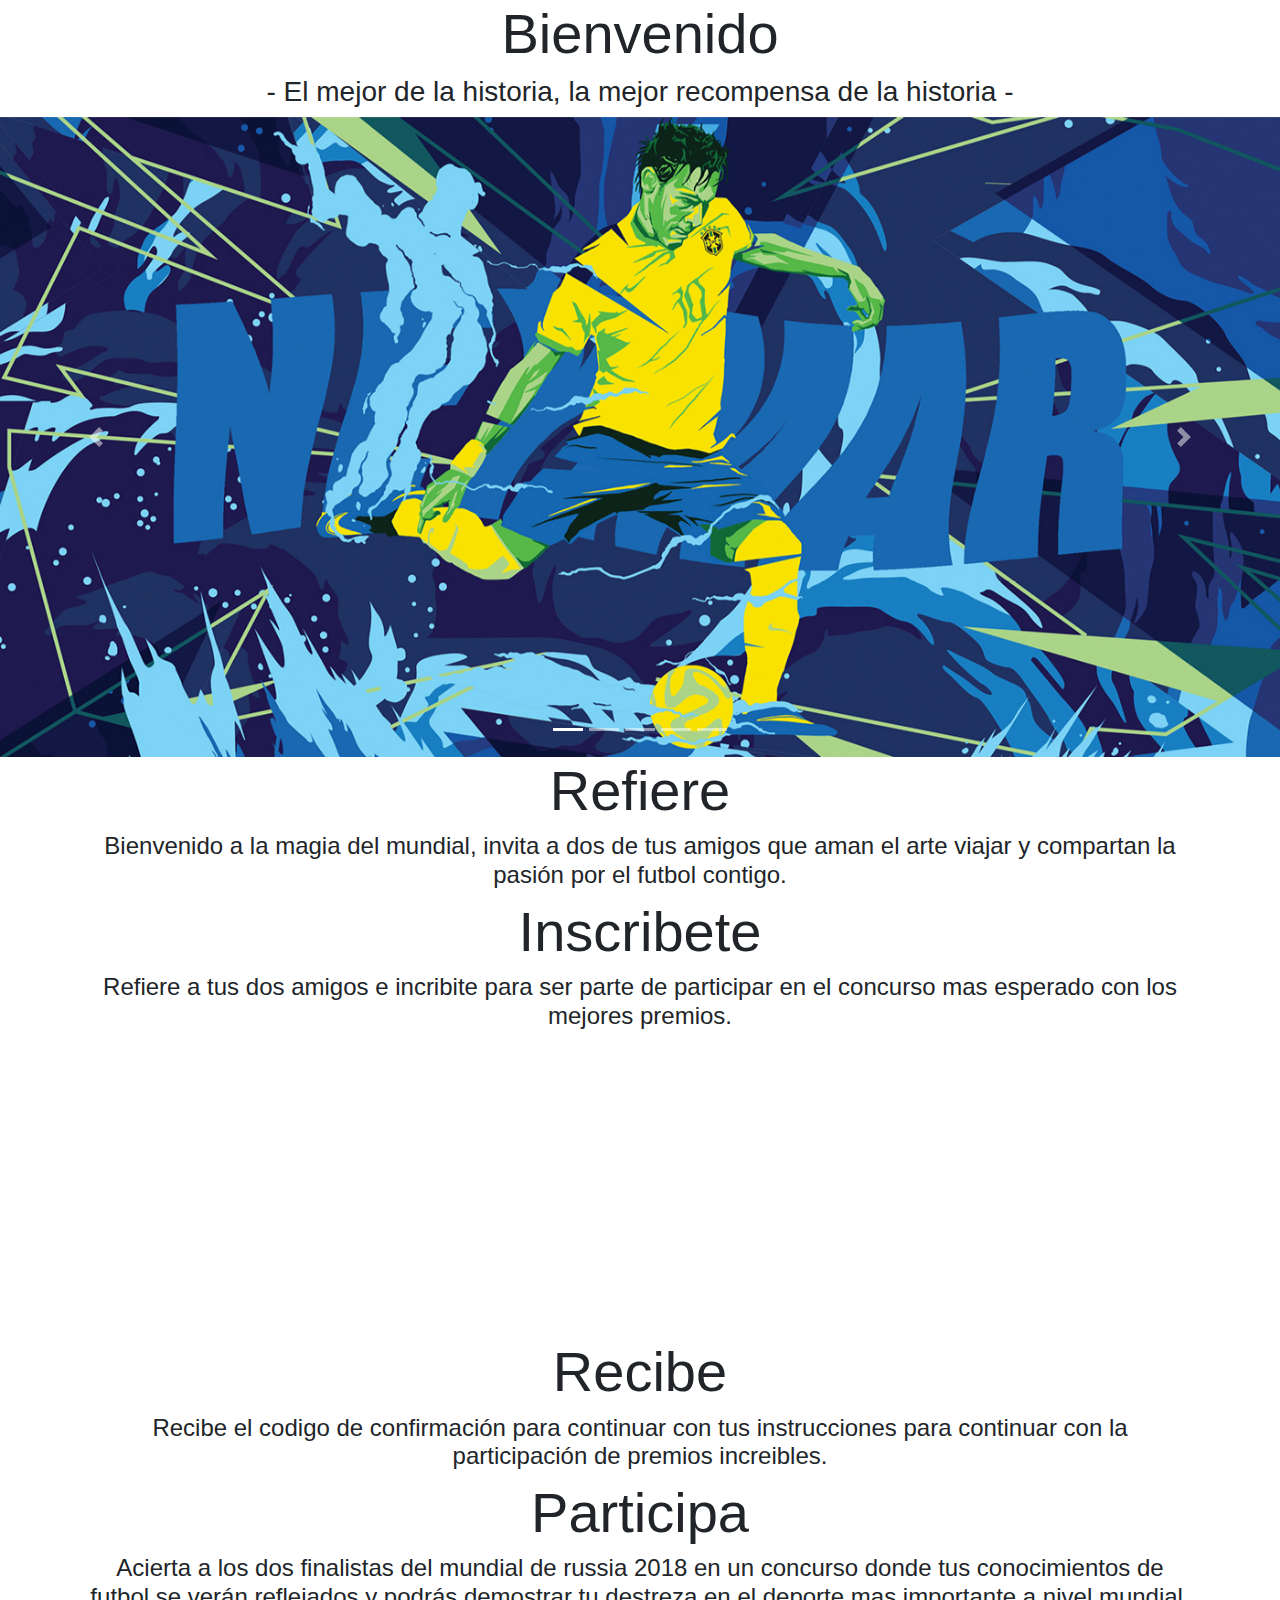
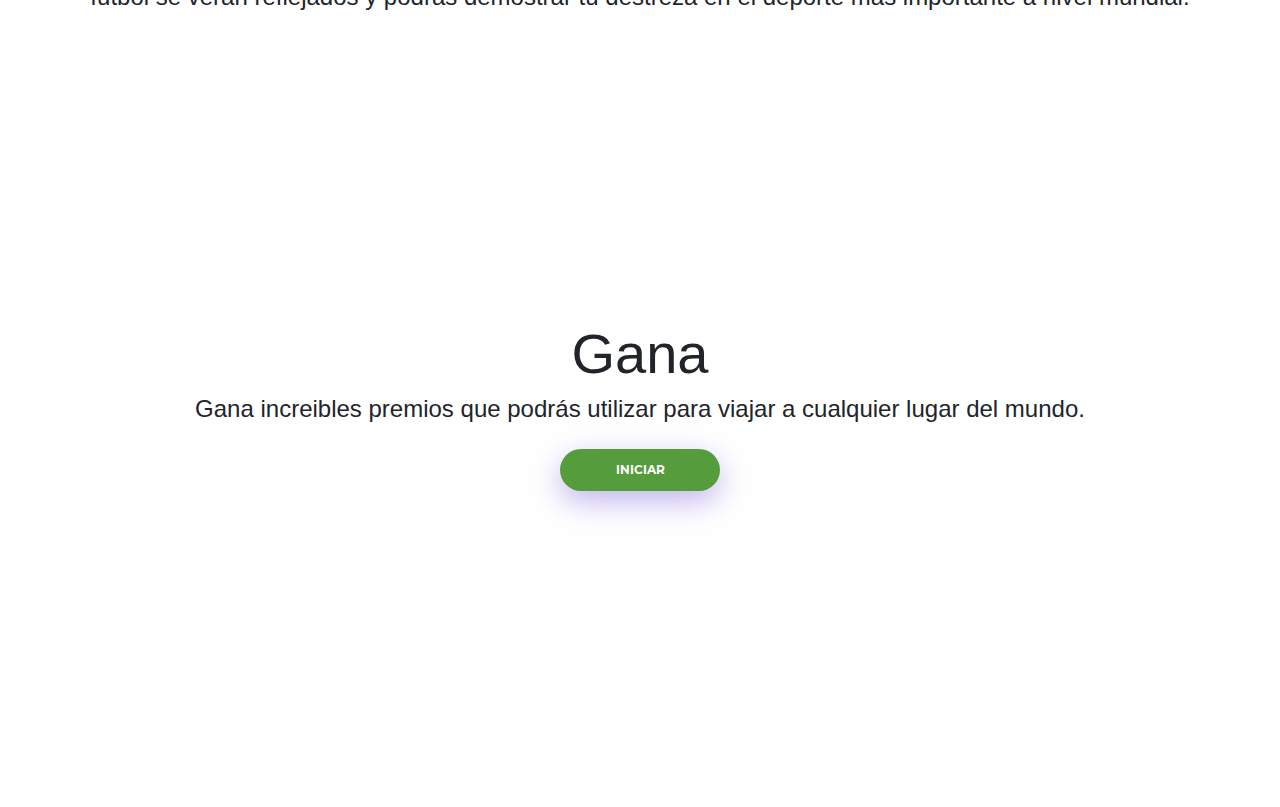
<file: index.html>
<!doctype html>
<html lang="en">
  <head>
    <!-- Required meta tags -->
    <meta charset="utf-8">
    <meta name="viewport" content="width=device-width, initial-scale=1, shrink-to-fit=no">

    <!--===============================================================================================-->
    	<link rel="icon" type="image/png" href="images/icons/favicon.ico"/>
    <!--===============================================================================================-->
    	<link rel="stylesheet" type="text/css" href="vendor/bootstrap/css/bootstrap.min.css">
    <!--===============================================================================================-->
    	<link rel="stylesheet" type="text/css" href="fonts/font-awesome-4.7.0/css/font-awesome.min.css">
    <!--===============================================================================================-->
    	<link rel="stylesheet" type="text/css" href="fonts/iconic/css/material-design-iconic-font.min.css">
    <!--===============================================================================================-->
    	<link rel="stylesheet" type="text/css" href="fonts/Linearicons-Free-v1.0.0/icon-font.min.css">
    <!--===============================================================================================-->
    	<link rel="stylesheet" type="text/css" href="vendor/animate/animate.css">
    <!--===============================================================================================-->
    	<link rel="stylesheet" type="text/css" href="vendor/css-hamburgers/hamburgers.min.css">
    <!--===============================================================================================-->
    	<link rel="stylesheet" type="text/css" href="vendor/animsition/css/animsition.min.css">
    <!--===============================================================================================-->
    	<link rel="stylesheet" type="text/css" href="vendor/select2/select2.min.css">
    <!--===============================================================================================-->
    	<link rel="stylesheet" type="text/css" href="vendor/daterangepicker/daterangepicker.css">
    <!--===============================================================================================-->
    	<link rel="stylesheet" type="text/css" href="css/util.css">
    	<link rel="stylesheet" type="text/css" href="css/main.css">
    <!--===============================================================================================-->

    <!-- Bootstrap CSS -->
    <link rel="stylesheet" href="https://maxcdn.bootstrapcdn.com/bootstrap/4.0.0/css/bootstrap.min.css" integrity="sha384-Gn5384xqQ1aoWXA+058RXPxPg6fy4IWvTNh0E263XmFcJlSAwiGgFAW/dAiS6JXm" crossorigin="anonymous">
    <title>Inicio</title>
  </head>
  <body>

    <!-- <div class="static-background" id="static-1"></div> -->

    <section class="container">
      <h1 class="display-4 text-center">Bienvenido</h1>
      <h3  class=" text-center">
        - El mejor de la historia, la mejor recompensa de la historia -
      </h3>
    </section>

      <div id="carouselExampleIndicators" class="carousel slide" data-ride="carousel">
        <ol class="carousel-indicators">
          <li data-target="#carouselExampleIndicators" data-slide-to="0" class="active"></li>
          <li data-target="#carouselExampleIndicators" data-slide-to="1"></li>
          <li data-target="#carouselExampleIndicators" data-slide-to="2"></li>
          <li data-target="#carouselExampleIndicators" data-slide-to="3"></li>
          <li data-target="#carouselExampleIndicators" data-slide-to="4"></li>
        </ol>
        <div class="carousel-inner">
          <div class="carousel-item active">
            <img class="d-block w-100" src="images\2.jpg" alt="First slide">
          </div>
          <div class="carousel-item">
            <img class="d-block w-100" src="images\3.jpg" alt="Second slide">
          </div>
          <div class="carousel-item">
            <img class="d-block w-100" src="images\4.jpg" alt="Third slide">
          </div>
          <div class="carousel-item">
            <img class="d-block w-100" src="images\6.jpg" alt="Fourth slide">
          </div>
          <div class="carousel-item">
            <img class="d-block w-100" src="images\5.jpg" alt="Six slide">
          </div>
          <div class="carousel-item">
            <img class="d-block w-100" src="images\7.jpg" alt="Seven slide">
          </div>
          <div class="carousel-item">
            <img class="d-block w-100" src="images\8.jpg" alt="Eight slide">
          </div>
          <div class="carousel-item">
            <img class="d-block w-100" src="images\9.jpg" alt="Nine slide">
          </div>
          <div class="carousel-item">
            <img class="d-block w-100" src="images\1.jpg" alt="Ten slide">
          </div>
        </div>
        <a class="carousel-control-prev" href="#carouselExampleIndicators" role="button" data-slide="prev">
          <span class="carousel-control-prev-icon" aria-hidden="true"></span>
          <span class="sr-only">Previous</span>
        </a>
        <a class="carousel-control-next" href="#carouselExampleIndicators" role="button" data-slide="next">
          <span class="carousel-control-next-icon" aria-hidden="true"></span>
          <span class="sr-only">Next</span>
        </a>
      </div>


    <section class="container">
      <h2 class="display-4 text-center">Refiere</h1>
      <h4 class="text-center">
        Bienvenido a la magia del mundial, invita a dos de tus amigos que aman el arte
        viajar y compartan la pasión por el futbol contigo.
      </h4>
    </section>

    <section class="container">
      <h2 class="display-4 text-center">Inscribete</h1>
      <h4 class="text-center">
        Refiere a tus dos amigos e incribite para ser parte de participar en el
        concurso mas esperado con los mejores premios.
      </h4>
    </section>

    <div class="static-background" id="static-1"></div>

    <section class="container">
      <h2 class="display-4 text-center">Recibe</h1>
      <h4 class="text-center">
        Recibe el codigo de confirmación para continuar con tus instrucciones
        para continuar con la participación de premios increibles.
      </h4>
    </section>

    <section class="container">
      <h2 class="display-4 text-center">Participa</h1>
      <h4 class="text-center">
        Acierta a los dos finalistas del mundial de russia 2018 en un concurso
        donde tus conocimientos de futbol se verán reflejados y podrás demostrar
        tu destreza en el deporte mas importante a nivel mundial.
      </h4>
    </section>

    <div class="static-background" id="static-2"></div>

    <section class="container">
      <h2 class="display-4 text-center">Gana</h1>
      <h4 class="text-center">
        Gana increibles premios que podrás utilizar para viajar a cualquier lugar
        del mundo.
      </h4>
    </section>

    <!-- Agregar scrips de js y bootstrap -->
    </script>
    <section class="container-contact100-form-btn">
      <p>
        <a class="contact100-form-btn" href="views/formulario.html">
          Iniciar
        </a>
      </p>
    </section>

    <div class="static-background" id="static-3"></div>

    <!-- Optional JavaScript -->
    <!-- jQuery first, then Popper.js, then Bootstrap JS -->
    <script src="https://code.jquery.com/jquery-3.2.1.slim.min.js" integrity="sha384-KJ3o2DKtIkvYIK3UENzmM7KCkRr/rE9/Qpg6aAZGJwFDMVNA/GpGFF93hXpG5KkN" crossorigin="anonymous"></script>
    <script src="https://cdnjs.cloudflare.com/ajax/libs/popper.js/1.12.9/umd/popper.min.js" integrity="sha384-ApNbgh9B+Y1QKtv3Rn7W3mgPxhU9K/ScQsAP7hUibX39j7fakFPskvXusvfa0b4Q" crossorigin="anonymous"></script>
    <script src="https://maxcdn.bootstrapcdn.com/bootstrap/4.0.0/js/bootstrap.min.js" integrity="sha384-JZR6Spejh4U02d8jOt6vLEHfe/JQGiRRSQQxSfFWpi1MquVdAyjUar5+76PVCmYl" crossorigin="anonymous"></script>
  </body>
</html>
</file>
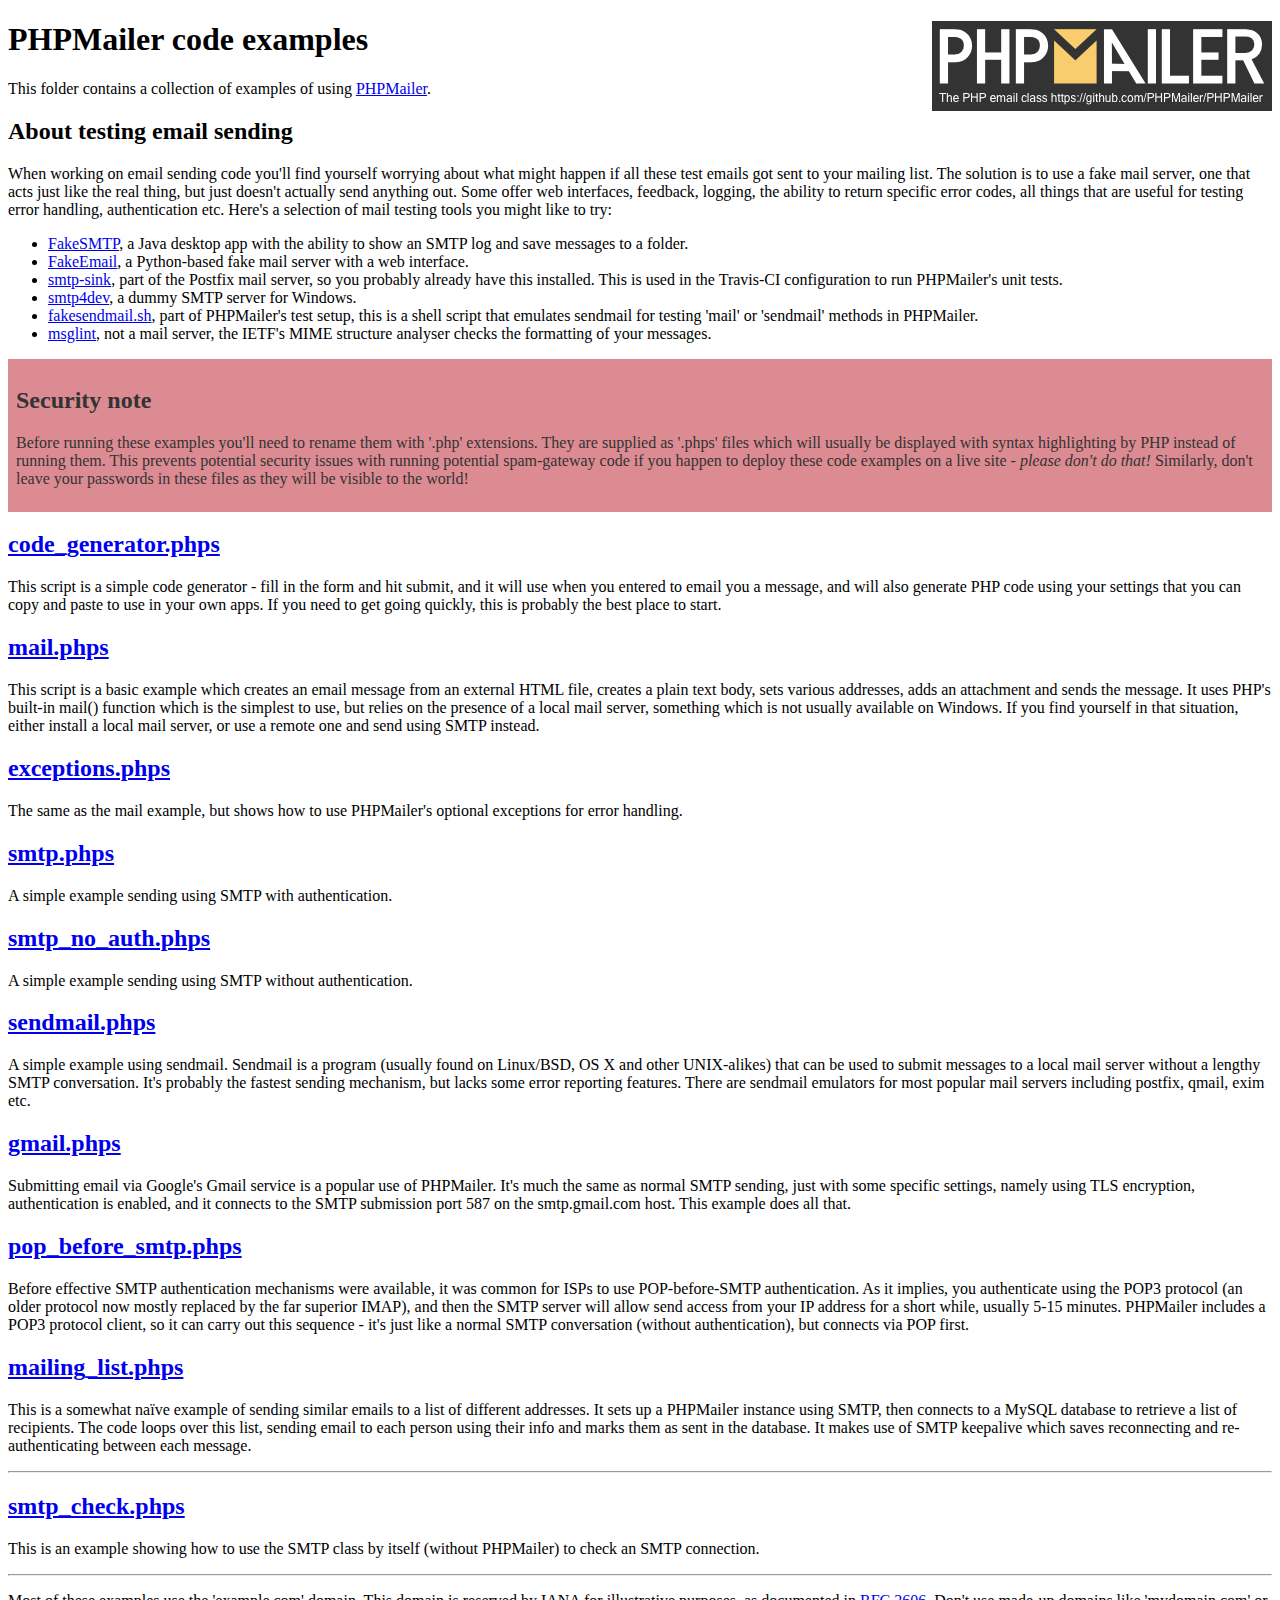
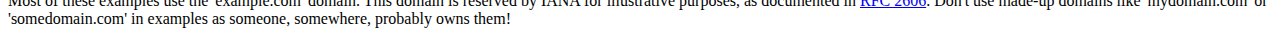
<file: PHPmailer/examples/index.html>
<!DOCTYPE html>
<html>
<head>
	<meta charset="UTF-8">
	<title>PHPMailer Examples</title>
</head>
<body>
<h1>PHPMailer code examples<a href="https://github.com/PHPMailer/PHPMailer"><img src="images/phpmailer.png" style="float:right; border:0;" alt="PHPMailer logo"></a></h1>
<p>This folder contains a collection of examples of using <a href="https://github.com/PHPMailer/PHPMailer">PHPMailer</a>.</p>
<h2>About testing email sending</h2>
<p>When working on email sending code you'll find yourself worrying about what might happen if all these test emails got sent to your mailing list. The solution is to use a fake mail server, one that acts just like the real thing, but just doesn't actually send anything out. Some offer web interfaces, feedback, logging, the ability to return specific error codes, all things that are useful for testing error handling, authentication etc. Here's a selection of mail testing tools you might like to try:</p>
<ul>
  <li><a href="https://github.com/Nilhcem/FakeSMTP">FakeSMTP</a>, a Java desktop app with the ability to show an SMTP log and save messages to a folder. </li>
  <li><a href="https://github.com/isotoma/FakeEmail">FakeEmail</a>, a Python-based fake mail server with a web interface.</li>
  <li><a href="http://www.postfix.org/smtp-sink.1.html">smtp-sink</a>, part of the Postfix mail server, so you probably already have this installed. This is used in the Travis-CI configuration to run PHPMailer's unit tests.</li>
  <li><a href="http://smtp4dev.codeplex.com">smtp4dev</a>, a dummy SMTP server for Windows.</li>
  <li><a href="https://github.com/PHPMailer/PHPMailer/blob/master/test/fakesendmail.sh">fakesendmail.sh</a>, part of PHPMailer's test setup, this is a shell script that emulates sendmail for testing 'mail' or 'sendmail' methods in PHPMailer.</li>
  <li><a href="http://tools.ietf.org/tools/msglint/">msglint</a>, not a mail server, the IETF's MIME structure analyser checks the formatting of your messages.</li>
</ul>
<div style="padding: 8px; color: #333333; background-color: #dc8b92">
<h2>Security note</h2>
<p>Before running these examples you'll need to rename them with '.php' extensions. They are supplied as '.phps' files which will usually be displayed with syntax highlighting by PHP instead of running them. This prevents potential security issues with running potential spam-gateway code if you happen to deploy these code examples on a live site - <em>please don't do that!</em> Similarly, don't leave your passwords in these files as they will be visible to the world!</p>
</div>
<h2><a href="code_generator.phps">code_generator.phps</a></h2>
<p>This script is a simple code generator - fill in the form and hit submit, and it will use when you entered to email you a message, and will also generate PHP code using your settings that you can copy and paste to use in your own apps. If you need to get going quickly, this is probably the best place to start.</p>
<h2><a href="mail.phps">mail.phps</a></h2>
<p>This script is a basic example which creates an email message from an external HTML file, creates a plain text body, sets various addresses, adds an attachment and sends the message. It uses PHP's built-in mail() function which is the simplest to use, but relies on the presence of a local mail server, something which is not usually available on Windows. If you find yourself in that situation, either install a local mail server, or use a remote one and send using SMTP instead.</p>
<h2><a href="exceptions.phps">exceptions.phps</a></h2>
<p>The same as the mail example, but shows how to use PHPMailer's optional exceptions for error handling.</p>
<h2><a href="smtp.phps">smtp.phps</a></h2>
<p>A simple example sending using SMTP with authentication.</p>
<h2><a href="smtp_no_auth.phps">smtp_no_auth.phps</a></h2>
<p>A simple example sending using SMTP without authentication.</p>
<h2><a href="sendmail.phps">sendmail.phps</a></h2>
<p>A simple example using sendmail. Sendmail is a program (usually found on Linux/BSD, OS X and other UNIX-alikes) that can be used to submit messages to a local mail server without a lengthy SMTP conversation. It's probably the fastest sending mechanism, but lacks some error reporting features. There are sendmail emulators for most popular mail servers including postfix, qmail, exim etc.</p>
<h2><a href="gmail.phps">gmail.phps</a></h2>
<p>Submitting email via Google's Gmail service is a popular use of PHPMailer. It's much the same as normal SMTP sending, just with some specific settings, namely using TLS encryption, authentication is enabled, and it connects to the SMTP submission port 587 on the smtp.gmail.com host. This example does all that.</p>
<h2><a href="pop_before_smtp.phps">pop_before_smtp.phps</a></h2>
<p>Before effective SMTP authentication mechanisms were available, it was common for ISPs to use POP-before-SMTP authentication. As it implies, you authenticate using the POP3 protocol (an older protocol now mostly replaced by the far superior IMAP), and then the SMTP server will allow send access from your IP address for a short while, usually 5-15 minutes. PHPMailer includes a POP3 protocol client, so it can carry out this sequence - it's just like a normal SMTP conversation (without authentication), but connects via POP first.</p>
<h2><a href="mailing_list.phps">mailing_list.phps</a></h2>
<p>This is a somewhat naïve example of sending similar emails to a list of different addresses. It sets up a PHPMailer instance using SMTP, then connects to a MySQL database to retrieve a list of recipients. The code loops over this list, sending email to each person using their info and marks them as sent in the database. It makes use of SMTP keepalive which saves reconnecting and re-authenticating between each message.</p>
<hr>
<h2><a href="smtp_check.phps">smtp_check.phps</a></h2>
<p>This is an example showing how to use the SMTP class by itself (without PHPMailer) to check an SMTP connection.</p>
<hr>
<p>Most of these examples use the 'example.com' domain. This domain is reserved by IANA for illustrative purposes, as documented in <a href="http://tools.ietf.org/html/rfc2606">RFC 2606</a>. Don't use made-up domains like 'mydomain.com' or 'somedomain.com' in examples as someone, somewhere, probably owns them!</p>
</body>
</html>
</file>
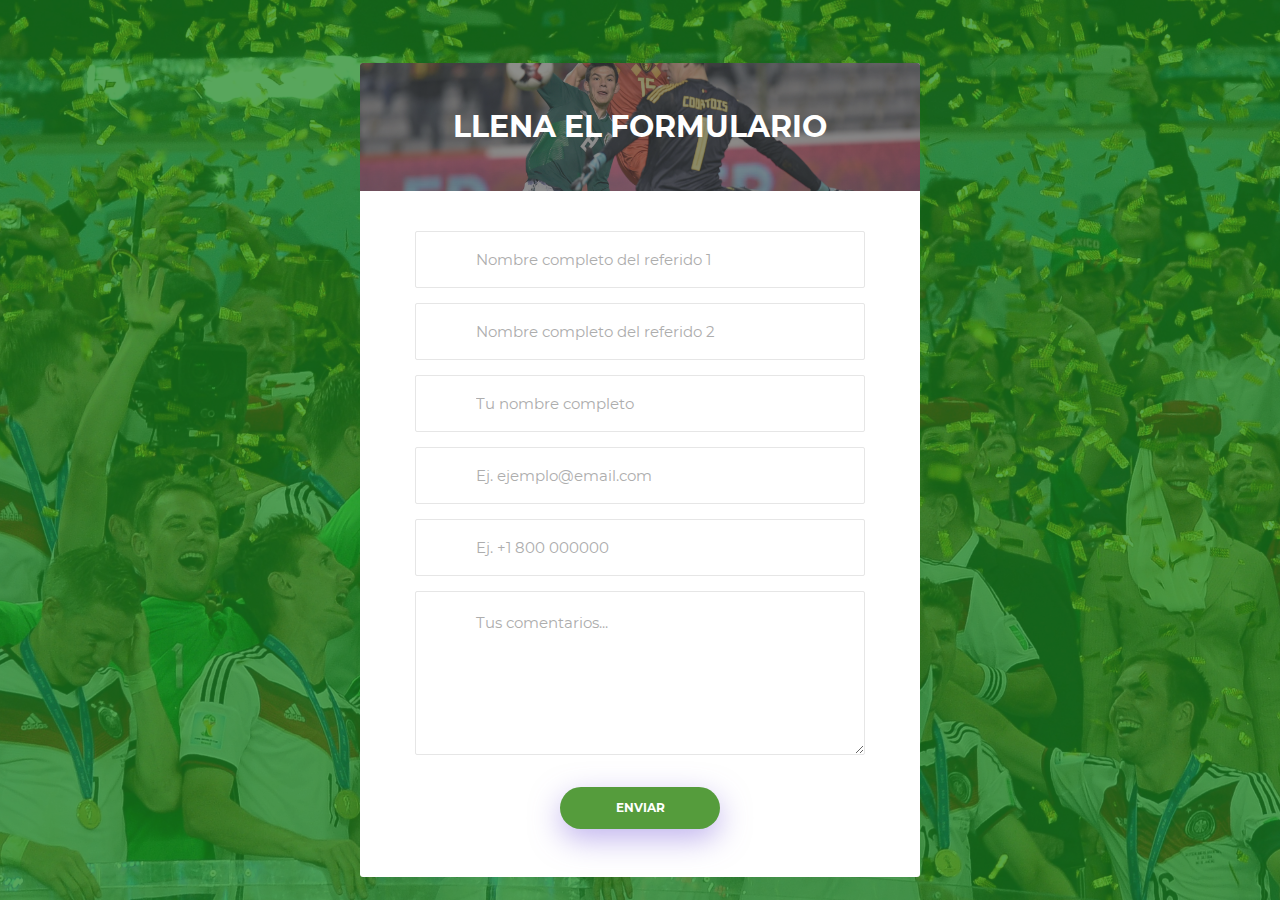
<file: formulario.html>
<!DOCTYPE html>
<html lang="en">
<head>
	<title>Formulario</title>
	<meta charset="UTF-8">
	<meta name="viewport" content="width=device-width, initial-scale=1">
<!--===============================================================================================-->
	<link rel="icon" type="image/png" href="images/icons/favicon.ico"/>
<!--===============================================================================================-->
	<link rel="stylesheet" type="text/css" href="vendor/bootstrap/css/bootstrap.min.css">
<!--===============================================================================================-->
	<link rel="stylesheet" type="text/css" href="fonts/font-awesome-4.7.0/css/font-awesome.min.css">
<!--===============================================================================================-->
	<link rel="stylesheet" type="text/css" href="fonts/iconic/css/material-design-iconic-font.min.css">
<!--===============================================================================================-->
	<link rel="stylesheet" type="text/css" href="fonts/Linearicons-Free-v1.0.0/icon-font.min.css">
<!--===============================================================================================-->
	<link rel="stylesheet" type="text/css" href="vendor/animate/animate.css">
<!--===============================================================================================-->
	<link rel="stylesheet" type="text/css" href="vendor/css-hamburgers/hamburgers.min.css">
<!--===============================================================================================-->
	<link rel="stylesheet" type="text/css" href="vendor/animsition/css/animsition.min.css">
<!--===============================================================================================-->
	<link rel="stylesheet" type="text/css" href="vendor/select2/select2.min.css">
<!--===============================================================================================-->
	<link rel="stylesheet" type="text/css" href="vendor/daterangepicker/daterangepicker.css">
<!--===============================================================================================-->
	<link rel="stylesheet" type="text/css" href="css/util.css">
	<link rel="stylesheet" type="text/css" href="css/main.css">
<!--===============================================================================================-->
</head>
<body>

	<div class="bg-container-contact100" style="background-image: url(images/bg-05.jpg);">
		<!-- <div class="contact100-header flex-sb-m"> -->
			<!-- <a href="#" class="contact100-header-logo">
				<img src="images/icons/frida2.png" alt="LOGO" width="50" height="80">
			</a> -->

			<!-- <div>
				<button class="btn-show-contact100">
					Contact Us
				</button>
			</div> -->
		<!-- </div> -->
	</div>

	<div class="container-contact100">
		<div class="wrap-contact100">
			<!-- <button class="btn-hide-contact100">
				<i class="zmdi zmdi-close"></i>
			</button> -->

			<div class="contact100-form-title" style="background-image: url(images/bg-04.jpg);">
				<span>Llena el formulario</span>
			</div>

			<form class="contact100-form validate-form">
				<div class="wrap-input100 validate-input">
					<input id="nameFriend1" class="input100" type="text" name="friend1" placeholder="Nombre completo del referido 1">
					<span class="focus-input100"></span>
					<label class="label-input100" for="name">
						<span class="lnr lnr-user m-b-2"></span>
					</label>
				</div>

				<div class="wrap-input100 validate-input">
					<input id="nameFriend2" class="input100" type="text" name="friend2" placeholder="Nombre completo del referido 2">
					<span class="focus-input100"></span>
					<label class="label-input100" for="name">
						<span class="lnr lnr-user m-b-2"></span>
					</label>
				</div>


				<div class="wrap-input100 validate-input">
					<input id="name" class="input100" type="text" name="name" placeholder="Tu nombre completo">
					<span class="focus-input100"></span>
					<label class="label-input100" for="name">
						<span class="lnr lnr-user m-b-2"></span>
					</label>
				</div>


				<div class="wrap-input100 validate-input">
					<input id="email" class="input100" type="text" name="email" placeholder="Ej. ejemplo@email.com">
					<span class="focus-input100"></span>
					<label class="label-input100" for="email">
						<span class="lnr lnr-envelope m-b-5"></span>
					</label>
				</div>


				<div class="wrap-input100 validate-input">
					<input id="phone" class="input100" type="text" name="phone" placeholder="Ej. +1 800 000000">
					<span class="focus-input100"></span>
					<label class="label-input100" for="phone">
						<span class="lnr lnr-smartphone m-b-2"></span>
					</label>
				</div>


				<div class="wrap-input100 validate-input">
					<textarea id="message" class="input100" name="message" placeholder="Tus comentarios..."></textarea>
					<span class="focus-input100"></span>
					<label class="label-input100 rs1" for="message">
						<span class="lnr lnr-bubble"></span>
					</label>
				</div>

				<!-- Validación de formulario incorrecta -->
				<div class="container-contact100-form-btn">
						<a class="contact100-form-btn" href="quiniela.html">
							Enviar
						</a>
				</div>
			</form>
		</div>
	</div>



<!--===============================================================================================-->
	<script src="vendor/jquery/jquery-3.2.1.min.js"></script>
<!--===============================================================================================-->
	<script src="vendor/animsition/js/animsition.min.js"></script>
<!--===============================================================================================-->
	<script src="vendor/bootstrap/js/popper.js"></script>
	<script src="vendor/bootstrap/js/bootstrap.min.js"></script>
<!--===============================================================================================-->
	<script src="vendor/select2/select2.min.js"></script>
<!--===============================================================================================-->
	<script src="vendor/daterangepicker/moment.min.js"></script>
	<script src="vendor/daterangepicker/daterangepicker.js"></script>
<!--===============================================================================================-->
	<script src="vendor/countdowntime/countdowntime.js"></script>
<!--===============================================================================================-->
	<script src="js/main.js"></script>
	<!-- Global site tag (gtag.js) - Google Analytics -->
	<script async src="https://www.googletagmanager.com/gtag/js?id=UA-23581568-13"></script>
	<script>
	  window.dataLayer = window.dataLayer || [];
	  function gtag(){dataLayer.push(arguments);}
	  gtag('js', new Date());

	  gtag('config', 'UA-23581568-13');
	</script>
</body>
</html>
</file>
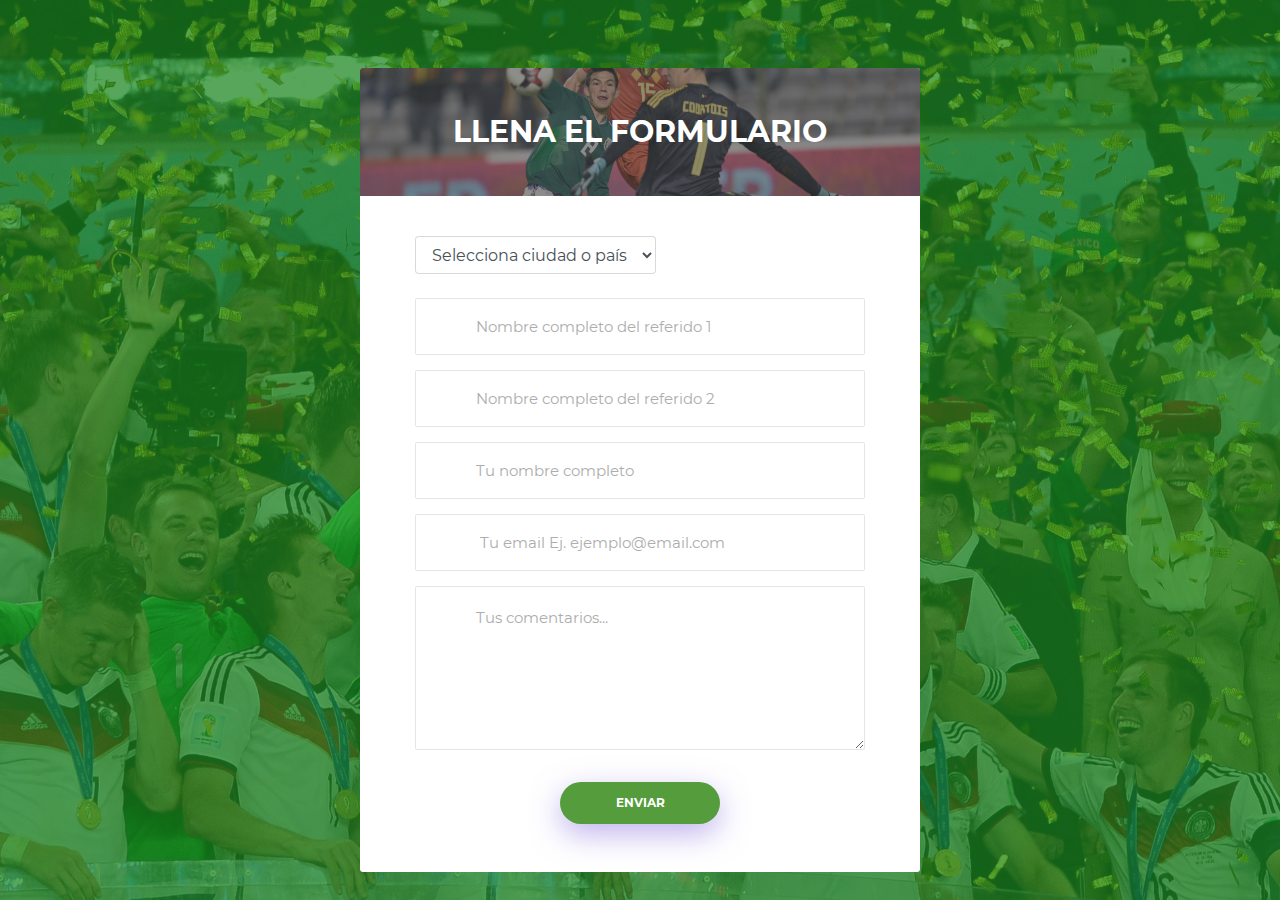
<file: views/formulario.html>
<!DOCTYPE html>
<html lang="en">
<head>
	<title>Formulario</title>
	<meta charset="UTF-8">
	<meta name="viewport" content="width=device-width, initial-scale=1">
<!--===============================================================================================-->
	<link rel="icon" type="image/png" href="../images/icons/favicon.ico"/>
<!--===============================================================================================-->
	<link rel="stylesheet" type="text/css" href="../vendor/bootstrap/css/bootstrap.min.css">
<!--===============================================================================================-->
	<link rel="stylesheet" type="text/css" href="../fonts/font-awesome-4.7.0/css/font-awesome.min.css">
<!--===============================================================================================-->
	<link rel="stylesheet" type="text/css" href="../fonts/iconic/css/material-design-iconic-font.min.css">
<!--===============================================================================================-->
	<link rel="stylesheet" type="text/css" href="../fonts/Linearicons-Free-v1.0.0/icon-font.min.css">
<!--===============================================================================================-->
	<link rel="stylesheet" type="text/css" href="../vendor/animate/animate.css">
<!--===============================================================================================-->
	<link rel="stylesheet" type="text/css" href="../vendor/css-hamburgers/hamburgers.min.css">
<!--===============================================================================================-->
	<link rel="stylesheet" type="text/css" href="../vendor/animsition/css/animsition.min.css">
<!--===============================================================================================-->
	<link rel="stylesheet" type="text/css" href="../vendor/select2/select2.min.css">
<!--===============================================================================================-->
	<link rel="stylesheet" type="text/css" href="../vendor/daterangepicker/daterangepicker.css">
<!--===============================================================================================-->
	<link rel="stylesheet" type="text/css" href="../css/util.css">
	<link rel="stylesheet" type="text/css" href="../css/main.css">
<!--===============================================================================================-->
</head>
<body>

	<div class="bg-container-contact100" style="background-image: url(../images/bg-05.jpg);"></div>

	<div class="container-contact100">
		<div class="wrap-contact100">
			<div class="contact100-form-title" style="background-image: url(../images/bg-04.jpg);">
				<span class="text-center">Llena el formulario</span>
			</div>

			<form class="contact100-form validate-form" method="POST" action="../bd/save&email.php">

				<div class="validate-input">
					<select class="form-control" id="city" name="city">
						<option disabled selected>Selecciona ciudad o país</option>
						<option value="Mexico">México</option>
						<option value="Costa Rica">Costa Rica</option>
						<option value="Chile">Chile</option>
						<option value="Perú">Bogotá</option>
						<option value="Guatemala">Guatemala</option>
						<option value="Peru">Perú</option>
						<option value="Ecuador">Ecuador</option>
						<option value="Bogota">Bogotá</option>
						<option value="Chia">Chía</option>
						<option value="Cajica">Cajicá</option>
						<option value="Cota">Cota</option>
						<option value="La Calera">La Calera</option>
						<option value="Bucaramanga">Bucaramanga</option>
						<option value="Ruitoque">Ruitoque</option>
						<option value="Ibague">Ibagué</option>
						<option value="Cucuta">Cúcuta</option>
						<option value="Villaviciencio">Villavicencio</option>
						<option value="Tunja">Tunja</option>
						<option value="Sogamoso">Sogamoso</option>
						<option value="Duitama">Duitama</option>
						<option value="Neiva">Neiva</option>
						<option value="Medellin">Medellín</option>
						<option value="Manizales">Manizales</option>
						<option value="Montería">Montería</option>
						<option value="Sincelejo">Sincelejo</option>
						<option value="Envigado">Envigado</option>
						<option value="Sabaneta">Sabaneta</option>
						<option value="Itagui">Itagüí</option>
						<option value="Rionegro">Rionegro</option>
						<option value="Antioquia">Antioquia</option>
						<option value="Cali">Cali</option>
						<option value="Pereira">Pereira</option>
						<option value="Armenia">Armenia</option>
						<option value="Jamundi">Jamundí</option>
						<option value="Palmira">Palmira</option>
						<option value="Popayan">Popayán</option>
						<option value="Pasto">Pasto</option>
						<option value="Santiago de Cali">Santiago de Cali</option>
						<option value="Valle del Cauca">Valle del Cauca</option>
						<option value="Barranquilla">Barranquilla</option>
						<option value="Cartagena">Cartagena</option>
						<option value="Valledupar">Valledupar</option>
						<option value="Santa Marta">Santa Marta</option>
					</select>
					<br>
				</div>

				<div class="wrap-input100 validate-input">
					<input id="nameFriend1" class="input100" type="text" name="friend1" placeholder="Nombre completo del referido 1">
					<span class="focus-input100"></span>
					<label class="label-input100" for="name">
						<span class="lnr lnr-user m-b-2"></span>
					</label>
				</div>

				<div class="wrap-input100 validate-input">
					<input id="nameFriend2" class="input100" type="text" name="friend2" placeholder="Nombre completo del referido 2">
					<span class="focus-input100"></span>
					<label class="label-input100" for="name">
						<span class="lnr lnr-user m-b-2"></span>
					</label>
				</div>


				<div class="wrap-input100 validate-input">
					<input id="name" class="input100" type="text" name="name" placeholder="Tu nombre completo">
					<span class="focus-input100"></span>
					<label class="label-input100" for="name">
						<span class="lnr lnr-user m-b-2"></span>
					</label>
				</div>


				<div class="wrap-input100 validate-input">
					<input id="email" class="input100" type="text" name="email" placeholder=" Tu email Ej. ejemplo@email.com">
					<span class="focus-input100"></span>
					<label class="label-input100" for="email">
						<span class="lnr lnr-envelope m-b-5"></span>
					</label>
				</div>

				<div class="wrap-input100">
					<textarea id="message" class="input100" name="message" placeholder="Tus comentarios..."></textarea>
					<span class="focus-input100"></span>
					<label class="label-input100 rs1" for="message">
						<span class="lnr lnr-bubble"></span>
					</label>
				</div>

				<input type="hidden" name="phpmailer">
				<div class="container-contact100-form-btn">
					<input class="contact100-form-btn" type="submit" value="Enviar">
				</div>

			</form>
		</div>
	</div>



<!--===============================================================================================-->
	<script src="../vendor/jquery/jquery-3.2.1.min.js"></script>
<!--===============================================================================================-->
	<script src="../vendor/animsition/js/animsition.min.js"></script>
<!--===============================================================================================-->
	<script src="../vendor/bootstrap/js/popper.js"></script>
	<script src="../vendor/bootstrap/js/bootstrap.min.js"></script>
<!--===============================================================================================-->
	<script src="../vendor/select2/select2.min.js"></script>
<!--===============================================================================================-->
	<script src="../vendor/daterangepicker/moment.min.js"></script>
	<script src="../vendor/daterangepicker/daterangepicker.js"></script>
<!--===============================================================================================-->
	<script src="../vendor/countdowntime/countdowntime.js"></script>
<!--===============================================================================================-->
	<script src="../js/main.js"></script>
	<!-- Libreria del nuevo formulario -->
<!--===============================================================================================-->
	<!-- Global site tag (gtag.js) - Google Analytics -->
	<script async src="https://www.googletagmanager.com/gtag/js?id=UA-23581568-13"></script>
	<script>
	  window.dataLayer = window.dataLayer || [];
	  function gtag(){dataLayer.push(arguments);}
	  gtag('js', new Date());

	  gtag('config', 'UA-23581568-13');
	</script>
</body>
</html>
</file>
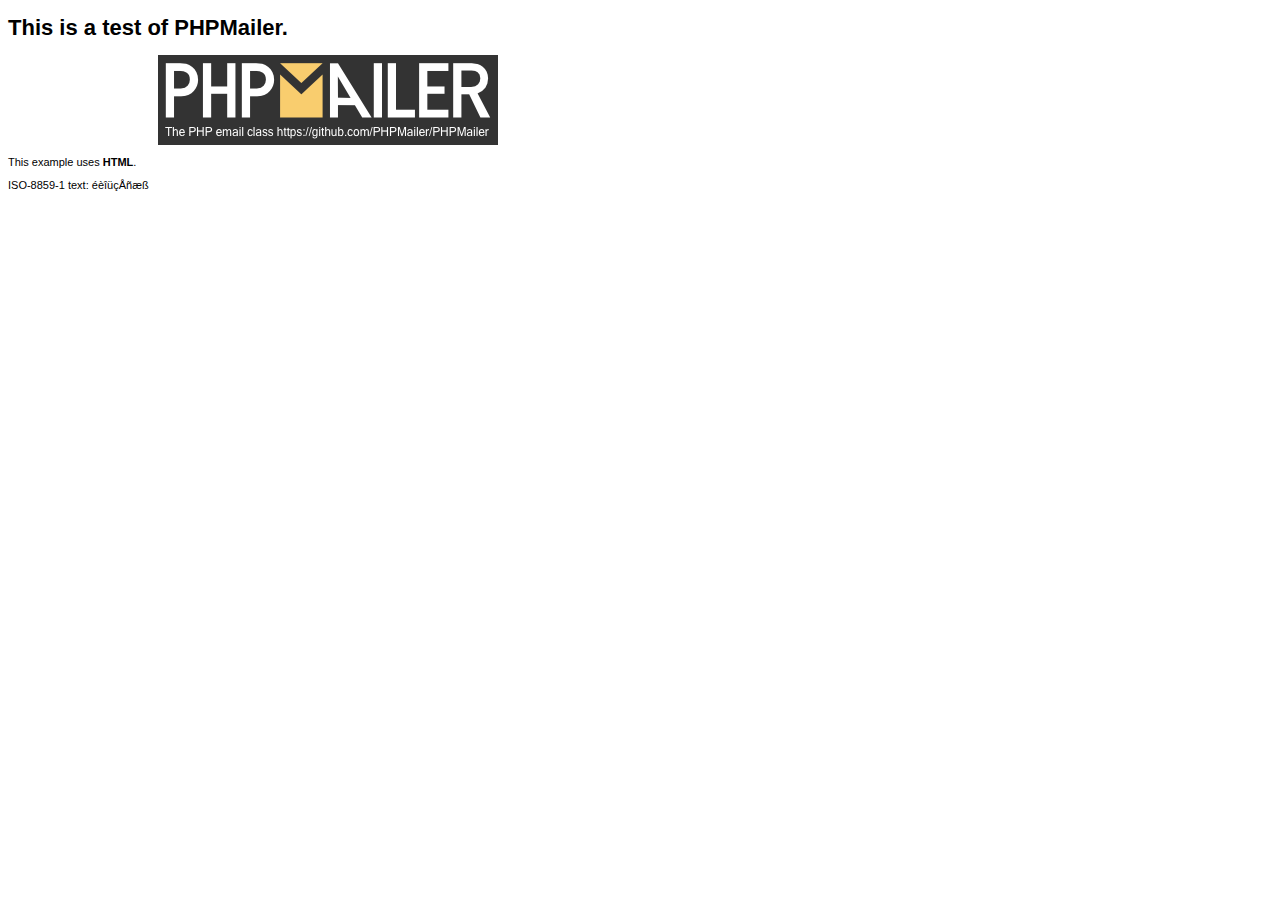
<file: PHPmailer/examples/contents.html>
<!DOCTYPE HTML PUBLIC "-//W3C//DTD HTML 4.01 Transitional//EN" "http://www.w3.org/TR/html4/loose.dtd">
<html>
<head>
  <meta http-equiv="Content-Type" content="text/html; charset=iso-8859-1">
  <title>PHPMailer Test</title>
</head>
<body>
<div style="width: 640px; font-family: Arial, Helvetica, sans-serif; font-size: 11px;">
  <h1>This is a test of PHPMailer.</h1>
  <div align="center">
    <a href="https://github.com/PHPMailer/PHPMailer/"><img src="images/phpmailer.png" height="90" width="340" alt="PHPMailer rocks"></a>
  </div>
  <p>This example uses <strong>HTML</strong>.</p>
  <p>ISO-8859-1 text: ���������</p>
</div>
</body>
</html>
</file>
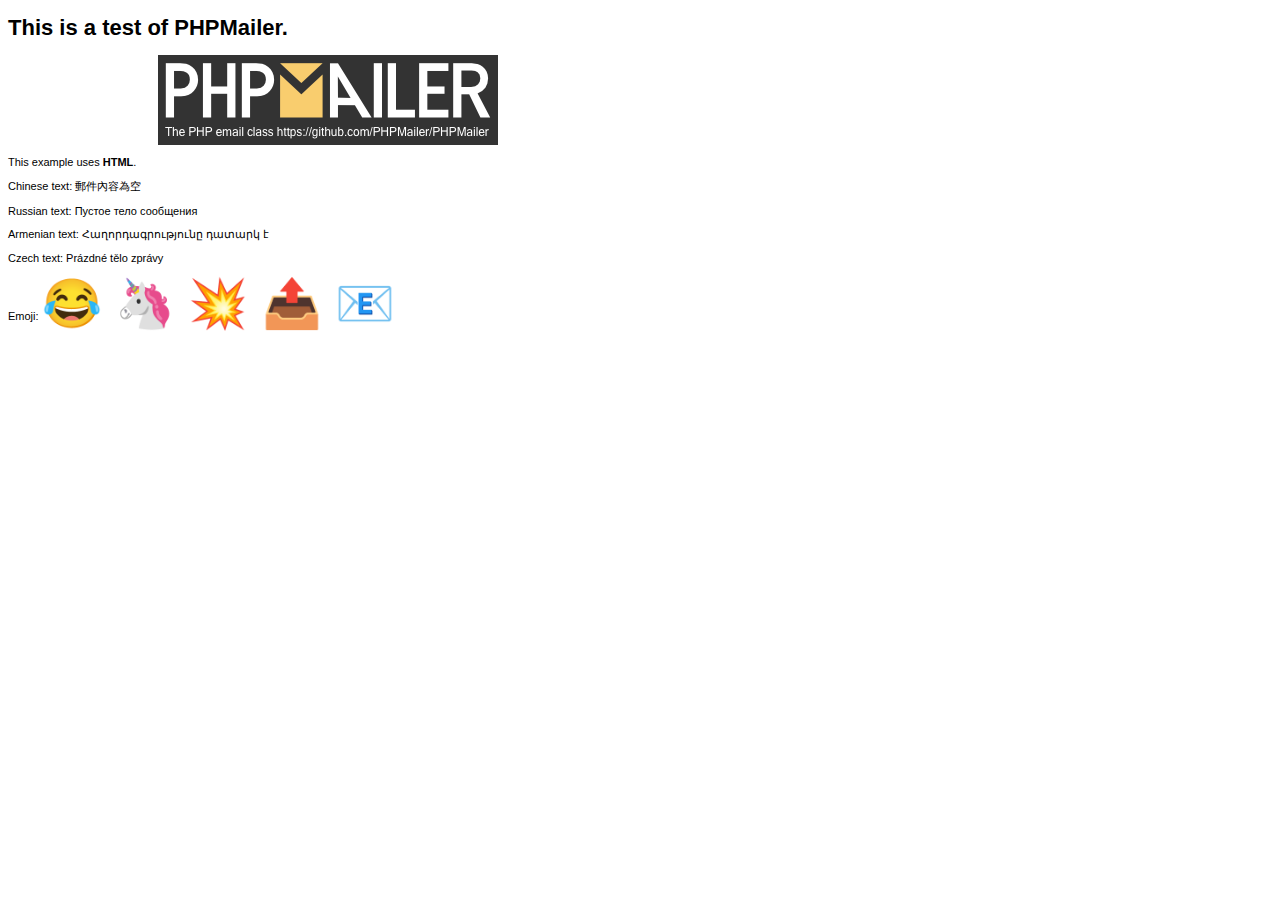
<file: PHPmailer/examples/contentsutf8.html>
<!DOCTYPE HTML PUBLIC "-//W3C//DTD HTML 4.01 Transitional//EN" "http://www.w3.org/TR/html4/loose.dtd">
<html>
<head>
  <meta http-equiv="Content-Type" content="text/html; charset=utf-8">
  <title>PHPMailer Test</title>
</head>
<body>
<div style="width: 640px; font-family: Arial, Helvetica, sans-serif; font-size: 11px;">
  <h1>This is a test of PHPMailer.</h1>
  <div align="center">
    <a href="https://github.com/PHPMailer/PHPMailer/"><img src="images/phpmailer.png" height="90" width="340" alt="PHPMailer rocks"></a>
  </div>
  <p>This example uses <strong>HTML</strong>.</p>
  <p>Chinese text: 郵件內容為空</p>
  <p>Russian text: Пустое тело сообщения</p>
  <p>Armenian text: Հաղորդագրությունը դատարկ է</p>
  <p>Czech text: Prázdné tělo zprávy</p>
  <p>Emoji: <span style="font-size: 48px">😂 🦄 💥 📤 📧</span></p>
</div>
</body>
</html>
</file>
<file: vendor/daterangepicker/daterangepicker.css>
.daterangepicker {
  position: absolute;
  color: inherit;
  background-color: #fff;
  border-radius: 4px;
  width: 278px;
  padding: 4px;
  margin-top: 1px;
  top: 100px;
  left: 20px;
  /* Calendars */ }
  .daterangepicker:before, .daterangepicker:after {
    position: absolute;
    display: inline-block;
    border-bottom-color: rgba(0, 0, 0, 0.2);
    content: ''; }
  .daterangepicker:before {
    top: -7px;
    border-right: 7px solid transparent;
    border-left: 7px solid transparent;
    border-bottom: 7px solid #ccc; }
  .daterangepicker:after {
    top: -6px;
    border-right: 6px solid transparent;
    border-bottom: 6px solid #fff;
    border-left: 6px solid transparent; }
  .daterangepicker.opensleft:before {
    right: 9px; }
  .daterangepicker.opensleft:after {
    right: 10px; }
  .daterangepicker.openscenter:before {
    left: 0;
    right: 0;
    width: 0;
    margin-left: auto;
    margin-right: auto; }
  .daterangepicker.openscenter:after {
    left: 0;
    right: 0;
    width: 0;
    margin-left: auto;
    margin-right: auto; }
  .daterangepicker.opensright:before {
    left: 9px; }
  .daterangepicker.opensright:after {
    left: 10px; }
  .daterangepicker.dropup {
    margin-top: -5px; }
    .daterangepicker.dropup:before {
      top: initial;
      bottom: -7px;
      border-bottom: initial;
      border-top: 7px solid #ccc; }
    .daterangepicker.dropup:after {
      top: initial;
      bottom: -6px;
      border-bottom: initial;
      border-top: 6px solid #fff; }
  .daterangepicker.dropdown-menu {
    max-width: none;
    z-index: 3001; }
  .daterangepicker.single .ranges, .daterangepicker.single .calendar {
    float: none; }
  .daterangepicker.show-calendar .calendar {
    display: block; }
  .daterangepicker .calendar {
    display: none;
    max-width: 270px;
    margin: 4px; }
    .daterangepicker .calendar.single .calendar-table {
      border: none; }
    .daterangepicker .calendar th, .daterangepicker .calendar td {
      white-space: nowrap;
      text-align: center;
      min-width: 32px; }
  .daterangepicker .calendar-table {
    border: 1px solid #fff;
    padding: 4px;
    border-radius: 4px;
    background-color: #fff; }
  .daterangepicker table {
    width: 100%;
    margin: 0; }
  .daterangepicker td, .daterangepicker th {
    text-align: center;
    width: 20px;
    height: 20px;
    border-radius: 4px;
    border: 1px solid transparent;
    white-space: nowrap;
    cursor: pointer; }
    .daterangepicker td.available:hover, .daterangepicker th.available:hover {
      background-color: #eee;
      border-color: transparent;
      color: inherit; }
    .daterangepicker td.week, .daterangepicker th.week {
      font-size: 80%;
      color: #ccc; }
  .daterangepicker td.off, .daterangepicker td.off.in-range, .daterangepicker td.off.start-date, .daterangepicker td.off.end-date {
    background-color: #fff;
    border-color: transparent;
    color: #999; }
  .daterangepicker td.in-range {
    background-color: #ebf4f8;
    border-color: transparent;
    color: #000;
    border-radius: 0; }
  .daterangepicker td.start-date {
    border-radius: 4px 0 0 4px; }
  .daterangepicker td.end-date {
    border-radius: 0 4px 4px 0; }
  .daterangepicker td.start-date.end-date {
    border-radius: 4px; }
  .daterangepicker td.active, .daterangepicker td.active:hover {
    background-color: #357ebd;
    border-color: transparent;
    color: #fff; }
  .daterangepicker th.month {
    width: auto; }
  .daterangepicker td.disabled, .daterangepicker option.disabled {
    color: #999;
    cursor: not-allowed;
    text-decoration: line-through; }
  .daterangepicker select.monthselect, .daterangepicker select.yearselect {
    font-size: 12px;
    padding: 1px;
    height: auto;
    margin: 0;
    cursor: default; }
  .daterangepicker select.monthselect {
    margin-right: 2%;
    width: 56%; }
  .daterangepicker select.yearselect {
    width: 40%; }
  .daterangepicker select.hourselect, .daterangepicker select.minuteselect, .daterangepicker select.secondselect, .daterangepicker select.ampmselect {
    width: 50px;
    margin-bottom: 0; }
  .daterangepicker .input-mini {
    border: 1px solid #ccc;
    border-radius: 4px;
    color: #555;
    height: 30px;
    line-height: 30px;
    display: block;
    vertical-align: middle;
    margin: 0 0 5px 0;
    padding: 0 6px 0 28px;
    width: 100%; }
    .daterangepicker .input-mini.active {
      border: 1px solid #08c;
      border-radius: 4px; }
  .daterangepicker .daterangepicker_input {
    position: relative; }
    .daterangepicker .daterangepicker_input i {
      position: absolute;
      left: 8px;
      top: 8px; }
  .daterangepicker.rtl .input-mini {
    padding-right: 28px;
    padding-left: 6px; }
  .daterangepicker.rtl .daterangepicker_input i {
    left: auto;
    right: 8px; }
  .daterangepicker .calendar-time {
    text-align: center;
    margin: 5px auto;
    line-height: 30px;
    position: relative;
    padding-left: 28px; }
    .daterangepicker .calendar-time select.disabled {
      color: #ccc;
      cursor: not-allowed; }

.ranges {
  font-size: 11px;
  float: none;
  margin: 4px;
  text-align: left; }
  .ranges ul {
    list-style: none;
    margin: 0 auto;
    padding: 0;
    width: 100%; }
  .ranges li {
    font-size: 13px;
    background-color: #f5f5f5;
    border: 1px solid #f5f5f5;
    border-radius: 4px;
    color: #08c;
    padding: 3px 12px;
    margin-bottom: 8px;
    cursor: pointer; }
    .ranges li:hover {
      background-color: #08c;
      border: 1px solid #08c;
      color: #fff; }
    .ranges li.active {
      background-color: #08c;
      border: 1px solid #08c;
      color: #fff; }

/*  Larger Screen Styling */
@media (min-width: 564px) {
  .daterangepicker {
    width: auto; }
    .daterangepicker .ranges ul {
      width: 160px; }
    .daterangepicker.single .ranges ul {
      width: 100%; }
    .daterangepicker.single .calendar.left {
      clear: none; }
    .daterangepicker.single.ltr .ranges, .daterangepicker.single.ltr .calendar {
      float: left; }
    .daterangepicker.single.rtl .ranges, .daterangepicker.single.rtl .calendar {
      float: right; }
    .daterangepicker.ltr {
      direction: ltr;
      text-align: left; }
      .daterangepicker.ltr .calendar.left {
        clear: left;
        margin-right: 0; }
        .daterangepicker.ltr .calendar.left .calendar-table {
          border-right: none;
          border-top-right-radius: 0;
          border-bottom-right-radius: 0; }
      .daterangepicker.ltr .calendar.right {
        margin-left: 0; }
        .daterangepicker.ltr .calendar.right .calendar-table {
          border-left: none;
          border-top-left-radius: 0;
          border-bottom-left-radius: 0; }
      .daterangepicker.ltr .left .daterangepicker_input {
        padding-right: 12px; }
      .daterangepicker.ltr .calendar.left .calendar-table {
        padding-right: 12px; }
      .daterangepicker.ltr .ranges, .daterangepicker.ltr .calendar {
        float: left; }
    .daterangepicker.rtl {
      direction: rtl;
      text-align: right; }
      .daterangepicker.rtl .calendar.left {
        clear: right;
        margin-left: 0; }
        .daterangepicker.rtl .calendar.left .calendar-table {
          border-left: none;
          border-top-left-radius: 0;
          border-bottom-left-radius: 0; }
      .daterangepicker.rtl .calendar.right {
        margin-right: 0; }
        .daterangepicker.rtl .calendar.right .calendar-table {
          border-right: none;
          border-top-right-radius: 0;
          border-bottom-right-radius: 0; }
      .daterangepicker.rtl .left .daterangepicker_input {
        padding-left: 12px; }
      .daterangepicker.rtl .calendar.left .calendar-table {
        padding-left: 12px; }
      .daterangepicker.rtl .ranges, .daterangepicker.rtl .calendar {
        text-align: right;
        float: right; } }
@media (min-width: 730px) {
  .daterangepicker .ranges {
    width: auto; }
  .daterangepicker.ltr .ranges {
    float: left; }
  .daterangepicker.rtl .ranges {
    float: right; }
  .daterangepicker .calendar.left {
    clear: none !important; } }
</file>
<file: css/util.css>
/*[ FONT SIZE ]
///////////////////////////////////////////////////////////
*/
.fs-1 {font-size: 1px;}
.fs-2 {font-size: 2px;}
.fs-3 {font-size: 3px;}
.fs-4 {font-size: 4px;}
.fs-5 {font-size: 5px;}
.fs-6 {font-size: 6px;}
.fs-7 {font-size: 7px;}
.fs-8 {font-size: 8px;}
.fs-9 {font-size: 9px;}
.fs-10 {font-size: 10px;}
.fs-11 {font-size: 11px;}
.fs-12 {font-size: 12px;}
.fs-13 {font-size: 13px;}
.fs-14 {font-size: 14px;}
.fs-15 {font-size: 15px;}
.fs-16 {font-size: 16px;}
.fs-17 {font-size: 17px;}
.fs-18 {font-size: 18px;}
.fs-19 {font-size: 19px;}
.fs-20 {font-size: 20px;}
.fs-21 {font-size: 21px;}
.fs-22 {font-size: 22px;}
.fs-23 {font-size: 23px;}
.fs-24 {font-size: 24px;}
.fs-25 {font-size: 25px;}
.fs-26 {font-size: 26px;}
.fs-27 {font-size: 27px;}
.fs-28 {font-size: 28px;}
.fs-29 {font-size: 29px;}
.fs-30 {font-size: 30px;}
.fs-31 {font-size: 31px;}
.fs-32 {font-size: 32px;}
.fs-33 {font-size: 33px;}
.fs-34 {font-size: 34px;}
.fs-35 {font-size: 35px;}
.fs-36 {font-size: 36px;}
.fs-37 {font-size: 37px;}
.fs-38 {font-size: 38px;}
.fs-39 {font-size: 39px;}
.fs-40 {font-size: 40px;}
.fs-41 {font-size: 41px;}
.fs-42 {font-size: 42px;}
.fs-43 {font-size: 43px;}
.fs-44 {font-size: 44px;}
.fs-45 {font-size: 45px;}
.fs-46 {font-size: 46px;}
.fs-47 {font-size: 47px;}
.fs-48 {font-size: 48px;}
.fs-49 {font-size: 49px;}
.fs-50 {font-size: 50px;}
.fs-51 {font-size: 51px;}
.fs-52 {font-size: 52px;}
.fs-53 {font-size: 53px;}
.fs-54 {font-size: 54px;}
.fs-55 {font-size: 55px;}
.fs-56 {font-size: 56px;}
.fs-57 {font-size: 57px;}
.fs-58 {font-size: 58px;}
.fs-59 {font-size: 59px;}
.fs-60 {font-size: 60px;}
.fs-61 {font-size: 61px;}
.fs-62 {font-size: 62px;}
.fs-63 {font-size: 63px;}
.fs-64 {font-size: 64px;}
.fs-65 {font-size: 65px;}
.fs-66 {font-size: 66px;}
.fs-67 {font-size: 67px;}
.fs-68 {font-size: 68px;}
.fs-69 {font-size: 69px;}
.fs-70 {font-size: 70px;}
.fs-71 {font-size: 71px;}
.fs-72 {font-size: 72px;}
.fs-73 {font-size: 73px;}
.fs-74 {font-size: 74px;}
.fs-75 {font-size: 75px;}
.fs-76 {font-size: 76px;}
.fs-77 {font-size: 77px;}
.fs-78 {font-size: 78px;}
.fs-79 {font-size: 79px;}
.fs-80 {font-size: 80px;}
.fs-81 {font-size: 81px;}
.fs-82 {font-size: 82px;}
.fs-83 {font-size: 83px;}
.fs-84 {font-size: 84px;}
.fs-85 {font-size: 85px;}
.fs-86 {font-size: 86px;}
.fs-87 {font-size: 87px;}
.fs-88 {font-size: 88px;}
.fs-89 {font-size: 89px;}
.fs-90 {font-size: 90px;}
.fs-91 {font-size: 91px;}
.fs-92 {font-size: 92px;}
.fs-93 {font-size: 93px;}
.fs-94 {font-size: 94px;}
.fs-95 {font-size: 95px;}
.fs-96 {font-size: 96px;}
.fs-97 {font-size: 97px;}
.fs-98 {font-size: 98px;}
.fs-99 {font-size: 99px;}
.fs-100 {font-size: 100px;}
.fs-101 {font-size: 101px;}
.fs-102 {font-size: 102px;}
.fs-103 {font-size: 103px;}
.fs-104 {font-size: 104px;}
.fs-105 {font-size: 105px;}
.fs-106 {font-size: 106px;}
.fs-107 {font-size: 107px;}
.fs-108 {font-size: 108px;}
.fs-109 {font-size: 109px;}
.fs-110 {font-size: 110px;}
.fs-111 {font-size: 111px;}
.fs-112 {font-size: 112px;}
.fs-113 {font-size: 113px;}
.fs-114 {font-size: 114px;}
.fs-115 {font-size: 115px;}
.fs-116 {font-size: 116px;}
.fs-117 {font-size: 117px;}
.fs-118 {font-size: 118px;}
.fs-119 {font-size: 119px;}
.fs-120 {font-size: 120px;}
.fs-121 {font-size: 121px;}
.fs-122 {font-size: 122px;}
.fs-123 {font-size: 123px;}
.fs-124 {font-size: 124px;}
.fs-125 {font-size: 125px;}
.fs-126 {font-size: 126px;}
.fs-127 {font-size: 127px;}
.fs-128 {font-size: 128px;}
.fs-129 {font-size: 129px;}
.fs-130 {font-size: 130px;}
.fs-131 {font-size: 131px;}
.fs-132 {font-size: 132px;}
.fs-133 {font-size: 133px;}
.fs-134 {font-size: 134px;}
.fs-135 {font-size: 135px;}
.fs-136 {font-size: 136px;}
.fs-137 {font-size: 137px;}
.fs-138 {font-size: 138px;}
.fs-139 {font-size: 139px;}
.fs-140 {font-size: 140px;}
.fs-141 {font-size: 141px;}
.fs-142 {font-size: 142px;}
.fs-143 {font-size: 143px;}
.fs-144 {font-size: 144px;}
.fs-145 {font-size: 145px;}
.fs-146 {font-size: 146px;}
.fs-147 {font-size: 147px;}
.fs-148 {font-size: 148px;}
.fs-149 {font-size: 149px;}
.fs-150 {font-size: 150px;}
.fs-151 {font-size: 151px;}
.fs-152 {font-size: 152px;}
.fs-153 {font-size: 153px;}
.fs-154 {font-size: 154px;}
.fs-155 {font-size: 155px;}
.fs-156 {font-size: 156px;}
.fs-157 {font-size: 157px;}
.fs-158 {font-size: 158px;}
.fs-159 {font-size: 159px;}
.fs-160 {font-size: 160px;}
.fs-161 {font-size: 161px;}
.fs-162 {font-size: 162px;}
.fs-163 {font-size: 163px;}
.fs-164 {font-size: 164px;}
.fs-165 {font-size: 165px;}
.fs-166 {font-size: 166px;}
.fs-167 {font-size: 167px;}
.fs-168 {font-size: 168px;}
.fs-169 {font-size: 169px;}
.fs-170 {font-size: 170px;}
.fs-171 {font-size: 171px;}
.fs-172 {font-size: 172px;}
.fs-173 {font-size: 173px;}
.fs-174 {font-size: 174px;}
.fs-175 {font-size: 175px;}
.fs-176 {font-size: 176px;}
.fs-177 {font-size: 177px;}
.fs-178 {font-size: 178px;}
.fs-179 {font-size: 179px;}
.fs-180 {font-size: 180px;}
.fs-181 {font-size: 181px;}
.fs-182 {font-size: 182px;}
.fs-183 {font-size: 183px;}
.fs-184 {font-size: 184px;}
.fs-185 {font-size: 185px;}
.fs-186 {font-size: 186px;}
.fs-187 {font-size: 187px;}
.fs-188 {font-size: 188px;}
.fs-189 {font-size: 189px;}
.fs-190 {font-size: 190px;}
.fs-191 {font-size: 191px;}
.fs-192 {font-size: 192px;}
.fs-193 {font-size: 193px;}
.fs-194 {font-size: 194px;}
.fs-195 {font-size: 195px;}
.fs-196 {font-size: 196px;}
.fs-197 {font-size: 197px;}
.fs-198 {font-size: 198px;}
.fs-199 {font-size: 199px;}
.fs-200 {font-size: 200px;}

/*[ PADDING ]
///////////////////////////////////////////////////////////
*/
.p-t-0 {padding-top: 0px;}
.p-t-1 {padding-top: 1px;}
.p-t-2 {padding-top: 2px;}
.p-t-3 {padding-top: 3px;}
.p-t-4 {padding-top: 4px;}
.p-t-5 {padding-top: 5px;}
.p-t-6 {padding-top: 6px;}
.p-t-7 {padding-top: 7px;}
.p-t-8 {padding-top: 8px;}
.p-t-9 {padding-top: 9px;}
.p-t-10 {padding-top: 10px;}
.p-t-11 {padding-top: 11px;}
.p-t-12 {padding-top: 12px;}
.p-t-13 {padding-top: 13px;}
.p-t-14 {padding-top: 14px;}
.p-t-15 {padding-top: 15px;}
.p-t-16 {padding-top: 16px;}
.p-t-17 {padding-top: 17px;}
.p-t-18 {padding-top: 18px;}
.p-t-19 {padding-top: 19px;}
.p-t-20 {padding-top: 20px;}
.p-t-21 {padding-top: 21px;}
.p-t-22 {padding-top: 22px;}
.p-t-23 {padding-top: 23px;}
.p-t-24 {padding-top: 24px;}
.p-t-25 {padding-top: 25px;}
.p-t-26 {padding-top: 26px;}
.p-t-27 {padding-top: 27px;}
.p-t-28 {padding-top: 28px;}
.p-t-29 {padding-top: 29px;}
.p-t-30 {padding-top: 30px;}
.p-t-31 {padding-top: 31px;}
.p-t-32 {padding-top: 32px;}
.p-t-33 {padding-top: 33px;}
.p-t-34 {padding-top: 34px;}
.p-t-35 {padding-top: 35px;}
.p-t-36 {padding-top: 36px;}
.p-t-37 {padding-top: 37px;}
.p-t-38 {padding-top: 38px;}
.p-t-39 {padding-top: 39px;}
.p-t-40 {padding-top: 40px;}
.p-t-41 {padding-top: 41px;}
.p-t-42 {padding-top: 42px;}
.p-t-43 {padding-top: 43px;}
.p-t-44 {padding-top: 44px;}
.p-t-45 {padding-top: 45px;}
.p-t-46 {padding-top: 46px;}
.p-t-47 {padding-top: 47px;}
.p-t-48 {padding-top: 48px;}
.p-t-49 {padding-top: 49px;}
.p-t-50 {padding-top: 50px;}
.p-t-51 {padding-top: 51px;}
.p-t-52 {padding-top: 52px;}
.p-t-53 {padding-top: 53px;}
.p-t-54 {padding-top: 54px;}
.p-t-55 {padding-top: 55px;}
.p-t-56 {padding-top: 56px;}
.p-t-57 {padding-top: 57px;}
.p-t-58 {padding-top: 58px;}
.p-t-59 {padding-top: 59px;}
.p-t-60 {padding-top: 60px;}
.p-t-61 {padding-top: 61px;}
.p-t-62 {padding-top: 62px;}
.p-t-63 {padding-top: 63px;}
.p-t-64 {padding-top: 64px;}
.p-t-65 {padding-top: 65px;}
.p-t-66 {padding-top: 66px;}
.p-t-67 {padding-top: 67px;}
.p-t-68 {padding-top: 68px;}
.p-t-69 {padding-top: 69px;}
.p-t-70 {padding-top: 70px;}
.p-t-71 {padding-top: 71px;}
.p-t-72 {padding-top: 72px;}
.p-t-73 {padding-top: 73px;}
.p-t-74 {padding-top: 74px;}
.p-t-75 {padding-top: 75px;}
.p-t-76 {padding-top: 76px;}
.p-t-77 {padding-top: 77px;}
.p-t-78 {padding-top: 78px;}
.p-t-79 {padding-top: 79px;}
.p-t-80 {padding-top: 80px;}
.p-t-81 {padding-top: 81px;}
.p-t-82 {padding-top: 82px;}
.p-t-83 {padding-top: 83px;}
.p-t-84 {padding-top: 84px;}
.p-t-85 {padding-top: 85px;}
.p-t-86 {padding-top: 86px;}
.p-t-87 {padding-top: 87px;}
.p-t-88 {padding-top: 88px;}
.p-t-89 {padding-top: 89px;}
.p-t-90 {padding-top: 90px;}
.p-t-91 {padding-top: 91px;}
.p-t-92 {padding-top: 92px;}
.p-t-93 {padding-top: 93px;}
.p-t-94 {padding-top: 94px;}
.p-t-95 {padding-top: 95px;}
.p-t-96 {padding-top: 96px;}
.p-t-97 {padding-top: 97px;}
.p-t-98 {padding-top: 98px;}
.p-t-99 {padding-top: 99px;}
.p-t-100 {padding-top: 100px;}
.p-t-101 {padding-top: 101px;}
.p-t-102 {padding-top: 102px;}
.p-t-103 {padding-top: 103px;}
.p-t-104 {padding-top: 104px;}
.p-t-105 {padding-top: 105px;}
.p-t-106 {padding-top: 106px;}
.p-t-107 {padding-top: 107px;}
.p-t-108 {padding-top: 108px;}
.p-t-109 {padding-top: 109px;}
.p-t-110 {padding-top: 110px;}
.p-t-111 {padding-top: 111px;}
.p-t-112 {padding-top: 112px;}
.p-t-113 {padding-top: 113px;}
.p-t-114 {padding-top: 114px;}
.p-t-115 {padding-top: 115px;}
.p-t-116 {padding-top: 116px;}
.p-t-117 {padding-top: 117px;}
.p-t-118 {padding-top: 118px;}
.p-t-119 {padding-top: 119px;}
.p-t-120 {padding-top: 120px;}
.p-t-121 {padding-top: 121px;}
.p-t-122 {padding-top: 122px;}
.p-t-123 {padding-top: 123px;}
.p-t-124 {padding-top: 124px;}
.p-t-125 {padding-top: 125px;}
.p-t-126 {padding-top: 126px;}
.p-t-127 {padding-top: 127px;}
.p-t-128 {padding-top: 128px;}
.p-t-129 {padding-top: 129px;}
.p-t-130 {padding-top: 130px;}
.p-t-131 {padding-top: 131px;}
.p-t-132 {padding-top: 132px;}
.p-t-133 {padding-top: 133px;}
.p-t-134 {padding-top: 134px;}
.p-t-135 {padding-top: 135px;}
.p-t-136 {padding-top: 136px;}
.p-t-137 {padding-top: 137px;}
.p-t-138 {padding-top: 138px;}
.p-t-139 {padding-top: 139px;}
.p-t-140 {padding-top: 140px;}
.p-t-141 {padding-top: 141px;}
.p-t-142 {padding-top: 142px;}
.p-t-143 {padding-top: 143px;}
.p-t-144 {padding-top: 144px;}
.p-t-145 {padding-top: 145px;}
.p-t-146 {padding-top: 146px;}
.p-t-147 {padding-top: 147px;}
.p-t-148 {padding-top: 148px;}
.p-t-149 {padding-top: 149px;}
.p-t-150 {padding-top: 150px;}
.p-t-151 {padding-top: 151px;}
.p-t-152 {padding-top: 152px;}
.p-t-153 {padding-top: 153px;}
.p-t-154 {padding-top: 154px;}
.p-t-155 {padding-top: 155px;}
.p-t-156 {padding-top: 156px;}
.p-t-157 {padding-top: 157px;}
.p-t-158 {padding-top: 158px;}
.p-t-159 {padding-top: 159px;}
.p-t-160 {padding-top: 160px;}
.p-t-161 {padding-top: 161px;}
.p-t-162 {padding-top: 162px;}
.p-t-163 {padding-top: 163px;}
.p-t-164 {padding-top: 164px;}
.p-t-165 {padding-top: 165px;}
.p-t-166 {padding-top: 166px;}
.p-t-167 {padding-top: 167px;}
.p-t-168 {padding-top: 168px;}
.p-t-169 {padding-top: 169px;}
.p-t-170 {padding-top: 170px;}
.p-t-171 {padding-top: 171px;}
.p-t-172 {padding-top: 172px;}
.p-t-173 {padding-top: 173px;}
.p-t-174 {padding-top: 174px;}
.p-t-175 {padding-top: 175px;}
.p-t-176 {padding-top: 176px;}
.p-t-177 {padding-top: 177px;}
.p-t-178 {padding-top: 178px;}
.p-t-179 {padding-top: 179px;}
.p-t-180 {padding-top: 180px;}
.p-t-181 {padding-top: 181px;}
.p-t-182 {padding-top: 182px;}
.p-t-183 {padding-top: 183px;}
.p-t-184 {padding-top: 184px;}
.p-t-185 {padding-top: 185px;}
.p-t-186 {padding-top: 186px;}
.p-t-187 {padding-top: 187px;}
.p-t-188 {padding-top: 188px;}
.p-t-189 {padding-top: 189px;}
.p-t-190 {padding-top: 190px;}
.p-t-191 {padding-top: 191px;}
.p-t-192 {padding-top: 192px;}
.p-t-193 {padding-top: 193px;}
.p-t-194 {padding-top: 194px;}
.p-t-195 {padding-top: 195px;}
.p-t-196 {padding-top: 196px;}
.p-t-197 {padding-top: 197px;}
.p-t-198 {padding-top: 198px;}
.p-t-199 {padding-top: 199px;}
.p-t-200 {padding-top: 200px;}
.p-t-201 {padding-top: 201px;}
.p-t-202 {padding-top: 202px;}
.p-t-203 {padding-top: 203px;}
.p-t-204 {padding-top: 204px;}
.p-t-205 {padding-top: 205px;}
.p-t-206 {padding-top: 206px;}
.p-t-207 {padding-top: 207px;}
.p-t-208 {padding-top: 208px;}
.p-t-209 {padding-top: 209px;}
.p-t-210 {padding-top: 210px;}
.p-t-211 {padding-top: 211px;}
.p-t-212 {padding-top: 212px;}
.p-t-213 {padding-top: 213px;}
.p-t-214 {padding-top: 214px;}
.p-t-215 {padding-top: 215px;}
.p-t-216 {padding-top: 216px;}
.p-t-217 {padding-top: 217px;}
.p-t-218 {padding-top: 218px;}
.p-t-219 {padding-top: 219px;}
.p-t-220 {padding-top: 220px;}
.p-t-221 {padding-top: 221px;}
.p-t-222 {padding-top: 222px;}
.p-t-223 {padding-top: 223px;}
.p-t-224 {padding-top: 224px;}
.p-t-225 {padding-top: 225px;}
.p-t-226 {padding-top: 226px;}
.p-t-227 {padding-top: 227px;}
.p-t-228 {padding-top: 228px;}
.p-t-229 {padding-top: 229px;}
.p-t-230 {padding-top: 230px;}
.p-t-231 {padding-top: 231px;}
.p-t-232 {padding-top: 232px;}
.p-t-233 {padding-top: 233px;}
.p-t-234 {padding-top: 234px;}
.p-t-235 {padding-top: 235px;}
.p-t-236 {padding-top: 236px;}
.p-t-237 {padding-top: 237px;}
.p-t-238 {padding-top: 238px;}
.p-t-239 {padding-top: 239px;}
.p-t-240 {padding-top: 240px;}
.p-t-241 {padding-top: 241px;}
.p-t-242 {padding-top: 242px;}
.p-t-243 {padding-top: 243px;}
.p-t-244 {padding-top: 244px;}
.p-t-245 {padding-top: 245px;}
.p-t-246 {padding-top: 246px;}
.p-t-247 {padding-top: 247px;}
.p-t-248 {padding-top: 248px;}
.p-t-249 {padding-top: 249px;}
.p-t-250 {padding-top: 250px;}
.p-b-0 {padding-bottom: 0px;}
.p-b-1 {padding-bottom: 1px;}
.p-b-2 {padding-bottom: 2px;}
.p-b-3 {padding-bottom: 3px;}
.p-b-4 {padding-bottom: 4px;}
.p-b-5 {padding-bottom: 5px;}
.p-b-6 {padding-bottom: 6px;}
.p-b-7 {padding-bottom: 7px;}
.p-b-8 {padding-bottom: 8px;}
.p-b-9 {padding-bottom: 9px;}
.p-b-10 {padding-bottom: 10px;}
.p-b-11 {padding-bottom: 11px;}
.p-b-12 {padding-bottom: 12px;}
.p-b-13 {padding-bottom: 13px;}
.p-b-14 {padding-bottom: 14px;}
.p-b-15 {padding-bottom: 15px;}
.p-b-16 {padding-bottom: 16px;}
.p-b-17 {padding-bottom: 17px;}
.p-b-18 {padding-bottom: 18px;}
.p-b-19 {padding-bottom: 19px;}
.p-b-20 {padding-bottom: 20px;}
.p-b-21 {padding-bottom: 21px;}
.p-b-22 {padding-bottom: 22px;}
.p-b-23 {padding-bottom: 23px;}
.p-b-24 {padding-bottom: 24px;}
.p-b-25 {padding-bottom: 25px;}
.p-b-26 {padding-bottom: 26px;}
.p-b-27 {padding-bottom: 27px;}
.p-b-28 {padding-bottom: 28px;}
.p-b-29 {padding-bottom: 29px;}
.p-b-30 {padding-bottom: 30px;}
.p-b-31 {padding-bottom: 31px;}
.p-b-32 {padding-bottom: 32px;}
.p-b-33 {padding-bottom: 33px;}
.p-b-34 {padding-bottom: 34px;}
.p-b-35 {padding-bottom: 35px;}
.p-b-36 {padding-bottom: 36px;}
.p-b-37 {padding-bottom: 37px;}
.p-b-38 {padding-bottom: 38px;}
.p-b-39 {padding-bottom: 39px;}
.p-b-40 {padding-bottom: 40px;}
.p-b-41 {padding-bottom: 41px;}
.p-b-42 {padding-bottom: 42px;}
.p-b-43 {padding-bottom: 43px;}
.p-b-44 {padding-bottom: 44px;}
.p-b-45 {padding-bottom: 45px;}
.p-b-46 {padding-bottom: 46px;}
.p-b-47 {padding-bottom: 47px;}
.p-b-48 {padding-bottom: 48px;}
.p-b-49 {padding-bottom: 49px;}
.p-b-50 {padding-bottom: 50px;}
.p-b-51 {padding-bottom: 51px;}
.p-b-52 {padding-bottom: 52px;}
.p-b-53 {padding-bottom: 53px;}
.p-b-54 {padding-bottom: 54px;}
.p-b-55 {padding-bottom: 55px;}
.p-b-56 {padding-bottom: 56px;}
.p-b-57 {padding-bottom: 57px;}
.p-b-58 {padding-bottom: 58px;}
.p-b-59 {padding-bottom: 59px;}
.p-b-60 {padding-bottom: 60px;}
.p-b-61 {padding-bottom: 61px;}
.p-b-62 {padding-bottom: 62px;}
.p-b-63 {padding-bottom: 63px;}
.p-b-64 {padding-bottom: 64px;}
.p-b-65 {padding-bottom: 65px;}
.p-b-66 {padding-bottom: 66px;}
.p-b-67 {padding-bottom: 67px;}
.p-b-68 {padding-bottom: 68px;}
.p-b-69 {padding-bottom: 69px;}
.p-b-70 {padding-bottom: 70px;}
.p-b-71 {padding-bottom: 71px;}
.p-b-72 {padding-bottom: 72px;}
.p-b-73 {padding-bottom: 73px;}
.p-b-74 {padding-bottom: 74px;}
.p-b-75 {padding-bottom: 75px;}
.p-b-76 {padding-bottom: 76px;}
.p-b-77 {padding-bottom: 77px;}
.p-b-78 {padding-bottom: 78px;}
.p-b-79 {padding-bottom: 79px;}
.p-b-80 {padding-bottom: 80px;}
.p-b-81 {padding-bottom: 81px;}
.p-b-82 {padding-bottom: 82px;}
.p-b-83 {padding-bottom: 83px;}
.p-b-84 {padding-bottom: 84px;}
.p-b-85 {padding-bottom: 85px;}
.p-b-86 {padding-bottom: 86px;}
.p-b-87 {padding-bottom: 87px;}
.p-b-88 {padding-bottom: 88px;}
.p-b-89 {padding-bottom: 89px;}
.p-b-90 {padding-bottom: 90px;}
.p-b-91 {padding-bottom: 91px;}
.p-b-92 {padding-bottom: 92px;}
.p-b-93 {padding-bottom: 93px;}
.p-b-94 {padding-bottom: 94px;}
.p-b-95 {padding-bottom: 95px;}
.p-b-96 {padding-bottom: 96px;}
.p-b-97 {padding-bottom: 97px;}
.p-b-98 {padding-bottom: 98px;}
.p-b-99 {padding-bottom: 99px;}
.p-b-100 {padding-bottom: 100px;}
.p-b-101 {padding-bottom: 101px;}
.p-b-102 {padding-bottom: 102px;}
.p-b-103 {padding-bottom: 103px;}
.p-b-104 {padding-bottom: 104px;}
.p-b-105 {padding-bottom: 105px;}
.p-b-106 {padding-bottom: 106px;}
.p-b-107 {padding-bottom: 107px;}
.p-b-108 {padding-bottom: 108px;}
.p-b-109 {padding-bottom: 109px;}
.p-b-110 {padding-bottom: 110px;}
.p-b-111 {padding-bottom: 111px;}
.p-b-112 {padding-bottom: 112px;}
.p-b-113 {padding-bottom: 113px;}
.p-b-114 {padding-bottom: 114px;}
.p-b-115 {padding-bottom: 115px;}
.p-b-116 {padding-bottom: 116px;}
.p-b-117 {padding-bottom: 117px;}
.p-b-118 {padding-bottom: 118px;}
.p-b-119 {padding-bottom: 119px;}
.p-b-120 {padding-bottom: 120px;}
.p-b-121 {padding-bottom: 121px;}
.p-b-122 {padding-bottom: 122px;}
.p-b-123 {padding-bottom: 123px;}
.p-b-124 {padding-bottom: 124px;}
.p-b-125 {padding-bottom: 125px;}
.p-b-126 {padding-bottom: 126px;}
.p-b-127 {padding-bottom: 127px;}
.p-b-128 {padding-bottom: 128px;}
.p-b-129 {padding-bottom: 129px;}
.p-b-130 {padding-bottom: 130px;}
.p-b-131 {padding-bottom: 131px;}
.p-b-132 {padding-bottom: 132px;}
.p-b-133 {padding-bottom: 133px;}
.p-b-134 {padding-bottom: 134px;}
.p-b-135 {padding-bottom: 135px;}
.p-b-136 {padding-bottom: 136px;}
.p-b-137 {padding-bottom: 137px;}
.p-b-138 {padding-bottom: 138px;}
.p-b-139 {padding-bottom: 139px;}
.p-b-140 {padding-bottom: 140px;}
.p-b-141 {padding-bottom: 141px;}
.p-b-142 {padding-bottom: 142px;}
.p-b-143 {padding-bottom: 143px;}
.p-b-144 {padding-bottom: 144px;}
.p-b-145 {padding-bottom: 145px;}
.p-b-146 {padding-bottom: 146px;}
.p-b-147 {padding-bottom: 147px;}
.p-b-148 {padding-bottom: 148px;}
.p-b-149 {padding-bottom: 149px;}
.p-b-150 {padding-bottom: 150px;}
.p-b-151 {padding-bottom: 151px;}
.p-b-152 {padding-bottom: 152px;}
.p-b-153 {padding-bottom: 153px;}
.p-b-154 {padding-bottom: 154px;}
.p-b-155 {padding-bottom: 155px;}
.p-b-156 {padding-bottom: 156px;}
.p-b-157 {padding-bottom: 157px;}
.p-b-158 {padding-bottom: 158px;}
.p-b-159 {padding-bottom: 159px;}
.p-b-160 {padding-bottom: 160px;}
.p-b-161 {padding-bottom: 161px;}
.p-b-162 {padding-bottom: 162px;}
.p-b-163 {padding-bottom: 163px;}
.p-b-164 {padding-bottom: 164px;}
.p-b-165 {padding-bottom: 165px;}
.p-b-166 {padding-bottom: 166px;}
.p-b-167 {padding-bottom: 167px;}
.p-b-168 {padding-bottom: 168px;}
.p-b-169 {padding-bottom: 169px;}
.p-b-170 {padding-bottom: 170px;}
.p-b-171 {padding-bottom: 171px;}
.p-b-172 {padding-bottom: 172px;}
.p-b-173 {padding-bottom: 173px;}
.p-b-174 {padding-bottom: 174px;}
.p-b-175 {padding-bottom: 175px;}
.p-b-176 {padding-bottom: 176px;}
.p-b-177 {padding-bottom: 177px;}
.p-b-178 {padding-bottom: 178px;}
.p-b-179 {padding-bottom: 179px;}
.p-b-180 {padding-bottom: 180px;}
.p-b-181 {padding-bottom: 181px;}
.p-b-182 {padding-bottom: 182px;}
.p-b-183 {padding-bottom: 183px;}
.p-b-184 {padding-bottom: 184px;}
.p-b-185 {padding-bottom: 185px;}
.p-b-186 {padding-bottom: 186px;}
.p-b-187 {padding-bottom: 187px;}
.p-b-188 {padding-bottom: 188px;}
.p-b-189 {padding-bottom: 189px;}
.p-b-190 {padding-bottom: 190px;}
.p-b-191 {padding-bottom: 191px;}
.p-b-192 {padding-bottom: 192px;}
.p-b-193 {padding-bottom: 193px;}
.p-b-194 {padding-bottom: 194px;}
.p-b-195 {padding-bottom: 195px;}
.p-b-196 {padding-bottom: 196px;}
.p-b-197 {padding-bottom: 197px;}
.p-b-198 {padding-bottom: 198px;}
.p-b-199 {padding-bottom: 199px;}
.p-b-200 {padding-bottom: 200px;}
.p-b-201 {padding-bottom: 201px;}
.p-b-202 {padding-bottom: 202px;}
.p-b-203 {padding-bottom: 203px;}
.p-b-204 {padding-bottom: 204px;}
.p-b-205 {padding-bottom: 205px;}
.p-b-206 {padding-bottom: 206px;}
.p-b-207 {padding-bottom: 207px;}
.p-b-208 {padding-bottom: 208px;}
.p-b-209 {padding-bottom: 209px;}
.p-b-210 {padding-bottom: 210px;}
.p-b-211 {padding-bottom: 211px;}
.p-b-212 {padding-bottom: 212px;}
.p-b-213 {padding-bottom: 213px;}
.p-b-214 {padding-bottom: 214px;}
.p-b-215 {padding-bottom: 215px;}
.p-b-216 {padding-bottom: 216px;}
.p-b-217 {padding-bottom: 217px;}
.p-b-218 {padding-bottom: 218px;}
.p-b-219 {padding-bottom: 219px;}
.p-b-220 {padding-bottom: 220px;}
.p-b-221 {padding-bottom: 221px;}
.p-b-222 {padding-bottom: 222px;}
.p-b-223 {padding-bottom: 223px;}
.p-b-224 {padding-bottom: 224px;}
.p-b-225 {padding-bottom: 225px;}
.p-b-226 {padding-bottom: 226px;}
.p-b-227 {padding-bottom: 227px;}
.p-b-228 {padding-bottom: 228px;}
.p-b-229 {padding-bottom: 229px;}
.p-b-230 {padding-bottom: 230px;}
.p-b-231 {padding-bottom: 231px;}
.p-b-232 {padding-bottom: 232px;}
.p-b-233 {padding-bottom: 233px;}
.p-b-234 {padding-bottom: 234px;}
.p-b-235 {padding-bottom: 235px;}
.p-b-236 {padding-bottom: 236px;}
.p-b-237 {padding-bottom: 237px;}
.p-b-238 {padding-bottom: 238px;}
.p-b-239 {padding-bottom: 239px;}
.p-b-240 {padding-bottom: 240px;}
.p-b-241 {padding-bottom: 241px;}
.p-b-242 {padding-bottom: 242px;}
.p-b-243 {padding-bottom: 243px;}
.p-b-244 {padding-bottom: 244px;}
.p-b-245 {padding-bottom: 245px;}
.p-b-246 {padding-bottom: 246px;}
.p-b-247 {padding-bottom: 247px;}
.p-b-248 {padding-bottom: 248px;}
.p-b-249 {padding-bottom: 249px;}
.p-b-250 {padding-bottom: 250px;}
.p-l-0 {padding-left: 0px;}
.p-l-1 {padding-left: 1px;}
.p-l-2 {padding-left: 2px;}
.p-l-3 {padding-left: 3px;}
.p-l-4 {padding-left: 4px;}
.p-l-5 {padding-left: 5px;}
.p-l-6 {padding-left: 6px;}
.p-l-7 {padding-left: 7px;}
.p-l-8 {padding-left: 8px;}
.p-l-9 {padding-left: 9px;}
.p-l-10 {padding-left: 10px;}
.p-l-11 {padding-left: 11px;}
.p-l-12 {padding-left: 12px;}
.p-l-13 {padding-left: 13px;}
.p-l-14 {padding-left: 14px;}
.p-l-15 {padding-left: 15px;}
.p-l-16 {padding-left: 16px;}
.p-l-17 {padding-left: 17px;}
.p-l-18 {padding-left: 18px;}
.p-l-19 {padding-left: 19px;}
.p-l-20 {padding-left: 20px;}
.p-l-21 {padding-left: 21px;}
.p-l-22 {padding-left: 22px;}
.p-l-23 {padding-left: 23px;}
.p-l-24 {padding-left: 24px;}
.p-l-25 {padding-left: 25px;}
.p-l-26 {padding-left: 26px;}
.p-l-27 {padding-left: 27px;}
.p-l-28 {padding-left: 28px;}
.p-l-29 {padding-left: 29px;}
.p-l-30 {padding-left: 30px;}
.p-l-31 {padding-left: 31px;}
.p-l-32 {padding-left: 32px;}
.p-l-33 {padding-left: 33px;}
.p-l-34 {padding-left: 34px;}
.p-l-35 {padding-left: 35px;}
.p-l-36 {padding-left: 36px;}
.p-l-37 {padding-left: 37px;}
.p-l-38 {padding-left: 38px;}
.p-l-39 {padding-left: 39px;}
.p-l-40 {padding-left: 40px;}
.p-l-41 {padding-left: 41px;}
.p-l-42 {padding-left: 42px;}
.p-l-43 {padding-left: 43px;}
.p-l-44 {padding-left: 44px;}
.p-l-45 {padding-left: 45px;}
.p-l-46 {padding-left: 46px;}
.p-l-47 {padding-left: 47px;}
.p-l-48 {padding-left: 48px;}
.p-l-49 {padding-left: 49px;}
.p-l-50 {padding-left: 50px;}
.p-l-51 {padding-left: 51px;}
.p-l-52 {padding-left: 52px;}
.p-l-53 {padding-left: 53px;}
.p-l-54 {padding-left: 54px;}
.p-l-55 {padding-left: 55px;}
.p-l-56 {padding-left: 56px;}
.p-l-57 {padding-left: 57px;}
.p-l-58 {padding-left: 58px;}
.p-l-59 {padding-left: 59px;}
.p-l-60 {padding-left: 60px;}
.p-l-61 {padding-left: 61px;}
.p-l-62 {padding-left: 62px;}
.p-l-63 {padding-left: 63px;}
.p-l-64 {padding-left: 64px;}
.p-l-65 {padding-left: 65px;}
.p-l-66 {padding-left: 66px;}
.p-l-67 {padding-left: 67px;}
.p-l-68 {padding-left: 68px;}
.p-l-69 {padding-left: 69px;}
.p-l-70 {padding-left: 70px;}
.p-l-71 {padding-left: 71px;}
.p-l-72 {padding-left: 72px;}
.p-l-73 {padding-left: 73px;}
.p-l-74 {padding-left: 74px;}
.p-l-75 {padding-left: 75px;}
.p-l-76 {padding-left: 76px;}
.p-l-77 {padding-left: 77px;}
.p-l-78 {padding-left: 78px;}
.p-l-79 {padding-left: 79px;}
.p-l-80 {padding-left: 80px;}
.p-l-81 {padding-left: 81px;}
.p-l-82 {padding-left: 82px;}
.p-l-83 {padding-left: 83px;}
.p-l-84 {padding-left: 84px;}
.p-l-85 {padding-left: 85px;}
.p-l-86 {padding-left: 86px;}
.p-l-87 {padding-left: 87px;}
.p-l-88 {padding-left: 88px;}
.p-l-89 {padding-left: 89px;}
.p-l-90 {padding-left: 90px;}
.p-l-91 {padding-left: 91px;}
.p-l-92 {padding-left: 92px;}
.p-l-93 {padding-left: 93px;}
.p-l-94 {padding-left: 94px;}
.p-l-95 {padding-left: 95px;}
.p-l-96 {padding-left: 96px;}
.p-l-97 {padding-left: 97px;}
.p-l-98 {padding-left: 98px;}
.p-l-99 {padding-left: 99px;}
.p-l-100 {padding-left: 100px;}
.p-l-101 {padding-left: 101px;}
.p-l-102 {padding-left: 102px;}
.p-l-103 {padding-left: 103px;}
.p-l-104 {padding-left: 104px;}
.p-l-105 {padding-left: 105px;}
.p-l-106 {padding-left: 106px;}
.p-l-107 {padding-left: 107px;}
.p-l-108 {padding-left: 108px;}
.p-l-109 {padding-left: 109px;}
.p-l-110 {padding-left: 110px;}
.p-l-111 {padding-left: 111px;}
.p-l-112 {padding-left: 112px;}
.p-l-113 {padding-left: 113px;}
.p-l-114 {padding-left: 114px;}
.p-l-115 {padding-left: 115px;}
.p-l-116 {padding-left: 116px;}
.p-l-117 {padding-left: 117px;}
.p-l-118 {padding-left: 118px;}
.p-l-119 {padding-left: 119px;}
.p-l-120 {padding-left: 120px;}
.p-l-121 {padding-left: 121px;}
.p-l-122 {padding-left: 122px;}
.p-l-123 {padding-left: 123px;}
.p-l-124 {padding-left: 124px;}
.p-l-125 {padding-left: 125px;}
.p-l-126 {padding-left: 126px;}
.p-l-127 {padding-left: 127px;}
.p-l-128 {padding-left: 128px;}
.p-l-129 {padding-left: 129px;}
.p-l-130 {padding-left: 130px;}
.p-l-131 {padding-left: 131px;}
.p-l-132 {padding-left: 132px;}
.p-l-133 {padding-left: 133px;}
.p-l-134 {padding-left: 134px;}
.p-l-135 {padding-left: 135px;}
.p-l-136 {padding-left: 136px;}
.p-l-137 {padding-left: 137px;}
.p-l-138 {padding-left: 138px;}
.p-l-139 {padding-left: 139px;}
.p-l-140 {padding-left: 140px;}
.p-l-141 {padding-left: 141px;}
.p-l-142 {padding-left: 142px;}
.p-l-143 {padding-left: 143px;}
.p-l-144 {padding-left: 144px;}
.p-l-145 {padding-left: 145px;}
.p-l-146 {padding-left: 146px;}
.p-l-147 {padding-left: 147px;}
.p-l-148 {padding-left: 148px;}
.p-l-149 {padding-left: 149px;}
.p-l-150 {padding-left: 150px;}
.p-l-151 {padding-left: 151px;}
.p-l-152 {padding-left: 152px;}
.p-l-153 {padding-left: 153px;}
.p-l-154 {padding-left: 154px;}
.p-l-155 {padding-left: 155px;}
.p-l-156 {padding-left: 156px;}
.p-l-157 {padding-left: 157px;}
.p-l-158 {padding-left: 158px;}
.p-l-159 {padding-left: 159px;}
.p-l-160 {padding-left: 160px;}
.p-l-161 {padding-left: 161px;}
.p-l-162 {padding-left: 162px;}
.p-l-163 {padding-left: 163px;}
.p-l-164 {padding-left: 164px;}
.p-l-165 {padding-left: 165px;}
.p-l-166 {padding-left: 166px;}
.p-l-167 {padding-left: 167px;}
.p-l-168 {padding-left: 168px;}
.p-l-169 {padding-left: 169px;}
.p-l-170 {padding-left: 170px;}
.p-l-171 {padding-left: 171px;}
.p-l-172 {padding-left: 172px;}
.p-l-173 {padding-left: 173px;}
.p-l-174 {padding-left: 174px;}
.p-l-175 {padding-left: 175px;}
.p-l-176 {padding-left: 176px;}
.p-l-177 {padding-left: 177px;}
.p-l-178 {padding-left: 178px;}
.p-l-179 {padding-left: 179px;}
.p-l-180 {padding-left: 180px;}
.p-l-181 {padding-left: 181px;}
.p-l-182 {padding-left: 182px;}
.p-l-183 {padding-left: 183px;}
.p-l-184 {padding-left: 184px;}
.p-l-185 {padding-left: 185px;}
.p-l-186 {padding-left: 186px;}
.p-l-187 {padding-left: 187px;}
.p-l-188 {padding-left: 188px;}
.p-l-189 {padding-left: 189px;}
.p-l-190 {padding-left: 190px;}
.p-l-191 {padding-left: 191px;}
.p-l-192 {padding-left: 192px;}
.p-l-193 {padding-left: 193px;}
.p-l-194 {padding-left: 194px;}
.p-l-195 {padding-left: 195px;}
.p-l-196 {padding-left: 196px;}
.p-l-197 {padding-left: 197px;}
.p-l-198 {padding-left: 198px;}
.p-l-199 {padding-left: 199px;}
.p-l-200 {padding-left: 200px;}
.p-l-201 {padding-left: 201px;}
.p-l-202 {padding-left: 202px;}
.p-l-203 {padding-left: 203px;}
.p-l-204 {padding-left: 204px;}
.p-l-205 {padding-left: 205px;}
.p-l-206 {padding-left: 206px;}
.p-l-207 {padding-left: 207px;}
.p-l-208 {padding-left: 208px;}
.p-l-209 {padding-left: 209px;}
.p-l-210 {padding-left: 210px;}
.p-l-211 {padding-left: 211px;}
.p-l-212 {padding-left: 212px;}
.p-l-213 {padding-left: 213px;}
.p-l-214 {padding-left: 214px;}
.p-l-215 {padding-left: 215px;}
.p-l-216 {padding-left: 216px;}
.p-l-217 {padding-left: 217px;}
.p-l-218 {padding-left: 218px;}
.p-l-219 {padding-left: 219px;}
.p-l-220 {padding-left: 220px;}
.p-l-221 {padding-left: 221px;}
.p-l-222 {padding-left: 222px;}
.p-l-223 {padding-left: 223px;}
.p-l-224 {padding-left: 224px;}
.p-l-225 {padding-left: 225px;}
.p-l-226 {padding-left: 226px;}
.p-l-227 {padding-left: 227px;}
.p-l-228 {padding-left: 228px;}
.p-l-229 {padding-left: 229px;}
.p-l-230 {padding-left: 230px;}
.p-l-231 {padding-left: 231px;}
.p-l-232 {padding-left: 232px;}
.p-l-233 {padding-left: 233px;}
.p-l-234 {padding-left: 234px;}
.p-l-235 {padding-left: 235px;}
.p-l-236 {padding-left: 236px;}
.p-l-237 {padding-left: 237px;}
.p-l-238 {padding-left: 238px;}
.p-l-239 {padding-left: 239px;}
.p-l-240 {padding-left: 240px;}
.p-l-241 {padding-left: 241px;}
.p-l-242 {padding-left: 242px;}
.p-l-243 {padding-left: 243px;}
.p-l-244 {padding-left: 244px;}
.p-l-245 {padding-left: 245px;}
.p-l-246 {padding-left: 246px;}
.p-l-247 {padding-left: 247px;}
.p-l-248 {padding-left: 248px;}
.p-l-249 {padding-left: 249px;}
.p-l-250 {padding-left: 250px;}
.p-r-0 {padding-right: 0px;}
.p-r-1 {padding-right: 1px;}
.p-r-2 {padding-right: 2px;}
.p-r-3 {padding-right: 3px;}
.p-r-4 {padding-right: 4px;}
.p-r-5 {padding-right: 5px;}
.p-r-6 {padding-right: 6px;}
.p-r-7 {padding-right: 7px;}
.p-r-8 {padding-right: 8px;}
.p-r-9 {padding-right: 9px;}
.p-r-10 {padding-right: 10px;}
.p-r-11 {padding-right: 11px;}
.p-r-12 {padding-right: 12px;}
.p-r-13 {padding-right: 13px;}
.p-r-14 {padding-right: 14px;}
.p-r-15 {padding-right: 15px;}
.p-r-16 {padding-right: 16px;}
.p-r-17 {padding-right: 17px;}
.p-r-18 {padding-right: 18px;}
.p-r-19 {padding-right: 19px;}
.p-r-20 {padding-right: 20px;}
.p-r-21 {padding-right: 21px;}
.p-r-22 {padding-right: 22px;}
.p-r-23 {padding-right: 23px;}
.p-r-24 {padding-right: 24px;}
.p-r-25 {padding-right: 25px;}
.p-r-26 {padding-right: 26px;}
.p-r-27 {padding-right: 27px;}
.p-r-28 {padding-right: 28px;}
.p-r-29 {padding-right: 29px;}
.p-r-30 {padding-right: 30px;}
.p-r-31 {padding-right: 31px;}
.p-r-32 {padding-right: 32px;}
.p-r-33 {padding-right: 33px;}
.p-r-34 {padding-right: 34px;}
.p-r-35 {padding-right: 35px;}
.p-r-36 {padding-right: 36px;}
.p-r-37 {padding-right: 37px;}
.p-r-38 {padding-right: 38px;}
.p-r-39 {padding-right: 39px;}
.p-r-40 {padding-right: 40px;}
.p-r-41 {padding-right: 41px;}
.p-r-42 {padding-right: 42px;}
.p-r-43 {padding-right: 43px;}
.p-r-44 {padding-right: 44px;}
.p-r-45 {padding-right: 45px;}
.p-r-46 {padding-right: 46px;}
.p-r-47 {padding-right: 47px;}
.p-r-48 {padding-right: 48px;}
.p-r-49 {padding-right: 49px;}
.p-r-50 {padding-right: 50px;}
.p-r-51 {padding-right: 51px;}
.p-r-52 {padding-right: 52px;}
.p-r-53 {padding-right: 53px;}
.p-r-54 {padding-right: 54px;}
.p-r-55 {padding-right: 55px;}
.p-r-56 {padding-right: 56px;}
.p-r-57 {padding-right: 57px;}
.p-r-58 {padding-right: 58px;}
.p-r-59 {padding-right: 59px;}
.p-r-60 {padding-right: 60px;}
.p-r-61 {padding-right: 61px;}
.p-r-62 {padding-right: 62px;}
.p-r-63 {padding-right: 63px;}
.p-r-64 {padding-right: 64px;}
.p-r-65 {padding-right: 65px;}
.p-r-66 {padding-right: 66px;}
.p-r-67 {padding-right: 67px;}
.p-r-68 {padding-right: 68px;}
.p-r-69 {padding-right: 69px;}
.p-r-70 {padding-right: 70px;}
.p-r-71 {padding-right: 71px;}
.p-r-72 {padding-right: 72px;}
.p-r-73 {padding-right: 73px;}
.p-r-74 {padding-right: 74px;}
.p-r-75 {padding-right: 75px;}
.p-r-76 {padding-right: 76px;}
.p-r-77 {padding-right: 77px;}
.p-r-78 {padding-right: 78px;}
.p-r-79 {padding-right: 79px;}
.p-r-80 {padding-right: 80px;}
.p-r-81 {padding-right: 81px;}
.p-r-82 {padding-right: 82px;}
.p-r-83 {padding-right: 83px;}
.p-r-84 {padding-right: 84px;}
.p-r-85 {padding-right: 85px;}
.p-r-86 {padding-right: 86px;}
.p-r-87 {padding-right: 87px;}
.p-r-88 {padding-right: 88px;}
.p-r-89 {padding-right: 89px;}
.p-r-90 {padding-right: 90px;}
.p-r-91 {padding-right: 91px;}
.p-r-92 {padding-right: 92px;}
.p-r-93 {padding-right: 93px;}
.p-r-94 {padding-right: 94px;}
.p-r-95 {padding-right: 95px;}
.p-r-96 {padding-right: 96px;}
.p-r-97 {padding-right: 97px;}
.p-r-98 {padding-right: 98px;}
.p-r-99 {padding-right: 99px;}
.p-r-100 {padding-right: 100px;}
.p-r-101 {padding-right: 101px;}
.p-r-102 {padding-right: 102px;}
.p-r-103 {padding-right: 103px;}
.p-r-104 {padding-right: 104px;}
.p-r-105 {padding-right: 105px;}
.p-r-106 {padding-right: 106px;}
.p-r-107 {padding-right: 107px;}
.p-r-108 {padding-right: 108px;}
.p-r-109 {padding-right: 109px;}
.p-r-110 {padding-right: 110px;}
.p-r-111 {padding-right: 111px;}
.p-r-112 {padding-right: 112px;}
.p-r-113 {padding-right: 113px;}
.p-r-114 {padding-right: 114px;}
.p-r-115 {padding-right: 115px;}
.p-r-116 {padding-right: 116px;}
.p-r-117 {padding-right: 117px;}
.p-r-118 {padding-right: 118px;}
.p-r-119 {padding-right: 119px;}
.p-r-120 {padding-right: 120px;}
.p-r-121 {padding-right: 121px;}
.p-r-122 {padding-right: 122px;}
.p-r-123 {padding-right: 123px;}
.p-r-124 {padding-right: 124px;}
.p-r-125 {padding-right: 125px;}
.p-r-126 {padding-right: 126px;}
.p-r-127 {padding-right: 127px;}
.p-r-128 {padding-right: 128px;}
.p-r-129 {padding-right: 129px;}
.p-r-130 {padding-right: 130px;}
.p-r-131 {padding-right: 131px;}
.p-r-132 {padding-right: 132px;}
.p-r-133 {padding-right: 133px;}
.p-r-134 {padding-right: 134px;}
.p-r-135 {padding-right: 135px;}
.p-r-136 {padding-right: 136px;}
.p-r-137 {padding-right: 137px;}
.p-r-138 {padding-right: 138px;}
.p-r-139 {padding-right: 139px;}
.p-r-140 {padding-right: 140px;}
.p-r-141 {padding-right: 141px;}
.p-r-142 {padding-right: 142px;}
.p-r-143 {padding-right: 143px;}
.p-r-144 {padding-right: 144px;}
.p-r-145 {padding-right: 145px;}
.p-r-146 {padding-right: 146px;}
.p-r-147 {padding-right: 147px;}
.p-r-148 {padding-right: 148px;}
.p-r-149 {padding-right: 149px;}
.p-r-150 {padding-right: 150px;}
.p-r-151 {padding-right: 151px;}
.p-r-152 {padding-right: 152px;}
.p-r-153 {padding-right: 153px;}
.p-r-154 {padding-right: 154px;}
.p-r-155 {padding-right: 155px;}
.p-r-156 {padding-right: 156px;}
.p-r-157 {padding-right: 157px;}
.p-r-158 {padding-right: 158px;}
.p-r-159 {padding-right: 159px;}
.p-r-160 {padding-right: 160px;}
.p-r-161 {padding-right: 161px;}
.p-r-162 {padding-right: 162px;}
.p-r-163 {padding-right: 163px;}
.p-r-164 {padding-right: 164px;}
.p-r-165 {padding-right: 165px;}
.p-r-166 {padding-right: 166px;}
.p-r-167 {padding-right: 167px;}
.p-r-168 {padding-right: 168px;}
.p-r-169 {padding-right: 169px;}
.p-r-170 {padding-right: 170px;}
.p-r-171 {padding-right: 171px;}
.p-r-172 {padding-right: 172px;}
.p-r-173 {padding-right: 173px;}
.p-r-174 {padding-right: 174px;}
.p-r-175 {padding-right: 175px;}
.p-r-176 {padding-right: 176px;}
.p-r-177 {padding-right: 177px;}
.p-r-178 {padding-right: 178px;}
.p-r-179 {padding-right: 179px;}
.p-r-180 {padding-right: 180px;}
.p-r-181 {padding-right: 181px;}
.p-r-182 {padding-right: 182px;}
.p-r-183 {padding-right: 183px;}
.p-r-184 {padding-right: 184px;}
.p-r-185 {padding-right: 185px;}
.p-r-186 {padding-right: 186px;}
.p-r-187 {padding-right: 187px;}
.p-r-188 {padding-right: 188px;}
.p-r-189 {padding-right: 189px;}
.p-r-190 {padding-right: 190px;}
.p-r-191 {padding-right: 191px;}
.p-r-192 {padding-right: 192px;}
.p-r-193 {padding-right: 193px;}
.p-r-194 {padding-right: 194px;}
.p-r-195 {padding-right: 195px;}
.p-r-196 {padding-right: 196px;}
.p-r-197 {padding-right: 197px;}
.p-r-198 {padding-right: 198px;}
.p-r-199 {padding-right: 199px;}
.p-r-200 {padding-right: 200px;}
.p-r-201 {padding-right: 201px;}
.p-r-202 {padding-right: 202px;}
.p-r-203 {padding-right: 203px;}
.p-r-204 {padding-right: 204px;}
.p-r-205 {padding-right: 205px;}
.p-r-206 {padding-right: 206px;}
.p-r-207 {padding-right: 207px;}
.p-r-208 {padding-right: 208px;}
.p-r-209 {padding-right: 209px;}
.p-r-210 {padding-right: 210px;}
.p-r-211 {padding-right: 211px;}
.p-r-212 {padding-right: 212px;}
.p-r-213 {padding-right: 213px;}
.p-r-214 {padding-right: 214px;}
.p-r-215 {padding-right: 215px;}
.p-r-216 {padding-right: 216px;}
.p-r-217 {padding-right: 217px;}
.p-r-218 {padding-right: 218px;}
.p-r-219 {padding-right: 219px;}
.p-r-220 {padding-right: 220px;}
.p-r-221 {padding-right: 221px;}
.p-r-222 {padding-right: 222px;}
.p-r-223 {padding-right: 223px;}
.p-r-224 {padding-right: 224px;}
.p-r-225 {padding-right: 225px;}
.p-r-226 {padding-right: 226px;}
.p-r-227 {padding-right: 227px;}
.p-r-228 {padding-right: 228px;}
.p-r-229 {padding-right: 229px;}
.p-r-230 {padding-right: 230px;}
.p-r-231 {padding-right: 231px;}
.p-r-232 {padding-right: 232px;}
.p-r-233 {padding-right: 233px;}
.p-r-234 {padding-right: 234px;}
.p-r-235 {padding-right: 235px;}
.p-r-236 {padding-right: 236px;}
.p-r-237 {padding-right: 237px;}
.p-r-238 {padding-right: 238px;}
.p-r-239 {padding-right: 239px;}
.p-r-240 {padding-right: 240px;}
.p-r-241 {padding-right: 241px;}
.p-r-242 {padding-right: 242px;}
.p-r-243 {padding-right: 243px;}
.p-r-244 {padding-right: 244px;}
.p-r-245 {padding-right: 245px;}
.p-r-246 {padding-right: 246px;}
.p-r-247 {padding-right: 247px;}
.p-r-248 {padding-right: 248px;}
.p-r-249 {padding-right: 249px;}
.p-r-250 {padding-right: 250px;}

/*[ MARGIN ]
///////////////////////////////////////////////////////////
*/
.m-t-0 {margin-top: 0px;}
.m-t-1 {margin-top: 1px;}
.m-t-2 {margin-top: 2px;}
.m-t-3 {margin-top: 3px;}
.m-t-4 {margin-top: 4px;}
.m-t-5 {margin-top: 5px;}
.m-t-6 {margin-top: 6px;}
.m-t-7 {margin-top: 7px;}
.m-t-8 {margin-top: 8px;}
.m-t-9 {margin-top: 9px;}
.m-t-10 {margin-top: 10px;}
.m-t-11 {margin-top: 11px;}
.m-t-12 {margin-top: 12px;}
.m-t-13 {margin-top: 13px;}
.m-t-14 {margin-top: 14px;}
.m-t-15 {margin-top: 15px;}
.m-t-16 {margin-top: 16px;}
.m-t-17 {margin-top: 17px;}
.m-t-18 {margin-top: 18px;}
.m-t-19 {margin-top: 19px;}
.m-t-20 {margin-top: 20px;}
.m-t-21 {margin-top: 21px;}
.m-t-22 {margin-top: 22px;}
.m-t-23 {margin-top: 23px;}
.m-t-24 {margin-top: 24px;}
.m-t-25 {margin-top: 25px;}
.m-t-26 {margin-top: 26px;}
.m-t-27 {margin-top: 27px;}
.m-t-28 {margin-top: 28px;}
.m-t-29 {margin-top: 29px;}
.m-t-30 {margin-top: 30px;}
.m-t-31 {margin-top: 31px;}
.m-t-32 {margin-top: 32px;}
.m-t-33 {margin-top: 33px;}
.m-t-34 {margin-top: 34px;}
.m-t-35 {margin-top: 35px;}
.m-t-36 {margin-top: 36px;}
.m-t-37 {margin-top: 37px;}
.m-t-38 {margin-top: 38px;}
.m-t-39 {margin-top: 39px;}
.m-t-40 {margin-top: 40px;}
.m-t-41 {margin-top: 41px;}
.m-t-42 {margin-top: 42px;}
.m-t-43 {margin-top: 43px;}
.m-t-44 {margin-top: 44px;}
.m-t-45 {margin-top: 45px;}
.m-t-46 {margin-top: 46px;}
.m-t-47 {margin-top: 47px;}
.m-t-48 {margin-top: 48px;}
.m-t-49 {margin-top: 49px;}
.m-t-50 {margin-top: 50px;}
.m-t-51 {margin-top: 51px;}
.m-t-52 {margin-top: 52px;}
.m-t-53 {margin-top: 53px;}
.m-t-54 {margin-top: 54px;}
.m-t-55 {margin-top: 55px;}
.m-t-56 {margin-top: 56px;}
.m-t-57 {margin-top: 57px;}
.m-t-58 {margin-top: 58px;}
.m-t-59 {margin-top: 59px;}
.m-t-60 {margin-top: 60px;}
.m-t-61 {margin-top: 61px;}
.m-t-62 {margin-top: 62px;}
.m-t-63 {margin-top: 63px;}
.m-t-64 {margin-top: 64px;}
.m-t-65 {margin-top: 65px;}
.m-t-66 {margin-top: 66px;}
.m-t-67 {margin-top: 67px;}
.m-t-68 {margin-top: 68px;}
.m-t-69 {margin-top: 69px;}
.m-t-70 {margin-top: 70px;}
.m-t-71 {margin-top: 71px;}
.m-t-72 {margin-top: 72px;}
.m-t-73 {margin-top: 73px;}
.m-t-74 {margin-top: 74px;}
.m-t-75 {margin-top: 75px;}
.m-t-76 {margin-top: 76px;}
.m-t-77 {margin-top: 77px;}
.m-t-78 {margin-top: 78px;}
.m-t-79 {margin-top: 79px;}
.m-t-80 {margin-top: 80px;}
.m-t-81 {margin-top: 81px;}
.m-t-82 {margin-top: 82px;}
.m-t-83 {margin-top: 83px;}
.m-t-84 {margin-top: 84px;}
.m-t-85 {margin-top: 85px;}
.m-t-86 {margin-top: 86px;}
.m-t-87 {margin-top: 87px;}
.m-t-88 {margin-top: 88px;}
.m-t-89 {margin-top: 89px;}
.m-t-90 {margin-top: 90px;}
.m-t-91 {margin-top: 91px;}
.m-t-92 {margin-top: 92px;}
.m-t-93 {margin-top: 93px;}
.m-t-94 {margin-top: 94px;}
.m-t-95 {margin-top: 95px;}
.m-t-96 {margin-top: 96px;}
.m-t-97 {margin-top: 97px;}
.m-t-98 {margin-top: 98px;}
.m-t-99 {margin-top: 99px;}
.m-t-100 {margin-top: 100px;}
.m-t-101 {margin-top: 101px;}
.m-t-102 {margin-top: 102px;}
.m-t-103 {margin-top: 103px;}
.m-t-104 {margin-top: 104px;}
.m-t-105 {margin-top: 105px;}
.m-t-106 {margin-top: 106px;}
.m-t-107 {margin-top: 107px;}
.m-t-108 {margin-top: 108px;}
.m-t-109 {margin-top: 109px;}
.m-t-110 {margin-top: 110px;}
.m-t-111 {margin-top: 111px;}
.m-t-112 {margin-top: 112px;}
.m-t-113 {margin-top: 113px;}
.m-t-114 {margin-top: 114px;}
.m-t-115 {margin-top: 115px;}
.m-t-116 {margin-top: 116px;}
.m-t-117 {margin-top: 117px;}
.m-t-118 {margin-top: 118px;}
.m-t-119 {margin-top: 119px;}
.m-t-120 {margin-top: 120px;}
.m-t-121 {margin-top: 121px;}
.m-t-122 {margin-top: 122px;}
.m-t-123 {margin-top: 123px;}
.m-t-124 {margin-top: 124px;}
.m-t-125 {margin-top: 125px;}
.m-t-126 {margin-top: 126px;}
.m-t-127 {margin-top: 127px;}
.m-t-128 {margin-top: 128px;}
.m-t-129 {margin-top: 129px;}
.m-t-130 {margin-top: 130px;}
.m-t-131 {margin-top: 131px;}
.m-t-132 {margin-top: 132px;}
.m-t-133 {margin-top: 133px;}
.m-t-134 {margin-top: 134px;}
.m-t-135 {margin-top: 135px;}
.m-t-136 {margin-top: 136px;}
.m-t-137 {margin-top: 137px;}
.m-t-138 {margin-top: 138px;}
.m-t-139 {margin-top: 139px;}
.m-t-140 {margin-top: 140px;}
.m-t-141 {margin-top: 141px;}
.m-t-142 {margin-top: 142px;}
.m-t-143 {margin-top: 143px;}
.m-t-144 {margin-top: 144px;}
.m-t-145 {margin-top: 145px;}
.m-t-146 {margin-top: 146px;}
.m-t-147 {margin-top: 147px;}
.m-t-148 {margin-top: 148px;}
.m-t-149 {margin-top: 149px;}
.m-t-150 {margin-top: 150px;}
.m-t-151 {margin-top: 151px;}
.m-t-152 {margin-top: 152px;}
.m-t-153 {margin-top: 153px;}
.m-t-154 {margin-top: 154px;}
.m-t-155 {margin-top: 155px;}
.m-t-156 {margin-top: 156px;}
.m-t-157 {margin-top: 157px;}
.m-t-158 {margin-top: 158px;}
.m-t-159 {margin-top: 159px;}
.m-t-160 {margin-top: 160px;}
.m-t-161 {margin-top: 161px;}
.m-t-162 {margin-top: 162px;}
.m-t-163 {margin-top: 163px;}
.m-t-164 {margin-top: 164px;}
.m-t-165 {margin-top: 165px;}
.m-t-166 {margin-top: 166px;}
.m-t-167 {margin-top: 167px;}
.m-t-168 {margin-top: 168px;}
.m-t-169 {margin-top: 169px;}
.m-t-170 {margin-top: 170px;}
.m-t-171 {margin-top: 171px;}
.m-t-172 {margin-top: 172px;}
.m-t-173 {margin-top: 173px;}
.m-t-174 {margin-top: 174px;}
.m-t-175 {margin-top: 175px;}
.m-t-176 {margin-top: 176px;}
.m-t-177 {margin-top: 177px;}
.m-t-178 {margin-top: 178px;}
.m-t-179 {margin-top: 179px;}
.m-t-180 {margin-top: 180px;}
.m-t-181 {margin-top: 181px;}
.m-t-182 {margin-top: 182px;}
.m-t-183 {margin-top: 183px;}
.m-t-184 {margin-top: 184px;}
.m-t-185 {margin-top: 185px;}
.m-t-186 {margin-top: 186px;}
.m-t-187 {margin-top: 187px;}
.m-t-188 {margin-top: 188px;}
.m-t-189 {margin-top: 189px;}
.m-t-190 {margin-top: 190px;}
.m-t-191 {margin-top: 191px;}
.m-t-192 {margin-top: 192px;}
.m-t-193 {margin-top: 193px;}
.m-t-194 {margin-top: 194px;}
.m-t-195 {margin-top: 195px;}
.m-t-196 {margin-top: 196px;}
.m-t-197 {margin-top: 197px;}
.m-t-198 {margin-top: 198px;}
.m-t-199 {margin-top: 199px;}
.m-t-200 {margin-top: 200px;}
.m-t-201 {margin-top: 201px;}
.m-t-202 {margin-top: 202px;}
.m-t-203 {margin-top: 203px;}
.m-t-204 {margin-top: 204px;}
.m-t-205 {margin-top: 205px;}
.m-t-206 {margin-top: 206px;}
.m-t-207 {margin-top: 207px;}
.m-t-208 {margin-top: 208px;}
.m-t-209 {margin-top: 209px;}
.m-t-210 {margin-top: 210px;}
.m-t-211 {margin-top: 211px;}
.m-t-212 {margin-top: 212px;}
.m-t-213 {margin-top: 213px;}
.m-t-214 {margin-top: 214px;}
.m-t-215 {margin-top: 215px;}
.m-t-216 {margin-top: 216px;}
.m-t-217 {margin-top: 217px;}
.m-t-218 {margin-top: 218px;}
.m-t-219 {margin-top: 219px;}
.m-t-220 {margin-top: 220px;}
.m-t-221 {margin-top: 221px;}
.m-t-222 {margin-top: 222px;}
.m-t-223 {margin-top: 223px;}
.m-t-224 {margin-top: 224px;}
.m-t-225 {margin-top: 225px;}
.m-t-226 {margin-top: 226px;}
.m-t-227 {margin-top: 227px;}
.m-t-228 {margin-top: 228px;}
.m-t-229 {margin-top: 229px;}
.m-t-230 {margin-top: 230px;}
.m-t-231 {margin-top: 231px;}
.m-t-232 {margin-top: 232px;}
.m-t-233 {margin-top: 233px;}
.m-t-234 {margin-top: 234px;}
.m-t-235 {margin-top: 235px;}
.m-t-236 {margin-top: 236px;}
.m-t-237 {margin-top: 237px;}
.m-t-238 {margin-top: 238px;}
.m-t-239 {margin-top: 239px;}
.m-t-240 {margin-top: 240px;}
.m-t-241 {margin-top: 241px;}
.m-t-242 {margin-top: 242px;}
.m-t-243 {margin-top: 243px;}
.m-t-244 {margin-top: 244px;}
.m-t-245 {margin-top: 245px;}
.m-t-246 {margin-top: 246px;}
.m-t-247 {margin-top: 247px;}
.m-t-248 {margin-top: 248px;}
.m-t-249 {margin-top: 249px;}
.m-t-250 {margin-top: 250px;}
.m-b-0 {margin-bottom: 0px;}
.m-b-1 {margin-bottom: 1px;}
.m-b-2 {margin-bottom: 2px;}
.m-b-3 {margin-bottom: 3px;}
.m-b-4 {margin-bottom: 4px;}
.m-b-5 {margin-bottom: 5px;}
.m-b-6 {margin-bottom: 6px;}
.m-b-7 {margin-bottom: 7px;}
.m-b-8 {margin-bottom: 8px;}
.m-b-9 {margin-bottom: 9px;}
.m-b-10 {margin-bottom: 10px;}
.m-b-11 {margin-bottom: 11px;}
.m-b-12 {margin-bottom: 12px;}
.m-b-13 {margin-bottom: 13px;}
.m-b-14 {margin-bottom: 14px;}
.m-b-15 {margin-bottom: 15px;}
.m-b-16 {margin-bottom: 16px;}
.m-b-17 {margin-bottom: 17px;}
.m-b-18 {margin-bottom: 18px;}
.m-b-19 {margin-bottom: 19px;}
.m-b-20 {margin-bottom: 20px;}
.m-b-21 {margin-bottom: 21px;}
.m-b-22 {margin-bottom: 22px;}
.m-b-23 {margin-bottom: 23px;}
.m-b-24 {margin-bottom: 24px;}
.m-b-25 {margin-bottom: 25px;}
.m-b-26 {margin-bottom: 26px;}
.m-b-27 {margin-bottom: 27px;}
.m-b-28 {margin-bottom: 28px;}
.m-b-29 {margin-bottom: 29px;}
.m-b-30 {margin-bottom: 30px;}
.m-b-31 {margin-bottom: 31px;}
.m-b-32 {margin-bottom: 32px;}
.m-b-33 {margin-bottom: 33px;}
.m-b-34 {margin-bottom: 34px;}
.m-b-35 {margin-bottom: 35px;}
.m-b-36 {margin-bottom: 36px;}
.m-b-37 {margin-bottom: 37px;}
.m-b-38 {margin-bottom: 38px;}
.m-b-39 {margin-bottom: 39px;}
.m-b-40 {margin-bottom: 40px;}
.m-b-41 {margin-bottom: 41px;}
.m-b-42 {margin-bottom: 42px;}
.m-b-43 {margin-bottom: 43px;}
.m-b-44 {margin-bottom: 44px;}
.m-b-45 {margin-bottom: 45px;}
.m-b-46 {margin-bottom: 46px;}
.m-b-47 {margin-bottom: 47px;}
.m-b-48 {margin-bottom: 48px;}
.m-b-49 {margin-bottom: 49px;}
.m-b-50 {margin-bottom: 50px;}
.m-b-51 {margin-bottom: 51px;}
.m-b-52 {margin-bottom: 52px;}
.m-b-53 {margin-bottom: 53px;}
.m-b-54 {margin-bottom: 54px;}
.m-b-55 {margin-bottom: 55px;}
.m-b-56 {margin-bottom: 56px;}
.m-b-57 {margin-bottom: 57px;}
.m-b-58 {margin-bottom: 58px;}
.m-b-59 {margin-bottom: 59px;}
.m-b-60 {margin-bottom: 60px;}
.m-b-61 {margin-bottom: 61px;}
.m-b-62 {margin-bottom: 62px;}
.m-b-63 {margin-bottom: 63px;}
.m-b-64 {margin-bottom: 64px;}
.m-b-65 {margin-bottom: 65px;}
.m-b-66 {margin-bottom: 66px;}
.m-b-67 {margin-bottom: 67px;}
.m-b-68 {margin-bottom: 68px;}
.m-b-69 {margin-bottom: 69px;}
.m-b-70 {margin-bottom: 70px;}
.m-b-71 {margin-bottom: 71px;}
.m-b-72 {margin-bottom: 72px;}
.m-b-73 {margin-bottom: 73px;}
.m-b-74 {margin-bottom: 74px;}
.m-b-75 {margin-bottom: 75px;}
.m-b-76 {margin-bottom: 76px;}
.m-b-77 {margin-bottom: 77px;}
.m-b-78 {margin-bottom: 78px;}
.m-b-79 {margin-bottom: 79px;}
.m-b-80 {margin-bottom: 80px;}
.m-b-81 {margin-bottom: 81px;}
.m-b-82 {margin-bottom: 82px;}
.m-b-83 {margin-bottom: 83px;}
.m-b-84 {margin-bottom: 84px;}
.m-b-85 {margin-bottom: 85px;}
.m-b-86 {margin-bottom: 86px;}
.m-b-87 {margin-bottom: 87px;}
.m-b-88 {margin-bottom: 88px;}
.m-b-89 {margin-bottom: 89px;}
.m-b-90 {margin-bottom: 90px;}
.m-b-91 {margin-bottom: 91px;}
.m-b-92 {margin-bottom: 92px;}
.m-b-93 {margin-bottom: 93px;}
.m-b-94 {margin-bottom: 94px;}
.m-b-95 {margin-bottom: 95px;}
.m-b-96 {margin-bottom: 96px;}
.m-b-97 {margin-bottom: 97px;}
.m-b-98 {margin-bottom: 98px;}
.m-b-99 {margin-bottom: 99px;}
.m-b-100 {margin-bottom: 100px;}
.m-b-101 {margin-bottom: 101px;}
.m-b-102 {margin-bottom: 102px;}
.m-b-103 {margin-bottom: 103px;}
.m-b-104 {margin-bottom: 104px;}
.m-b-105 {margin-bottom: 105px;}
.m-b-106 {margin-bottom: 106px;}
.m-b-107 {margin-bottom: 107px;}
.m-b-108 {margin-bottom: 108px;}
.m-b-109 {margin-bottom: 109px;}
.m-b-110 {margin-bottom: 110px;}
.m-b-111 {margin-bottom: 111px;}
.m-b-112 {margin-bottom: 112px;}
.m-b-113 {margin-bottom: 113px;}
.m-b-114 {margin-bottom: 114px;}
.m-b-115 {margin-bottom: 115px;}
.m-b-116 {margin-bottom: 116px;}
.m-b-117 {margin-bottom: 117px;}
.m-b-118 {margin-bottom: 118px;}
.m-b-119 {margin-bottom: 119px;}
.m-b-120 {margin-bottom: 120px;}
.m-b-121 {margin-bottom: 121px;}
.m-b-122 {margin-bottom: 122px;}
.m-b-123 {margin-bottom: 123px;}
.m-b-124 {margin-bottom: 124px;}
.m-b-125 {margin-bottom: 125px;}
.m-b-126 {margin-bottom: 126px;}
.m-b-127 {margin-bottom: 127px;}
.m-b-128 {margin-bottom: 128px;}
.m-b-129 {margin-bottom: 129px;}
.m-b-130 {margin-bottom: 130px;}
.m-b-131 {margin-bottom: 131px;}
.m-b-132 {margin-bottom: 132px;}
.m-b-133 {margin-bottom: 133px;}
.m-b-134 {margin-bottom: 134px;}
.m-b-135 {margin-bottom: 135px;}
.m-b-136 {margin-bottom: 136px;}
.m-b-137 {margin-bottom: 137px;}
.m-b-138 {margin-bottom: 138px;}
.m-b-139 {margin-bottom: 139px;}
.m-b-140 {margin-bottom: 140px;}
.m-b-141 {margin-bottom: 141px;}
.m-b-142 {margin-bottom: 142px;}
.m-b-143 {margin-bottom: 143px;}
.m-b-144 {margin-bottom: 144px;}
.m-b-145 {margin-bottom: 145px;}
.m-b-146 {margin-bottom: 146px;}
.m-b-147 {margin-bottom: 147px;}
.m-b-148 {margin-bottom: 148px;}
.m-b-149 {margin-bottom: 149px;}
.m-b-150 {margin-bottom: 150px;}
.m-b-151 {margin-bottom: 151px;}
.m-b-152 {margin-bottom: 152px;}
.m-b-153 {margin-bottom: 153px;}
.m-b-154 {margin-bottom: 154px;}
.m-b-155 {margin-bottom: 155px;}
.m-b-156 {margin-bottom: 156px;}
.m-b-157 {margin-bottom: 157px;}
.m-b-158 {margin-bottom: 158px;}
.m-b-159 {margin-bottom: 159px;}
.m-b-160 {margin-bottom: 160px;}
.m-b-161 {margin-bottom: 161px;}
.m-b-162 {margin-bottom: 162px;}
.m-b-163 {margin-bottom: 163px;}
.m-b-164 {margin-bottom: 164px;}
.m-b-165 {margin-bottom: 165px;}
.m-b-166 {margin-bottom: 166px;}
.m-b-167 {margin-bottom: 167px;}
.m-b-168 {margin-bottom: 168px;}
.m-b-169 {margin-bottom: 169px;}
.m-b-170 {margin-bottom: 170px;}
.m-b-171 {margin-bottom: 171px;}
.m-b-172 {margin-bottom: 172px;}
.m-b-173 {margin-bottom: 173px;}
.m-b-174 {margin-bottom: 174px;}
.m-b-175 {margin-bottom: 175px;}
.m-b-176 {margin-bottom: 176px;}
.m-b-177 {margin-bottom: 177px;}
.m-b-178 {margin-bottom: 178px;}
.m-b-179 {margin-bottom: 179px;}
.m-b-180 {margin-bottom: 180px;}
.m-b-181 {margin-bottom: 181px;}
.m-b-182 {margin-bottom: 182px;}
.m-b-183 {margin-bottom: 183px;}
.m-b-184 {margin-bottom: 184px;}
.m-b-185 {margin-bottom: 185px;}
.m-b-186 {margin-bottom: 186px;}
.m-b-187 {margin-bottom: 187px;}
.m-b-188 {margin-bottom: 188px;}
.m-b-189 {margin-bottom: 189px;}
.m-b-190 {margin-bottom: 190px;}
.m-b-191 {margin-bottom: 191px;}
.m-b-192 {margin-bottom: 192px;}
.m-b-193 {margin-bottom: 193px;}
.m-b-194 {margin-bottom: 194px;}
.m-b-195 {margin-bottom: 195px;}
.m-b-196 {margin-bottom: 196px;}
.m-b-197 {margin-bottom: 197px;}
.m-b-198 {margin-bottom: 198px;}
.m-b-199 {margin-bottom: 199px;}
.m-b-200 {margin-bottom: 200px;}
.m-b-201 {margin-bottom: 201px;}
.m-b-202 {margin-bottom: 202px;}
.m-b-203 {margin-bottom: 203px;}
.m-b-204 {margin-bottom: 204px;}
.m-b-205 {margin-bottom: 205px;}
.m-b-206 {margin-bottom: 206px;}
.m-b-207 {margin-bottom: 207px;}
.m-b-208 {margin-bottom: 208px;}
.m-b-209 {margin-bottom: 209px;}
.m-b-210 {margin-bottom: 210px;}
.m-b-211 {margin-bottom: 211px;}
.m-b-212 {margin-bottom: 212px;}
.m-b-213 {margin-bottom: 213px;}
.m-b-214 {margin-bottom: 214px;}
.m-b-215 {margin-bottom: 215px;}
.m-b-216 {margin-bottom: 216px;}
.m-b-217 {margin-bottom: 217px;}
.m-b-218 {margin-bottom: 218px;}
.m-b-219 {margin-bottom: 219px;}
.m-b-220 {margin-bottom: 220px;}
.m-b-221 {margin-bottom: 221px;}
.m-b-222 {margin-bottom: 222px;}
.m-b-223 {margin-bottom: 223px;}
.m-b-224 {margin-bottom: 224px;}
.m-b-225 {margin-bottom: 225px;}
.m-b-226 {margin-bottom: 226px;}
.m-b-227 {margin-bottom: 227px;}
.m-b-228 {margin-bottom: 228px;}
.m-b-229 {margin-bottom: 229px;}
.m-b-230 {margin-bottom: 230px;}
.m-b-231 {margin-bottom: 231px;}
.m-b-232 {margin-bottom: 232px;}
.m-b-233 {margin-bottom: 233px;}
.m-b-234 {margin-bottom: 234px;}
.m-b-235 {margin-bottom: 235px;}
.m-b-236 {margin-bottom: 236px;}
.m-b-237 {margin-bottom: 237px;}
.m-b-238 {margin-bottom: 238px;}
.m-b-239 {margin-bottom: 239px;}
.m-b-240 {margin-bottom: 240px;}
.m-b-241 {margin-bottom: 241px;}
.m-b-242 {margin-bottom: 242px;}
.m-b-243 {margin-bottom: 243px;}
.m-b-244 {margin-bottom: 244px;}
.m-b-245 {margin-bottom: 245px;}
.m-b-246 {margin-bottom: 246px;}
.m-b-247 {margin-bottom: 247px;}
.m-b-248 {margin-bottom: 248px;}
.m-b-249 {margin-bottom: 249px;}
.m-b-250 {margin-bottom: 250px;}
.m-l-0 {margin-left: 0px;}
.m-l-1 {margin-left: 1px;}
.m-l-2 {margin-left: 2px;}
.m-l-3 {margin-left: 3px;}
.m-l-4 {margin-left: 4px;}
.m-l-5 {margin-left: 5px;}
.m-l-6 {margin-left: 6px;}
.m-l-7 {margin-left: 7px;}
.m-l-8 {margin-left: 8px;}
.m-l-9 {margin-left: 9px;}
.m-l-10 {margin-left: 10px;}
.m-l-11 {margin-left: 11px;}
.m-l-12 {margin-left: 12px;}
.m-l-13 {margin-left: 13px;}
.m-l-14 {margin-left: 14px;}
.m-l-15 {margin-left: 15px;}
.m-l-16 {margin-left: 16px;}
.m-l-17 {margin-left: 17px;}
.m-l-18 {margin-left: 18px;}
.m-l-19 {margin-left: 19px;}
.m-l-20 {margin-left: 20px;}
.m-l-21 {margin-left: 21px;}
.m-l-22 {margin-left: 22px;}
.m-l-23 {margin-left: 23px;}
.m-l-24 {margin-left: 24px;}
.m-l-25 {margin-left: 25px;}
.m-l-26 {margin-left: 26px;}
.m-l-27 {margin-left: 27px;}
.m-l-28 {margin-left: 28px;}
.m-l-29 {margin-left: 29px;}
.m-l-30 {margin-left: 30px;}
.m-l-31 {margin-left: 31px;}
.m-l-32 {margin-left: 32px;}
.m-l-33 {margin-left: 33px;}
.m-l-34 {margin-left: 34px;}
.m-l-35 {margin-left: 35px;}
.m-l-36 {margin-left: 36px;}
.m-l-37 {margin-left: 37px;}
.m-l-38 {margin-left: 38px;}
.m-l-39 {margin-left: 39px;}
.m-l-40 {margin-left: 40px;}
.m-l-41 {margin-left: 41px;}
.m-l-42 {margin-left: 42px;}
.m-l-43 {margin-left: 43px;}
.m-l-44 {margin-left: 44px;}
.m-l-45 {margin-left: 45px;}
.m-l-46 {margin-left: 46px;}
.m-l-47 {margin-left: 47px;}
.m-l-48 {margin-left: 48px;}
.m-l-49 {margin-left: 49px;}
.m-l-50 {margin-left: 50px;}
.m-l-51 {margin-left: 51px;}
.m-l-52 {margin-left: 52px;}
.m-l-53 {margin-left: 53px;}
.m-l-54 {margin-left: 54px;}
.m-l-55 {margin-left: 55px;}
.m-l-56 {margin-left: 56px;}
.m-l-57 {margin-left: 57px;}
.m-l-58 {margin-left: 58px;}
.m-l-59 {margin-left: 59px;}
.m-l-60 {margin-left: 60px;}
.m-l-61 {margin-left: 61px;}
.m-l-62 {margin-left: 62px;}
.m-l-63 {margin-left: 63px;}
.m-l-64 {margin-left: 64px;}
.m-l-65 {margin-left: 65px;}
.m-l-66 {margin-left: 66px;}
.m-l-67 {margin-left: 67px;}
.m-l-68 {margin-left: 68px;}
.m-l-69 {margin-left: 69px;}
.m-l-70 {margin-left: 70px;}
.m-l-71 {margin-left: 71px;}
.m-l-72 {margin-left: 72px;}
.m-l-73 {margin-left: 73px;}
.m-l-74 {margin-left: 74px;}
.m-l-75 {margin-left: 75px;}
.m-l-76 {margin-left: 76px;}
.m-l-77 {margin-left: 77px;}
.m-l-78 {margin-left: 78px;}
.m-l-79 {margin-left: 79px;}
.m-l-80 {margin-left: 80px;}
.m-l-81 {margin-left: 81px;}
.m-l-82 {margin-left: 82px;}
.m-l-83 {margin-left: 83px;}
.m-l-84 {margin-left: 84px;}
.m-l-85 {margin-left: 85px;}
.m-l-86 {margin-left: 86px;}
.m-l-87 {margin-left: 87px;}
.m-l-88 {margin-left: 88px;}
.m-l-89 {margin-left: 89px;}
.m-l-90 {margin-left: 90px;}
.m-l-91 {margin-left: 91px;}
.m-l-92 {margin-left: 92px;}
.m-l-93 {margin-left: 93px;}
.m-l-94 {margin-left: 94px;}
.m-l-95 {margin-left: 95px;}
.m-l-96 {margin-left: 96px;}
.m-l-97 {margin-left: 97px;}
.m-l-98 {margin-left: 98px;}
.m-l-99 {margin-left: 99px;}
.m-l-100 {margin-left: 100px;}
.m-l-101 {margin-left: 101px;}
.m-l-102 {margin-left: 102px;}
.m-l-103 {margin-left: 103px;}
.m-l-104 {margin-left: 104px;}
.m-l-105 {margin-left: 105px;}
.m-l-106 {margin-left: 106px;}
.m-l-107 {margin-left: 107px;}
.m-l-108 {margin-left: 108px;}
.m-l-109 {margin-left: 109px;}
.m-l-110 {margin-left: 110px;}
.m-l-111 {margin-left: 111px;}
.m-l-112 {margin-left: 112px;}
.m-l-113 {margin-left: 113px;}
.m-l-114 {margin-left: 114px;}
.m-l-115 {margin-left: 115px;}
.m-l-116 {margin-left: 116px;}
.m-l-117 {margin-left: 117px;}
.m-l-118 {margin-left: 118px;}
.m-l-119 {margin-left: 119px;}
.m-l-120 {margin-left: 120px;}
.m-l-121 {margin-left: 121px;}
.m-l-122 {margin-left: 122px;}
.m-l-123 {margin-left: 123px;}
.m-l-124 {margin-left: 124px;}
.m-l-125 {margin-left: 125px;}
.m-l-126 {margin-left: 126px;}
.m-l-127 {margin-left: 127px;}
.m-l-128 {margin-left: 128px;}
.m-l-129 {margin-left: 129px;}
.m-l-130 {margin-left: 130px;}
.m-l-131 {margin-left: 131px;}
.m-l-132 {margin-left: 132px;}
.m-l-133 {margin-left: 133px;}
.m-l-134 {margin-left: 134px;}
.m-l-135 {margin-left: 135px;}
.m-l-136 {margin-left: 136px;}
.m-l-137 {margin-left: 137px;}
.m-l-138 {margin-left: 138px;}
.m-l-139 {margin-left: 139px;}
.m-l-140 {margin-left: 140px;}
.m-l-141 {margin-left: 141px;}
.m-l-142 {margin-left: 142px;}
.m-l-143 {margin-left: 143px;}
.m-l-144 {margin-left: 144px;}
.m-l-145 {margin-left: 145px;}
.m-l-146 {margin-left: 146px;}
.m-l-147 {margin-left: 147px;}
.m-l-148 {margin-left: 148px;}
.m-l-149 {margin-left: 149px;}
.m-l-150 {margin-left: 150px;}
.m-l-151 {margin-left: 151px;}
.m-l-152 {margin-left: 152px;}
.m-l-153 {margin-left: 153px;}
.m-l-154 {margin-left: 154px;}
.m-l-155 {margin-left: 155px;}
.m-l-156 {margin-left: 156px;}
.m-l-157 {margin-left: 157px;}
.m-l-158 {margin-left: 158px;}
.m-l-159 {margin-left: 159px;}
.m-l-160 {margin-left: 160px;}
.m-l-161 {margin-left: 161px;}
.m-l-162 {margin-left: 162px;}
.m-l-163 {margin-left: 163px;}
.m-l-164 {margin-left: 164px;}
.m-l-165 {margin-left: 165px;}
.m-l-166 {margin-left: 166px;}
.m-l-167 {margin-left: 167px;}
.m-l-168 {margin-left: 168px;}
.m-l-169 {margin-left: 169px;}
.m-l-170 {margin-left: 170px;}
.m-l-171 {margin-left: 171px;}
.m-l-172 {margin-left: 172px;}
.m-l-173 {margin-left: 173px;}
.m-l-174 {margin-left: 174px;}
.m-l-175 {margin-left: 175px;}
.m-l-176 {margin-left: 176px;}
.m-l-177 {margin-left: 177px;}
.m-l-178 {margin-left: 178px;}
.m-l-179 {margin-left: 179px;}
.m-l-180 {margin-left: 180px;}
.m-l-181 {margin-left: 181px;}
.m-l-182 {margin-left: 182px;}
.m-l-183 {margin-left: 183px;}
.m-l-184 {margin-left: 184px;}
.m-l-185 {margin-left: 185px;}
.m-l-186 {margin-left: 186px;}
.m-l-187 {margin-left: 187px;}
.m-l-188 {margin-left: 188px;}
.m-l-189 {margin-left: 189px;}
.m-l-190 {margin-left: 190px;}
.m-l-191 {margin-left: 191px;}
.m-l-192 {margin-left: 192px;}
.m-l-193 {margin-left: 193px;}
.m-l-194 {margin-left: 194px;}
.m-l-195 {margin-left: 195px;}
.m-l-196 {margin-left: 196px;}
.m-l-197 {margin-left: 197px;}
.m-l-198 {margin-left: 198px;}
.m-l-199 {margin-left: 199px;}
.m-l-200 {margin-left: 200px;}
.m-l-201 {margin-left: 201px;}
.m-l-202 {margin-left: 202px;}
.m-l-203 {margin-left: 203px;}
.m-l-204 {margin-left: 204px;}
.m-l-205 {margin-left: 205px;}
.m-l-206 {margin-left: 206px;}
.m-l-207 {margin-left: 207px;}
.m-l-208 {margin-left: 208px;}
.m-l-209 {margin-left: 209px;}
.m-l-210 {margin-left: 210px;}
.m-l-211 {margin-left: 211px;}
.m-l-212 {margin-left: 212px;}
.m-l-213 {margin-left: 213px;}
.m-l-214 {margin-left: 214px;}
.m-l-215 {margin-left: 215px;}
.m-l-216 {margin-left: 216px;}
.m-l-217 {margin-left: 217px;}
.m-l-218 {margin-left: 218px;}
.m-l-219 {margin-left: 219px;}
.m-l-220 {margin-left: 220px;}
.m-l-221 {margin-left: 221px;}
.m-l-222 {margin-left: 222px;}
.m-l-223 {margin-left: 223px;}
.m-l-224 {margin-left: 224px;}
.m-l-225 {margin-left: 225px;}
.m-l-226 {margin-left: 226px;}
.m-l-227 {margin-left: 227px;}
.m-l-228 {margin-left: 228px;}
.m-l-229 {margin-left: 229px;}
.m-l-230 {margin-left: 230px;}
.m-l-231 {margin-left: 231px;}
.m-l-232 {margin-left: 232px;}
.m-l-233 {margin-left: 233px;}
.m-l-234 {margin-left: 234px;}
.m-l-235 {margin-left: 235px;}
.m-l-236 {margin-left: 236px;}
.m-l-237 {margin-left: 237px;}
.m-l-238 {margin-left: 238px;}
.m-l-239 {margin-left: 239px;}
.m-l-240 {margin-left: 240px;}
.m-l-241 {margin-left: 241px;}
.m-l-242 {margin-left: 242px;}
.m-l-243 {margin-left: 243px;}
.m-l-244 {margin-left: 244px;}
.m-l-245 {margin-left: 245px;}
.m-l-246 {margin-left: 246px;}
.m-l-247 {margin-left: 247px;}
.m-l-248 {margin-left: 248px;}
.m-l-249 {margin-left: 249px;}
.m-l-250 {margin-left: 250px;}
.m-r-0 {margin-right: 0px;}
.m-r-1 {margin-right: 1px;}
.m-r-2 {margin-right: 2px;}
.m-r-3 {margin-right: 3px;}
.m-r-4 {margin-right: 4px;}
.m-r-5 {margin-right: 5px;}
.m-r-6 {margin-right: 6px;}
.m-r-7 {margin-right: 7px;}
.m-r-8 {margin-right: 8px;}
.m-r-9 {margin-right: 9px;}
.m-r-10 {margin-right: 10px;}
.m-r-11 {margin-right: 11px;}
.m-r-12 {margin-right: 12px;}
.m-r-13 {margin-right: 13px;}
.m-r-14 {margin-right: 14px;}
.m-r-15 {margin-right: 15px;}
.m-r-16 {margin-right: 16px;}
.m-r-17 {margin-right: 17px;}
.m-r-18 {margin-right: 18px;}
.m-r-19 {margin-right: 19px;}
.m-r-20 {margin-right: 20px;}
.m-r-21 {margin-right: 21px;}
.m-r-22 {margin-right: 22px;}
.m-r-23 {margin-right: 23px;}
.m-r-24 {margin-right: 24px;}
.m-r-25 {margin-right: 25px;}
.m-r-26 {margin-right: 26px;}
.m-r-27 {margin-right: 27px;}
.m-r-28 {margin-right: 28px;}
.m-r-29 {margin-right: 29px;}
.m-r-30 {margin-right: 30px;}
.m-r-31 {margin-right: 31px;}
.m-r-32 {margin-right: 32px;}
.m-r-33 {margin-right: 33px;}
.m-r-34 {margin-right: 34px;}
.m-r-35 {margin-right: 35px;}
.m-r-36 {margin-right: 36px;}
.m-r-37 {margin-right: 37px;}
.m-r-38 {margin-right: 38px;}
.m-r-39 {margin-right: 39px;}
.m-r-40 {margin-right: 40px;}
.m-r-41 {margin-right: 41px;}
.m-r-42 {margin-right: 42px;}
.m-r-43 {margin-right: 43px;}
.m-r-44 {margin-right: 44px;}
.m-r-45 {margin-right: 45px;}
.m-r-46 {margin-right: 46px;}
.m-r-47 {margin-right: 47px;}
.m-r-48 {margin-right: 48px;}
.m-r-49 {margin-right: 49px;}
.m-r-50 {margin-right: 50px;}
.m-r-51 {margin-right: 51px;}
.m-r-52 {margin-right: 52px;}
.m-r-53 {margin-right: 53px;}
.m-r-54 {margin-right: 54px;}
.m-r-55 {margin-right: 55px;}
.m-r-56 {margin-right: 56px;}
.m-r-57 {margin-right: 57px;}
.m-r-58 {margin-right: 58px;}
.m-r-59 {margin-right: 59px;}
.m-r-60 {margin-right: 60px;}
.m-r-61 {margin-right: 61px;}
.m-r-62 {margin-right: 62px;}
.m-r-63 {margin-right: 63px;}
.m-r-64 {margin-right: 64px;}
.m-r-65 {margin-right: 65px;}
.m-r-66 {margin-right: 66px;}
.m-r-67 {margin-right: 67px;}
.m-r-68 {margin-right: 68px;}
.m-r-69 {margin-right: 69px;}
.m-r-70 {margin-right: 70px;}
.m-r-71 {margin-right: 71px;}
.m-r-72 {margin-right: 72px;}
.m-r-73 {margin-right: 73px;}
.m-r-74 {margin-right: 74px;}
.m-r-75 {margin-right: 75px;}
.m-r-76 {margin-right: 76px;}
.m-r-77 {margin-right: 77px;}
.m-r-78 {margin-right: 78px;}
.m-r-79 {margin-right: 79px;}
.m-r-80 {margin-right: 80px;}
.m-r-81 {margin-right: 81px;}
.m-r-82 {margin-right: 82px;}
.m-r-83 {margin-right: 83px;}
.m-r-84 {margin-right: 84px;}
.m-r-85 {margin-right: 85px;}
.m-r-86 {margin-right: 86px;}
.m-r-87 {margin-right: 87px;}
.m-r-88 {margin-right: 88px;}
.m-r-89 {margin-right: 89px;}
.m-r-90 {margin-right: 90px;}
.m-r-91 {margin-right: 91px;}
.m-r-92 {margin-right: 92px;}
.m-r-93 {margin-right: 93px;}
.m-r-94 {margin-right: 94px;}
.m-r-95 {margin-right: 95px;}
.m-r-96 {margin-right: 96px;}
.m-r-97 {margin-right: 97px;}
.m-r-98 {margin-right: 98px;}
.m-r-99 {margin-right: 99px;}
.m-r-100 {margin-right: 100px;}
.m-r-101 {margin-right: 101px;}
.m-r-102 {margin-right: 102px;}
.m-r-103 {margin-right: 103px;}
.m-r-104 {margin-right: 104px;}
.m-r-105 {margin-right: 105px;}
.m-r-106 {margin-right: 106px;}
.m-r-107 {margin-right: 107px;}
.m-r-108 {margin-right: 108px;}
.m-r-109 {margin-right: 109px;}
.m-r-110 {margin-right: 110px;}
.m-r-111 {margin-right: 111px;}
.m-r-112 {margin-right: 112px;}
.m-r-113 {margin-right: 113px;}
.m-r-114 {margin-right: 114px;}
.m-r-115 {margin-right: 115px;}
.m-r-116 {margin-right: 116px;}
.m-r-117 {margin-right: 117px;}
.m-r-118 {margin-right: 118px;}
.m-r-119 {margin-right: 119px;}
.m-r-120 {margin-right: 120px;}
.m-r-121 {margin-right: 121px;}
.m-r-122 {margin-right: 122px;}
.m-r-123 {margin-right: 123px;}
.m-r-124 {margin-right: 124px;}
.m-r-125 {margin-right: 125px;}
.m-r-126 {margin-right: 126px;}
.m-r-127 {margin-right: 127px;}
.m-r-128 {margin-right: 128px;}
.m-r-129 {margin-right: 129px;}
.m-r-130 {margin-right: 130px;}
.m-r-131 {margin-right: 131px;}
.m-r-132 {margin-right: 132px;}
.m-r-133 {margin-right: 133px;}
.m-r-134 {margin-right: 134px;}
.m-r-135 {margin-right: 135px;}
.m-r-136 {margin-right: 136px;}
.m-r-137 {margin-right: 137px;}
.m-r-138 {margin-right: 138px;}
.m-r-139 {margin-right: 139px;}
.m-r-140 {margin-right: 140px;}
.m-r-141 {margin-right: 141px;}
.m-r-142 {margin-right: 142px;}
.m-r-143 {margin-right: 143px;}
.m-r-144 {margin-right: 144px;}
.m-r-145 {margin-right: 145px;}
.m-r-146 {margin-right: 146px;}
.m-r-147 {margin-right: 147px;}
.m-r-148 {margin-right: 148px;}
.m-r-149 {margin-right: 149px;}
.m-r-150 {margin-right: 150px;}
.m-r-151 {margin-right: 151px;}
.m-r-152 {margin-right: 152px;}
.m-r-153 {margin-right: 153px;}
.m-r-154 {margin-right: 154px;}
.m-r-155 {margin-right: 155px;}
.m-r-156 {margin-right: 156px;}
.m-r-157 {margin-right: 157px;}
.m-r-158 {margin-right: 158px;}
.m-r-159 {margin-right: 159px;}
.m-r-160 {margin-right: 160px;}
.m-r-161 {margin-right: 161px;}
.m-r-162 {margin-right: 162px;}
.m-r-163 {margin-right: 163px;}
.m-r-164 {margin-right: 164px;}
.m-r-165 {margin-right: 165px;}
.m-r-166 {margin-right: 166px;}
.m-r-167 {margin-right: 167px;}
.m-r-168 {margin-right: 168px;}
.m-r-169 {margin-right: 169px;}
.m-r-170 {margin-right: 170px;}
.m-r-171 {margin-right: 171px;}
.m-r-172 {margin-right: 172px;}
.m-r-173 {margin-right: 173px;}
.m-r-174 {margin-right: 174px;}
.m-r-175 {margin-right: 175px;}
.m-r-176 {margin-right: 176px;}
.m-r-177 {margin-right: 177px;}
.m-r-178 {margin-right: 178px;}
.m-r-179 {margin-right: 179px;}
.m-r-180 {margin-right: 180px;}
.m-r-181 {margin-right: 181px;}
.m-r-182 {margin-right: 182px;}
.m-r-183 {margin-right: 183px;}
.m-r-184 {margin-right: 184px;}
.m-r-185 {margin-right: 185px;}
.m-r-186 {margin-right: 186px;}
.m-r-187 {margin-right: 187px;}
.m-r-188 {margin-right: 188px;}
.m-r-189 {margin-right: 189px;}
.m-r-190 {margin-right: 190px;}
.m-r-191 {margin-right: 191px;}
.m-r-192 {margin-right: 192px;}
.m-r-193 {margin-right: 193px;}
.m-r-194 {margin-right: 194px;}
.m-r-195 {margin-right: 195px;}
.m-r-196 {margin-right: 196px;}
.m-r-197 {margin-right: 197px;}
.m-r-198 {margin-right: 198px;}
.m-r-199 {margin-right: 199px;}
.m-r-200 {margin-right: 200px;}
.m-r-201 {margin-right: 201px;}
.m-r-202 {margin-right: 202px;}
.m-r-203 {margin-right: 203px;}
.m-r-204 {margin-right: 204px;}
.m-r-205 {margin-right: 205px;}
.m-r-206 {margin-right: 206px;}
.m-r-207 {margin-right: 207px;}
.m-r-208 {margin-right: 208px;}
.m-r-209 {margin-right: 209px;}
.m-r-210 {margin-right: 210px;}
.m-r-211 {margin-right: 211px;}
.m-r-212 {margin-right: 212px;}
.m-r-213 {margin-right: 213px;}
.m-r-214 {margin-right: 214px;}
.m-r-215 {margin-right: 215px;}
.m-r-216 {margin-right: 216px;}
.m-r-217 {margin-right: 217px;}
.m-r-218 {margin-right: 218px;}
.m-r-219 {margin-right: 219px;}
.m-r-220 {margin-right: 220px;}
.m-r-221 {margin-right: 221px;}
.m-r-222 {margin-right: 222px;}
.m-r-223 {margin-right: 223px;}
.m-r-224 {margin-right: 224px;}
.m-r-225 {margin-right: 225px;}
.m-r-226 {margin-right: 226px;}
.m-r-227 {margin-right: 227px;}
.m-r-228 {margin-right: 228px;}
.m-r-229 {margin-right: 229px;}
.m-r-230 {margin-right: 230px;}
.m-r-231 {margin-right: 231px;}
.m-r-232 {margin-right: 232px;}
.m-r-233 {margin-right: 233px;}
.m-r-234 {margin-right: 234px;}
.m-r-235 {margin-right: 235px;}
.m-r-236 {margin-right: 236px;}
.m-r-237 {margin-right: 237px;}
.m-r-238 {margin-right: 238px;}
.m-r-239 {margin-right: 239px;}
.m-r-240 {margin-right: 240px;}
.m-r-241 {margin-right: 241px;}
.m-r-242 {margin-right: 242px;}
.m-r-243 {margin-right: 243px;}
.m-r-244 {margin-right: 244px;}
.m-r-245 {margin-right: 245px;}
.m-r-246 {margin-right: 246px;}
.m-r-247 {margin-right: 247px;}
.m-r-248 {margin-right: 248px;}
.m-r-249 {margin-right: 249px;}
.m-r-250 {margin-right: 250px;}
.m-l-r-auto {margin-left: auto;	margin-right: auto;}
.m-l-auto {margin-left: auto;}
.m-r-auto {margin-right: auto;}



/*[ TEXT ]
///////////////////////////////////////////////////////////
*/
/* ------------------------------------ */
.text-white {color: white;}
.text-black {color: black;}

.text-hov-white:hover {color: white;}

/* ------------------------------------ */
.text-up {text-transform: uppercase;}

/* ------------------------------------ */
.text-center {text-align: center;}
.text-left {text-align: left;}
.text-right {text-align: right;}
.text-middle {vertical-align: middle;}

/* ------------------------------------ */
.lh-1-0 {line-height: 1.0;}
.lh-1-1 {line-height: 1.1;}
.lh-1-2 {line-height: 1.2;}
.lh-1-3 {line-height: 1.3;}
.lh-1-4 {line-height: 1.4;}
.lh-1-5 {line-height: 1.5;}
.lh-1-6 {line-height: 1.6;}
.lh-1-7 {line-height: 1.7;}
.lh-1-8 {line-height: 1.8;}
.lh-1-9 {line-height: 1.9;}
.lh-2-0 {line-height: 2.0;}
.lh-2-1 {line-height: 2.1;}
.lh-2-2 {line-height: 2.2;}
.lh-2-3 {line-height: 2.3;}
.lh-2-4 {line-height: 2.4;}
.lh-2-5 {line-height: 2.5;}
.lh-2-6 {line-height: 2.6;}
.lh-2-7 {line-height: 2.7;}
.lh-2-8 {line-height: 2.8;}
.lh-2-9 {line-height: 2.9;}





/*[ SHAPE ]
///////////////////////////////////////////////////////////
*/

/*[ Display ]
-----------------------------------------------------------
*/
.dis-none {display: none;}
.dis-block {display: block;}
.dis-inline {display: inline;}
.dis-inline-block {display: inline-block;}
.dis-flex {
	display: -webkit-box;
	display: -webkit-flex;
	display: -moz-box;
	display: -ms-flexbox;
	display: flex;
}

/*[ Position ]
-----------------------------------------------------------
*/
.pos-relative {position: relative;}
.pos-absolute {position: absolute;}
.pos-fixed {position: fixed;}

/*[ float ]
-----------------------------------------------------------
*/
.float-l {float: left;}
.float-r {float: right;}


/*[ Width & Height ]
-----------------------------------------------------------
*/
.sizefull {
	width: 100%;
	height: 100%;
}
.w-full {width: 100%;}
.h-full {height: 100%;}
.max-w-full {max-width: 100%;}
.max-h-full {max-height: 100%;}
.min-w-full {min-width: 100%;}
.min-h-full {min-height: 100%;}

/*[ Top Bottom Left Right ]
-----------------------------------------------------------
*/
.top-0 {top: 0;}
.bottom-0 {bottom: 0;}
.left-0 {left: 0;}
.right-0 {right: 0;}

.top-auto {top: auto;}
.bottom-auto {bottom: auto;}
.left-auto {left: auto;}
.right-auto {right: auto;}


/*[ Opacity ]
-----------------------------------------------------------
*/
.op-0-0 {opacity: 0;}
.op-0-1 {opacity: 0.1;}
.op-0-2 {opacity: 0.2;}
.op-0-3 {opacity: 0.3;}
.op-0-4 {opacity: 0.4;}
.op-0-5 {opacity: 0.5;}
.op-0-6 {opacity: 0.6;}
.op-0-7 {opacity: 0.7;}
.op-0-8 {opacity: 0.8;}
.op-0-9 {opacity: 0.9;}
.op-1-0 {opacity: 1;}

/*[ Background ]
-----------------------------------------------------------
*/
.bgwhite {background-color: white;}
.bgblack {background-color: black;}



/*[ Wrap Picture ]
-----------------------------------------------------------
*/
.wrap-pic-w img {width: 100%;}
.wrap-pic-max-w img {max-width: 100%;}

/* ------------------------------------ */
.wrap-pic-h img {height: 100%;}
.wrap-pic-max-h img {max-height: 100%;}

/* ------------------------------------ */
.wrap-pic-cir {
	border-radius: 50%;
	overflow: hidden;
}
.wrap-pic-cir img {
	width: 100%;
}



/*[ Hover ]
-----------------------------------------------------------
*/
.hov-pointer:hover {cursor: pointer;}

/* ------------------------------------ */
.hov-img-zoom {
	display: block;
	overflow: hidden;
}
.hov-img-zoom img{
	width: 100%;
	-webkit-transition: all 0.6s;
    -o-transition: all 0.6s;
    -moz-transition: all 0.6s;
    transition: all 0.6s;
}
.hov-img-zoom:hover img {
	-webkit-transform: scale(1.1);
  	-moz-transform: scale(1.1);
  	-ms-transform: scale(1.1);
  	-o-transform: scale(1.1);
	transform: scale(1.1);
}



/*[  ]
-----------------------------------------------------------
*/
.bo-cir {border-radius: 50%;}

.of-hidden {overflow: hidden;}

.visible-false {visibility: hidden;}
.visible-true {visibility: visible;}




/*[ Transition ]
-----------------------------------------------------------
*/
.trans-0-1 {
	-webkit-transition: all 0.1s;
    -o-transition: all 0.1s;
    -moz-transition: all 0.1s;
    transition: all 0.1s;
}
.trans-0-2 {
	-webkit-transition: all 0.2s;
    -o-transition: all 0.2s;
    -moz-transition: all 0.2s;
    transition: all 0.2s;
}
.trans-0-3 {
	-webkit-transition: all 0.3s;
    -o-transition: all 0.3s;
    -moz-transition: all 0.3s;
    transition: all 0.3s;
}
.trans-0-4 {
	-webkit-transition: all 0.4s;
    -o-transition: all 0.4s;
    -moz-transition: all 0.4s;
    transition: all 0.4s;
}
.trans-0-5 {
	-webkit-transition: all 0.5s;
    -o-transition: all 0.5s;
    -moz-transition: all 0.5s;
    transition: all 0.5s;
}
.trans-0-6 {
	-webkit-transition: all 0.6s;
    -o-transition: all 0.6s;
    -moz-transition: all 0.6s;
    transition: all 0.6s;
}
.trans-0-9 {
	-webkit-transition: all 0.9s;
    -o-transition: all 0.9s;
    -moz-transition: all 0.9s;
    transition: all 0.9s;
}
.trans-1-0 {
	-webkit-transition: all 1s;
    -o-transition: all 1s;
    -moz-transition: all 1s;
    transition: all 1s;
}



/*[ Layout ]
///////////////////////////////////////////////////////////
*/

/*[ Flex ]
-----------------------------------------------------------
*/
/* ------------------------------------ */
.flex-w {
	display: -webkit-box;
	display: -webkit-flex;
	display: -moz-box;
	display: -ms-flexbox;
	display: flex;
	-webkit-flex-wrap: wrap;
	-moz-flex-wrap: wrap;
	-ms-flex-wrap: wrap;
	-o-flex-wrap: wrap;
	flex-wrap: wrap;
}

/* ------------------------------------ */
.flex-l {
	display: -webkit-box;
	display: -webkit-flex;
	display: -moz-box;
	display: -ms-flexbox;
	display: flex;
	justify-content: flex-start;
}

.flex-r {
	display: -webkit-box;
	display: -webkit-flex;
	display: -moz-box;
	display: -ms-flexbox;
	display: flex;
	justify-content: flex-end;
}

.flex-c {
	display: -webkit-box;
	display: -webkit-flex;
	display: -moz-box;
	display: -ms-flexbox;
	display: flex;
	justify-content: center;
}

.flex-sa {
	display: -webkit-box;
	display: -webkit-flex;
	display: -moz-box;
	display: -ms-flexbox;
	display: flex;
	justify-content: space-around;
}

.flex-sb {
	display: -webkit-box;
	display: -webkit-flex;
	display: -moz-box;
	display: -ms-flexbox;
	display: flex;
	justify-content: space-between;
}

/* ------------------------------------ */
.flex-t {
	display: -webkit-box;
	display: -webkit-flex;
	display: -moz-box;
	display: -ms-flexbox;
	display: flex;
	-ms-align-items: flex-start;
	align-items: flex-start;
}

.flex-b {
	display: -webkit-box;
	display: -webkit-flex;
	display: -moz-box;
	display: -ms-flexbox;
	display: flex;
	-ms-align-items: flex-end;
	align-items: flex-end;
}

.flex-m {
	display: -webkit-box;
	display: -webkit-flex;
	display: -moz-box;
	display: -ms-flexbox;
	display: flex;
	-ms-align-items: center;
	align-items: center;
}

.flex-str {
	display: -webkit-box;
	display: -webkit-flex;
	display: -moz-box;
	display: -ms-flexbox;
	display: flex;
	-ms-align-items: stretch;
	align-items: stretch;
}

/* ------------------------------------ */
.flex-row {
	display: -webkit-box;
	display: -webkit-flex;
	display: -moz-box;
	display: -ms-flexbox;
	display: flex;
	-webkit-flex-direction: row;
	-moz-flex-direction: row;
	-ms-flex-direction: row;
	-o-flex-direction: row;
	flex-direction: row;
}

.flex-row-rev {
	display: -webkit-box;
	display: -webkit-flex;
	display: -moz-box;
	display: -ms-flexbox;
	display: flex;
	-webkit-flex-direction: row-reverse;
	-moz-flex-direction: row-reverse;
	-ms-flex-direction: row-reverse;
	-o-flex-direction: row-reverse;
	flex-direction: row-reverse;
}

.flex-col {
	display: -webkit-box;
	display: -webkit-flex;
	display: -moz-box;
	display: -ms-flexbox;
	display: flex;
	-webkit-flex-direction: column;
	-moz-flex-direction: column;
	-ms-flex-direction: column;
	-o-flex-direction: column;
	flex-direction: column;
}

.flex-col-rev {
	display: -webkit-box;
	display: -webkit-flex;
	display: -moz-box;
	display: -ms-flexbox;
	display: flex;
	-webkit-flex-direction: column-reverse;
	-moz-flex-direction: column-reverse;
	-ms-flex-direction: column-reverse;
	-o-flex-direction: column-reverse;
	flex-direction: column-reverse;
}

/* ------------------------------------ */
.flex-c-m {
	display: -webkit-box;
	display: -webkit-flex;
	display: -moz-box;
	display: -ms-flexbox;
	display: flex;
	justify-content: center;
	-ms-align-items: center;
	align-items: center;
}

.flex-c-t {
	display: -webkit-box;
	display: -webkit-flex;
	display: -moz-box;
	display: -ms-flexbox;
	display: flex;
	justify-content: center;
	-ms-align-items: flex-start;
	align-items: flex-start;
}

.flex-c-b {
	display: -webkit-box;
	display: -webkit-flex;
	display: -moz-box;
	display: -ms-flexbox;
	display: flex;
	justify-content: center;
	-ms-align-items: flex-end;
	align-items: flex-end;
}

.flex-c-str {
	display: -webkit-box;
	display: -webkit-flex;
	display: -moz-box;
	display: -ms-flexbox;
	display: flex;
	justify-content: center;
	-ms-align-items: stretch;
	align-items: stretch;
}

.flex-l-m {
	display: -webkit-box;
	display: -webkit-flex;
	display: -moz-box;
	display: -ms-flexbox;
	display: flex;
	justify-content: flex-start;
	-ms-align-items: center;
	align-items: center;
}

.flex-r-m {
	display: -webkit-box;
	display: -webkit-flex;
	display: -moz-box;
	display: -ms-flexbox;
	display: flex;
	justify-content: flex-end;
	-ms-align-items: center;
	align-items: center;
}

.flex-sa-m {
	display: -webkit-box;
	display: -webkit-flex;
	display: -moz-box;
	display: -ms-flexbox;
	display: flex;
	justify-content: space-around;
	-ms-align-items: center;
	align-items: center;
}

.flex-sb-m {
	display: -webkit-box;
	display: -webkit-flex;
	display: -moz-box;
	display: -ms-flexbox;
	display: flex;
	justify-content: space-between;
	-ms-align-items: center;
	align-items: center;
}

/* ------------------------------------ */
.flex-col-l {
	display: -webkit-box;
	display: -webkit-flex;
	display: -moz-box;
	display: -ms-flexbox;
	display: flex;
	-webkit-flex-direction: column;
	-moz-flex-direction: column;
	-ms-flex-direction: column;
	-o-flex-direction: column;
	flex-direction: column;
	-ms-align-items: flex-start;
	align-items: flex-start;
}

.flex-col-r {
	display: -webkit-box;
	display: -webkit-flex;
	display: -moz-box;
	display: -ms-flexbox;
	display: flex;
	-webkit-flex-direction: column;
	-moz-flex-direction: column;
	-ms-flex-direction: column;
	-o-flex-direction: column;
	flex-direction: column;
	-ms-align-items: flex-end;
	align-items: flex-end;
}

.flex-col-c {
	display: -webkit-box;
	display: -webkit-flex;
	display: -moz-box;
	display: -ms-flexbox;
	display: flex;
	-webkit-flex-direction: column;
	-moz-flex-direction: column;
	-ms-flex-direction: column;
	-o-flex-direction: column;
	flex-direction: column;
	-ms-align-items: center;
	align-items: center;
}

.flex-col-l-m {
	display: -webkit-box;
	display: -webkit-flex;
	display: -moz-box;
	display: -ms-flexbox;
	display: flex;
	-webkit-flex-direction: column;
	-moz-flex-direction: column;
	-ms-flex-direction: column;
	-o-flex-direction: column;
	flex-direction: column;
	-ms-align-items: flex-start;
	align-items: flex-start;
	justify-content: center;
}

.flex-col-r-m {
	display: -webkit-box;
	display: -webkit-flex;
	display: -moz-box;
	display: -ms-flexbox;
	display: flex;
	-webkit-flex-direction: column;
	-moz-flex-direction: column;
	-ms-flex-direction: column;
	-o-flex-direction: column;
	flex-direction: column;
	-ms-align-items: flex-end;
	align-items: flex-end;
	justify-content: center;
}

.flex-col-c-m {
	display: -webkit-box;
	display: -webkit-flex;
	display: -moz-box;
	display: -ms-flexbox;
	display: flex;
	-webkit-flex-direction: column;
	-moz-flex-direction: column;
	-ms-flex-direction: column;
	-o-flex-direction: column;
	flex-direction: column;
	-ms-align-items: center;
	align-items: center;
	justify-content: center;
}

.flex-col-str {
	display: -webkit-box;
	display: -webkit-flex;
	display: -moz-box;
	display: -ms-flexbox;
	display: flex;
	-webkit-flex-direction: column;
	-moz-flex-direction: column;
	-ms-flex-direction: column;
	-o-flex-direction: column;
	flex-direction: column;
	-ms-align-items: stretch;
	align-items: stretch;
}

.flex-col-sb {
	display: -webkit-box;
	display: -webkit-flex;
	display: -moz-box;
	display: -ms-flexbox;
	display: flex;
	-webkit-flex-direction: column;
	-moz-flex-direction: column;
	-ms-flex-direction: column;
	-o-flex-direction: column;
	flex-direction: column;
	justify-content: space-between;
}

/* ------------------------------------ */
.flex-col-rev-l {
	display: -webkit-box;
	display: -webkit-flex;
	display: -moz-box;
	display: -ms-flexbox;
	display: flex;
	-webkit-flex-direction: column-reverse;
	-moz-flex-direction: column-reverse;
	-ms-flex-direction: column-reverse;
	-o-flex-direction: column-reverse;
	flex-direction: column-reverse;
	-ms-align-items: flex-start;
	align-items: flex-start;
}

.flex-col-rev-r {
	display: -webkit-box;
	display: -webkit-flex;
	display: -moz-box;
	display: -ms-flexbox;
	display: flex;
	-webkit-flex-direction: column-reverse;
	-moz-flex-direction: column-reverse;
	-ms-flex-direction: column-reverse;
	-o-flex-direction: column-reverse;
	flex-direction: column-reverse;
	-ms-align-items: flex-end;
	align-items: flex-end;
}

.flex-col-rev-c {
	display: -webkit-box;
	display: -webkit-flex;
	display: -moz-box;
	display: -ms-flexbox;
	display: flex;
	-webkit-flex-direction: column-reverse;
	-moz-flex-direction: column-reverse;
	-ms-flex-direction: column-reverse;
	-o-flex-direction: column-reverse;
	flex-direction: column-reverse;
	-ms-align-items: center;
	align-items: center;
}

.flex-col-rev-str {
	display: -webkit-box;
	display: -webkit-flex;
	display: -moz-box;
	display: -ms-flexbox;
	display: flex;
	-webkit-flex-direction: column-reverse;
	-moz-flex-direction: column-reverse;
	-ms-flex-direction: column-reverse;
	-o-flex-direction: column-reverse;
	flex-direction: column-reverse;
	-ms-align-items: stretch;
	align-items: stretch;
}


/*[ Absolute ]
-----------------------------------------------------------
*/
.ab-c-m {
	position: absolute;
	top: 50%;
	left: 50%;
	-webkit-transform: translate(-50%, -50%);
  	-moz-transform: translate(-50%, -50%);
  	-ms-transform: translate(-50%, -50%);
  	-o-transform: translate(-50%, -50%);
	transform: translate(-50%, -50%);
}

.ab-c-t {
	position: absolute;
	top: 0px;
	left: 50%;
	-webkit-transform: translateX(-50%);
  	-moz-transform: translateX(-50%);
  	-ms-transform: translateX(-50%);
  	-o-transform: translateX(-50%);
	transform: translateX(-50%);
}

.ab-c-b {
	position: absolute;
	bottom: 0px;
	left: 50%;
	-webkit-transform: translateX(-50%);
  	-moz-transform: translateX(-50%);
  	-ms-transform: translateX(-50%);
  	-o-transform: translateX(-50%);
	transform: translateX(-50%);
}

.ab-l-m {
	position: absolute;
	left: 0px;
	top: 50%;
	-webkit-transform: translateY(-50%);
  	-moz-transform: translateY(-50%);
  	-ms-transform: translateY(-50%);
  	-o-transform: translateY(-50%);
	transform: translateY(-50%);
}

.ab-r-m {
	position: absolute;
	right: 0px;
	top: 50%;
	-webkit-transform: translateY(-50%);
  	-moz-transform: translateY(-50%);
  	-ms-transform: translateY(-50%);
  	-o-transform: translateY(-50%);
	transform: translateY(-50%);
}

.ab-t-l {
	position: absolute;
	left: 0px;
	top: 0px;
}

.ab-t-r {
	position: absolute;
	right: 0px;
	top: 0px;
}

.ab-b-l {
	position: absolute;
	left: 0px;
	bottom: 0px;
}

.ab-b-r {
	position: absolute;
	right: 0px;
	bottom: 0px;
}
</file>
<file: css/main.css>
/*//////////////////////////////////////////////////////////////////
[ FONT ]*/

@font-face {
  font-family: Montserrat-Bold;
  src: url('../fonts/montserrat/Montserrat-Bold.ttf');
}

@font-face {
  font-family: Montserrat-SemiBold;
  src: url('../fonts/montserrat/Montserrat-SemiBold.ttf');
}

@font-face {
  font-family: Montserrat-Regular;
  src: url('../fonts/montserrat/Montserrat-Regular.ttf');
}

/*//////////////////////////////////////////////////////////////////
[ RESTYLE TAG ]*/

* {
	margin: 0px;
	padding: 0px;
	box-sizing: border-box;
}

body, html {
	height: 100%;
	font-family: Montserrat-Regular, sans-serif;
}

/*---------------------------------------------*/
a {
	font-family: Montserrat-Regular;
	font-size: 14px;
	line-height: 1.7;
	color: #666666;
	margin: 0px;
	transition: all 0.4s;
	-webkit-transition: all 0.4s;
  -o-transition: all 0.4s;
  -moz-transition: all 0.4s;
}

a:focus {
	outline: none !important;
}

a:hover {
	text-decoration: none;
}

/*---------------------------------------------*/
h1,h2,h3,h4,h5,h6 {
	margin: 0px;
}

p {
	font-family: Montserrat-Regular;
	font-size: 14px;
	line-height: 1.7;
	color: #666666;
	margin: 0px;
}

ul, li {
	margin: 0px;
	list-style-type: none;
}


/*---------------------------------------------*/
input {
	outline: none;
	border: none;
}

textarea {
  outline: none;
  border: none;
}

textarea:focus, input:focus {
  border-color: transparent !important;
}

input:focus::-webkit-input-placeholder { color:transparent; }
input:focus:-moz-placeholder { color:transparent; }
input:focus::-moz-placeholder { color:transparent; }
input:focus:-ms-input-placeholder { color:transparent; }

textarea:focus::-webkit-input-placeholder { color:transparent; }
textarea:focus:-moz-placeholder { color:transparent; }
textarea:focus::-moz-placeholder { color:transparent; }
textarea:focus:-ms-input-placeholder { color:transparent; }

input::-webkit-input-placeholder { color: #adadad;}
input:-moz-placeholder { color: #adadad;}
input::-moz-placeholder { color: #adadad;}
input:-ms-input-placeholder { color: #adadad;}

textarea::-webkit-input-placeholder { color: #adadad;}
textarea:-moz-placeholder { color: #adadad;}
textarea::-moz-placeholder { color: #adadad;}
textarea:-ms-input-placeholder { color: #adadad;}

label {
  display: block;
  margin: 0;
}

/*---------------------------------------------*/
button {
	outline: none !important;
	border: none;
	background: transparent;
}

button:hover {
	cursor: pointer;
}

iframe {
	border: none !important;
}

/*//////////////////////////////////////////////////////////////////
[ utility ]*/




/*//////////////////////////////////////////////////////////////////
[ Contact ]*/

/*==================================================================
[ Background ]*/
.bg-container-contact100 {
  width: 100%;
  height: 100% ;
  background-size: cover;
  background-repeat: no-repeat;
  background-position: center;

  position: fixed;
  z-index: 1;
  top: 0;
  left: 0;
}

.bg-container-contact100::before {
  content: "";
  display: block;
  position: absolute;
  z-index: -11;
  width: 100%;
  height: 100%;
  top: 0;
  left: 0;
  background-color: rgba(41,44,51,0.6);
  pointer-events: none;
}

/*---------------------------------------------*/
.contact100-header {
  width: 100%;
  height: 80px;
  border-bottom: 1px solid rgba(255,255,255,0.1);
  padding: 10px 35px;
}

.contact100-header-logo img {
  max-height: 23px;
}

.btn-show-contact100 {
  font-family: Montserrat-Bold;
  font-size: 12px;
  color: #559C3C;
  text-transform: uppercase;
  letter-spacing: 1px;

  display: block;
  min-width: 160px;
  height: 42px;
  background-color: #fff;
  border-radius: 21px;
  -webkit-transition: all 0.4s;
  -o-transition: all 0.4s;
  -moz-transition: all 0.4s;
  transition: all 0.4s;
}

.btn-show-contact100:hover {
  color: #fff;
  background-color: #559C3C;
}



/*==================================================================
[ Content container ]*/
.container-contact100 {
  width: 100%;
  min-height: 100vh;
  display: -webkit-box;
  display: -webkit-flex;
  display: -moz-box;
  display: -ms-flexbox;
  display: flex;
  flex-wrap: wrap;
  justify-content: center;
  align-items: center;
  padding: 15px;
  background: rgba(0,255,0,0.3);
  position: relative;
  z-index: 10;
}

.wrap-contact100 {
  width: 560px;
  background: #fff;
  border-radius: 3px;
  position: relative;
  margin-top: 40px;
}

/*==================================================================
[ Title form ]*/
.contact100-form-title {
  font-family: Montserrat-Bold;
  font-size: 30px;
  color: #fff;
  line-height: 1.2;
  text-transform: uppercase;

  width: 100%;
  min-height: 128px;
  position: relative;
  z-index: 1;
  display: -webkit-box;
  display: -webkit-flex;
  display: -moz-box;
  display: -ms-flexbox;
  display: flex;
  justify-content: center;
  align-items: center;

  background-repeat: no-repeat;
  background-size: cover;
  background-position: center;
  border-top-left-radius: 3px;
  border-top-right-radius: 3px;
  overflow: hidden;

  padding: 30px 15px 30px 15px;
}

.contact100-form-title::before {
  content: "";
  display: block;
  position: absolute;
  z-index: -1;
  width: 100%;
  height: 100%;
  top: 0;
  left: 0;
  background-color: rgba(67,67,67,0.6);
}


/*==================================================================
[ Form ]*/

.contact100-form {
  width: 100%;
  display: -webkit-box;
  display: -webkit-flex;
  display: -moz-box;
  display: -ms-flexbox;
  display: flex;
  flex-wrap: wrap;
  justify-content: space-between;
  padding: 40px 55px 48px 55px;
}


/*------------------------------------------------------------------
[ Input ]*/

.wrap-input100 {
  width: 100%;
  position: relative;
  border: 1px solid #e6e6e6;
  border-radius: 2px;
  margin-bottom: 15px
}

.label-input100 {
  font-size: 18px;
  color: #999999;
  display: -webkit-box;
  display: -webkit-flex;
  display: -moz-box;
  display: -ms-flexbox;
  display: flex;
  align-items: center;
  justify-content: center;
  position: absolute;
  width: 60px;
  height: 100%;
  top: 0;
  left: 2px;
}

.label-input100.rs1 {
  height: 60px;
}

.input100 {
  display: block;
  width: 100%;
  background: transparent;
  font-family: Montserrat-Regular;
  font-size: 15px;
  color: #333333;
  line-height: 1.2;
  padding: 0 25px 0 60px;
}

input.input100 {
  height: 55px;
}

textarea.input100 {
  min-height: 162px;
  padding-top: 22px;
  padding-bottom: 15px;
}

/*---------------------------------------------*/

.focus-input100 {
  position: absolute;
  display: block;
  width: calc(100% + 2px);
  height: calc(100% + 2px);
  top: -1px;
  left: -1px;
  pointer-events: none;
  border: 1px solid;
  border-radius: 2px;
  border-color: #559C3C;

  visibility: hidden;
  opacity: 0;

  -webkit-transition: all 0.4s;
  -o-transition: all 0.4s;
  -moz-transition: all 0.4s;
  transition: all 0.4s;

  -webkit-transform: scaleX(1.1) scaleY(1.3);
  -moz-transform: scaleX(1.1) scaleY(1.3);
  -ms-transform: scaleX(1.1) scaleY(1.3);
  -o-transform: scaleX(1.1) scaleY(1.3);
  transform: scaleX(1.1) scaleY(1.3);
}

.input100:focus + .focus-input100 {
  visibility: visible;
  opacity: 1;

  -webkit-transform: scale(1);
  -moz-transform: scale(1);
  -ms-transform: scale(1);
  -o-transform: scale(1);
  transform: scale(1);
}

.input100:focus + .focus-input100 + .label-input100 {
  color: #559C3C;
}



/*------------------------------------------------------------------
[ Button ]*/
.container-contact100-form-btn {
  width: 100%;
  display: -webkit-box;
  display: -webkit-flex;
  display: -moz-box;
  display: -ms-flexbox;
  display: flex;
  flex-wrap: wrap;
  justify-content: center;
  padding-top: 17px;
}

.contact100-form-btn {
  font-family: Montserrat-Bold;
  font-size: 12px;
  color: #fff;
  line-height: 1.2;
  text-transform: uppercase;

  display: -webkit-box;
  display: -webkit-flex;
  display: -moz-box;
  display: -ms-flexbox;
  display: flex;
  justify-content: center;
  align-items: center;
  padding: 0 20px;
  min-width: 160px;
  height: 42px;
  border-radius: 21px;
  background: #559C3C;

  box-shadow: 0 10px 30px 0px rgba(132, 106, 221, 0.5);
  -moz-box-shadow: 0 10px 30px 0px rgba(132, 106, 221, 0.5);
  -webkit-box-shadow: 0 10px 30px 0px rgba(132, 106, 221, 0.5);
  -o-box-shadow: 0 10px 30px 0px rgba(132, 106, 221, 0.5);
  -ms-box-shadow: 0 10px 30px 0px rgba(132, 106, 221, 0.5);

  -webkit-transition: all 0.4s;
  -o-transition: all 0.4s;
  -moz-transition: all 0.4s;
  transition: all 0.4s;
}

.contact100-form-btn:hover {
  background: #333333;
  box-shadow: 0 10px 30px 0px rgba(51, 51, 51, 0.5);
  -moz-box-shadow: 0 10px 30px 0px rgba(51, 51, 51, 0.5);
  -webkit-box-shadow: 0 10px 30px 0px rgba(51, 51, 51, 0.5);
  -o-box-shadow: 0 10px 30px 0px rgba(51, 51, 51, 0.5);
  -ms-box-shadow: 0 10px 30px 0px rgba(51, 51, 51, 0.5);
}



/*------------------------------------------------------------------
[ Responsive ]*/

@media (max-width: 576px) {
  .contact100-form {
    padding: 40px 15px 48px 15px;
  }

  .input100 {
    padding: 0 25px 0 40px;
  }

  .label-input100 {
    width: 40px;
  }
}


/*------------------------------------------------------------------
[ Alert validate ]*/

.validate-input {
  position: relative;
}

.alert-validate .focus-input100 {
  box-shadow: 0 5px 20px 0px rgba(250, 66, 81, 0.1);
  -moz-box-shadow: 0 5px 20px 0px rgba(250, 66, 81, 0.1);
  -webkit-box-shadow: 0 5px 20px 0px rgba(250, 66, 81, 0.1);
  -o-box-shadow: 0 5px 20px 0px rgba(250, 66, 81, 0.1);
  -ms-box-shadow: 0 5px 20px 0px rgba(250, 66, 81, 0.1);
}

.alert-validate::before {
  content: "";
  display: -webkit-box;
  display: -webkit-flex;
  display: -moz-box;
  display: -ms-flexbox;
  display: flex;
  align-items: center;
  position: absolute;
  width: calc(100% + 2px);
  height: calc(100% + 2px);
  background-color: transparent;
  border: 1px solid #fa4251;
  border-radius: 2px;
  top: -1px;
  left: -1px;
  pointer-events: none;
}

.btn-hide-validate {
  font-family: Material-Design-Iconic-Font;
  font-size: 18px;
  color: #fa4251;
  cursor: pointer;
  display: -webkit-box;
  display: -webkit-flex;
  display: -moz-box;
  display: -ms-flexbox;
  display: flex;
  align-items: center;
  justify-content: center;
  position: absolute;
  height: 100%;
  top: 0px;
  right: -25px;
}

.rs1-alert-validate.alert-validate::before {
  background-color: #fff;
}

.true-validate::after {
  content: "\f26b";
  font-family: Material-Design-Iconic-Font;
  font-size: 18px;
  color: #00ad5f;

  display: -webkit-box;
  display: -webkit-flex;
  display: -moz-box;
  display: -ms-flexbox;
  display: flex;
  align-items: center;
  justify-content: center;
  position: absolute;
  height: 100%;
  top: 0px;
  right: -25px;
}

/*---------------------------------------------*/
@media (max-width: 576px) {
  .btn-hide-validate {
    right: 10px;
  }
  .true-validate::after {
    right: 10px;
  }
}


/*//////////////////////////////////////////////////////////////////
[ Button show / hide ]*/
.btn-hide-contact100 {
  font-size: 30px;
  color: #fff;
  opacity: 0.6;
  position: absolute;
  right: 0;
  top: -44px;

  -webkit-transition: all 0.4s;
  -o-transition: all 0.4s;
  -moz-transition: all 0.4s;
  transition: all 0.4s;
}

.btn-hide-contact100:hover {
  opacity: 1;
}

/*//////////////////////////////////////////////////////////////////
[ Static background]*/

.static-background {
  width: 100%;
  height: 300px;
  background-attachment: fixed;
  background-position: center;
  background-repeat: no-repeat;
  background-size: cover;
}

#static-1{background-image: url('../images/bg-04.jpg');}
#static-2{background-image: url('../images/bg-03.jpg');}
#static-3{background-image: url('../images/bg-05.jpg');}
</file>
<file: fonts/iconic/css/material-design-iconic-font.min.css>
@font-face{font-family:Material-Design-Iconic-Font;src:url(../fonts/Material-Design-Iconic-Font.woff2?v=2.2.0) format('woff2'),url(../fonts/Material-Design-Iconic-Font.woff?v=2.2.0) format('woff'),url(../fonts/Material-Design-Iconic-Font.ttf?v=2.2.0) format('truetype')}.zmdi{display:inline-block;font:normal normal normal 14px/1 'Material-Design-Iconic-Font';font-size:inherit;text-rendering:auto;-webkit-font-smoothing:antialiased;-moz-osx-font-smoothing:grayscale}.zmdi-hc-lg{font-size:1.33333333em;line-height:.75em;vertical-align:-15%}.zmdi-hc-2x{font-size:2em}.zmdi-hc-3x{font-size:3em}.zmdi-hc-4x{font-size:4em}.zmdi-hc-5x{font-size:5em}.zmdi-hc-fw{width:1.28571429em;text-align:center}.zmdi-hc-ul{padding-left:0;margin-left:2.14285714em;list-style-type:none}.zmdi-hc-ul>li{position:relative}.zmdi-hc-li{position:absolute;left:-2.14285714em;width:2.14285714em;top:.14285714em;text-align:center}.zmdi-hc-li.zmdi-hc-lg{left:-1.85714286em}.zmdi-hc-border{padding:.1em .25em;border:solid .1em #9e9e9e;border-radius:2px}.zmdi-hc-border-circle{padding:.1em .25em;border:solid .1em #9e9e9e;border-radius:50%}.zmdi.pull-left{float:left;margin-right:.15em}.zmdi.pull-right{float:right;margin-left:.15em}.zmdi-hc-spin{-webkit-animation:zmdi-spin 1.5s infinite linear;animation:zmdi-spin 1.5s infinite linear}.zmdi-hc-spin-reverse{-webkit-animation:zmdi-spin-reverse 1.5s infinite linear;animation:zmdi-spin-reverse 1.5s infinite linear}@-webkit-keyframes zmdi-spin{0%{-webkit-transform:rotate(0deg);transform:rotate(0deg)}100%{-webkit-transform:rotate(359deg);transform:rotate(359deg)}}@keyframes zmdi-spin{0%{-webkit-transform:rotate(0deg);transform:rotate(0deg)}100%{-webkit-transform:rotate(359deg);transform:rotate(359deg)}}@-webkit-keyframes zmdi-spin-reverse{0%{-webkit-transform:rotate(0deg);transform:rotate(0deg)}100%{-webkit-transform:rotate(-359deg);transform:rotate(-359deg)}}@keyframes zmdi-spin-reverse{0%{-webkit-transform:rotate(0deg);transform:rotate(0deg)}100%{-webkit-transform:rotate(-359deg);transform:rotate(-359deg)}}.zmdi-hc-rotate-90{-webkit-transform:rotate(90deg);-ms-transform:rotate(90deg);transform:rotate(90deg)}.zmdi-hc-rotate-180{-webkit-transform:rotate(180deg);-ms-transform:rotate(180deg);transform:rotate(180deg)}.zmdi-hc-rotate-270{-webkit-transform:rotate(270deg);-ms-transform:rotate(270deg);transform:rotate(270deg)}.zmdi-hc-flip-horizontal{-webkit-transform:scale(-1,1);-ms-transform:scale(-1,1);transform:scale(-1,1)}.zmdi-hc-flip-vertical{-webkit-transform:scale(1,-1);-ms-transform:scale(1,-1);transform:scale(1,-1)}.zmdi-hc-stack{position:relative;display:inline-block;width:2em;height:2em;line-height:2em;vertical-align:middle}.zmdi-hc-stack-1x,.zmdi-hc-stack-2x{position:absolute;left:0;width:100%;text-align:center}.zmdi-hc-stack-1x{line-height:inherit}.zmdi-hc-stack-2x{font-size:2em}.zmdi-hc-inverse{color:#fff}.zmdi-3d-rotation:before{content:'\f101'}.zmdi-airplane-off:before{content:'\f102'}.zmdi-airplane:before{content:'\f103'}.zmdi-album:before{content:'\f104'}.zmdi-archive:before{content:'\f105'}.zmdi-assignment-account:before{content:'\f106'}.zmdi-assignment-alert:before{content:'\f107'}.zmdi-assignment-check:before{content:'\f108'}.zmdi-assignment-o:before{content:'\f109'}.zmdi-assignment-return:before{content:'\f10a'}.zmdi-assignment-returned:before{content:'\f10b'}.zmdi-assignment:before{content:'\f10c'}.zmdi-attachment-alt:before{content:'\f10d'}.zmdi-attachment:before{content:'\f10e'}.zmdi-audio:before{content:'\f10f'}.zmdi-badge-check:before{content:'\f110'}.zmdi-balance-wallet:before{content:'\f111'}.zmdi-balance:before{content:'\f112'}.zmdi-battery-alert:before{content:'\f113'}.zmdi-battery-flash:before{content:'\f114'}.zmdi-battery-unknown:before{content:'\f115'}.zmdi-battery:before{content:'\f116'}.zmdi-bike:before{content:'\f117'}.zmdi-block-alt:before{content:'\f118'}.zmdi-block:before{content:'\f119'}.zmdi-boat:before{content:'\f11a'}.zmdi-book-image:before{content:'\f11b'}.zmdi-book:before{content:'\f11c'}.zmdi-bookmark-outline:before{content:'\f11d'}.zmdi-bookmark:before{content:'\f11e'}.zmdi-brush:before{content:'\f11f'}.zmdi-bug:before{content:'\f120'}.zmdi-bus:before{content:'\f121'}.zmdi-cake:before{content:'\f122'}.zmdi-car-taxi:before{content:'\f123'}.zmdi-car-wash:before{content:'\f124'}.zmdi-car:before{content:'\f125'}.zmdi-card-giftcard:before{content:'\f126'}.zmdi-card-membership:before{content:'\f127'}.zmdi-card-travel:before{content:'\f128'}.zmdi-card:before{content:'\f129'}.zmdi-case-check:before{content:'\f12a'}.zmdi-case-download:before{content:'\f12b'}.zmdi-case-play:before{content:'\f12c'}.zmdi-case:before{content:'\f12d'}.zmdi-cast-connected:before{content:'\f12e'}.zmdi-cast:before{content:'\f12f'}.zmdi-chart-donut:before{content:'\f130'}.zmdi-chart:before{content:'\f131'}.zmdi-city-alt:before{content:'\f132'}.zmdi-city:before{content:'\f133'}.zmdi-close-circle-o:before{content:'\f134'}.zmdi-close-circle:before{content:'\f135'}.zmdi-close:before{content:'\f136'}.zmdi-cocktail:before{content:'\f137'}.zmdi-code-setting:before{content:'\f138'}.zmdi-code-smartphone:before{content:'\f139'}.zmdi-code:before{content:'\f13a'}.zmdi-coffee:before{content:'\f13b'}.zmdi-collection-bookmark:before{content:'\f13c'}.zmdi-collection-case-play:before{content:'\f13d'}.zmdi-collection-folder-image:before{content:'\f13e'}.zmdi-collection-image-o:before{content:'\f13f'}.zmdi-collection-image:before{content:'\f140'}.zmdi-collection-item-1:before{content:'\f141'}.zmdi-collection-item-2:before{content:'\f142'}.zmdi-collection-item-3:before{content:'\f143'}.zmdi-collection-item-4:before{content:'\f144'}.zmdi-collection-item-5:before{content:'\f145'}.zmdi-collection-item-6:before{content:'\f146'}.zmdi-collection-item-7:before{content:'\f147'}.zmdi-collection-item-8:before{content:'\f148'}.zmdi-collection-item-9-plus:before{content:'\f149'}.zmdi-collection-item-9:before{content:'\f14a'}.zmdi-collection-item:before{content:'\f14b'}.zmdi-collection-music:before{content:'\f14c'}.zmdi-collection-pdf:before{content:'\f14d'}.zmdi-collection-plus:before{content:'\f14e'}.zmdi-collection-speaker:before{content:'\f14f'}.zmdi-collection-text:before{content:'\f150'}.zmdi-collection-video:before{content:'\f151'}.zmdi-compass:before{content:'\f152'}.zmdi-cutlery:before{content:'\f153'}.zmdi-delete:before{content:'\f154'}.zmdi-dialpad:before{content:'\f155'}.zmdi-dns:before{content:'\f156'}.zmdi-drink:before{content:'\f157'}.zmdi-edit:before{content:'\f158'}.zmdi-email-open:before{content:'\f159'}.zmdi-email:before{content:'\f15a'}.zmdi-eye-off:before{content:'\f15b'}.zmdi-eye:before{content:'\f15c'}.zmdi-eyedropper:before{content:'\f15d'}.zmdi-favorite-outline:before{content:'\f15e'}.zmdi-favorite:before{content:'\f15f'}.zmdi-filter-list:before{content:'\f160'}.zmdi-fire:before{content:'\f161'}.zmdi-flag:before{content:'\f162'}.zmdi-flare:before{content:'\f163'}.zmdi-flash-auto:before{content:'\f164'}.zmdi-flash-off:before{content:'\f165'}.zmdi-flash:before{content:'\f166'}.zmdi-flip:before{content:'\f167'}.zmdi-flower-alt:before{content:'\f168'}.zmdi-flower:before{content:'\f169'}.zmdi-font:before{content:'\f16a'}.zmdi-fullscreen-alt:before{content:'\f16b'}.zmdi-fullscreen-exit:before{content:'\f16c'}.zmdi-fullscreen:before{content:'\f16d'}.zmdi-functions:before{content:'\f16e'}.zmdi-gas-station:before{content:'\f16f'}.zmdi-gesture:before{content:'\f170'}.zmdi-globe-alt:before{content:'\f171'}.zmdi-globe-lock:before{content:'\f172'}.zmdi-globe:before{content:'\f173'}.zmdi-graduation-cap:before{content:'\f174'}.zmdi-home:before{content:'\f175'}.zmdi-hospital-alt:before{content:'\f176'}.zmdi-hospital:before{content:'\f177'}.zmdi-hotel:before{content:'\f178'}.zmdi-hourglass-alt:before{content:'\f179'}.zmdi-hourglass-outline:before{content:'\f17a'}.zmdi-hourglass:before{content:'\f17b'}.zmdi-http:before{content:'\f17c'}.zmdi-image-alt:before{content:'\f17d'}.zmdi-image-o:before{content:'\f17e'}.zmdi-image:before{content:'\f17f'}.zmdi-inbox:before{content:'\f180'}.zmdi-invert-colors-off:before{content:'\f181'}.zmdi-invert-colors:before{content:'\f182'}.zmdi-key:before{content:'\f183'}.zmdi-label-alt-outline:before{content:'\f184'}.zmdi-label-alt:before{content:'\f185'}.zmdi-label-heart:before{content:'\f186'}.zmdi-label:before{content:'\f187'}.zmdi-labels:before{content:'\f188'}.zmdi-lamp:before{content:'\f189'}.zmdi-landscape:before{content:'\f18a'}.zmdi-layers-off:before{content:'\f18b'}.zmdi-layers:before{content:'\f18c'}.zmdi-library:before{content:'\f18d'}.zmdi-link:before{content:'\f18e'}.zmdi-lock-open:before{content:'\f18f'}.zmdi-lock-outline:before{content:'\f190'}.zmdi-lock:before{content:'\f191'}.zmdi-mail-reply-all:before{content:'\f192'}.zmdi-mail-reply:before{content:'\f193'}.zmdi-mail-send:before{content:'\f194'}.zmdi-mall:before{content:'\f195'}.zmdi-map:before{content:'\f196'}.zmdi-menu:before{content:'\f197'}.zmdi-money-box:before{content:'\f198'}.zmdi-money-off:before{content:'\f199'}.zmdi-money:before{content:'\f19a'}.zmdi-more-vert:before{content:'\f19b'}.zmdi-more:before{content:'\f19c'}.zmdi-movie-alt:before{content:'\f19d'}.zmdi-movie:before{content:'\f19e'}.zmdi-nature-people:before{content:'\f19f'}.zmdi-nature:before{content:'\f1a0'}.zmdi-navigation:before{content:'\f1a1'}.zmdi-open-in-browser:before{content:'\f1a2'}.zmdi-open-in-new:before{content:'\f1a3'}.zmdi-palette:before{content:'\f1a4'}.zmdi-parking:before{content:'\f1a5'}.zmdi-pin-account:before{content:'\f1a6'}.zmdi-pin-assistant:before{content:'\f1a7'}.zmdi-pin-drop:before{content:'\f1a8'}.zmdi-pin-help:before{content:'\f1a9'}.zmdi-pin-off:before{content:'\f1aa'}.zmdi-pin:before{content:'\f1ab'}.zmdi-pizza:before{content:'\f1ac'}.zmdi-plaster:before{content:'\f1ad'}.zmdi-power-setting:before{content:'\f1ae'}.zmdi-power:before{content:'\f1af'}.zmdi-print:before{content:'\f1b0'}.zmdi-puzzle-piece:before{content:'\f1b1'}.zmdi-quote:before{content:'\f1b2'}.zmdi-railway:before{content:'\f1b3'}.zmdi-receipt:before{content:'\f1b4'}.zmdi-refresh-alt:before{content:'\f1b5'}.zmdi-refresh-sync-alert:before{content:'\f1b6'}.zmdi-refresh-sync-off:before{content:'\f1b7'}.zmdi-refresh-sync:before{content:'\f1b8'}.zmdi-refresh:before{content:'\f1b9'}.zmdi-roller:before{content:'\f1ba'}.zmdi-ruler:before{content:'\f1bb'}.zmdi-scissors:before{content:'\f1bc'}.zmdi-screen-rotation-lock:before{content:'\f1bd'}.zmdi-screen-rotation:before{content:'\f1be'}.zmdi-search-for:before{content:'\f1bf'}.zmdi-search-in-file:before{content:'\f1c0'}.zmdi-search-in-page:before{content:'\f1c1'}.zmdi-search-replace:before{content:'\f1c2'}.zmdi-search:before{content:'\f1c3'}.zmdi-seat:before{content:'\f1c4'}.zmdi-settings-square:before{content:'\f1c5'}.zmdi-settings:before{content:'\f1c6'}.zmdi-shield-check:before{content:'\f1c7'}.zmdi-shield-security:before{content:'\f1c8'}.zmdi-shopping-basket:before{content:'\f1c9'}.zmdi-shopping-cart-plus:before{content:'\f1ca'}.zmdi-shopping-cart:before{content:'\f1cb'}.zmdi-sign-in:before{content:'\f1cc'}.zmdi-sort-amount-asc:before{content:'\f1cd'}.zmdi-sort-amount-desc:before{content:'\f1ce'}.zmdi-sort-asc:before{content:'\f1cf'}.zmdi-sort-desc:before{content:'\f1d0'}.zmdi-spellcheck:before{content:'\f1d1'}.zmdi-storage:before{content:'\f1d2'}.zmdi-store-24:before{content:'\f1d3'}.zmdi-store:before{content:'\f1d4'}.zmdi-subway:before{content:'\f1d5'}.zmdi-sun:before{content:'\f1d6'}.zmdi-tab-unselected:before{content:'\f1d7'}.zmdi-tab:before{content:'\f1d8'}.zmdi-tag-close:before{content:'\f1d9'}.zmdi-tag-more:before{content:'\f1da'}.zmdi-tag:before{content:'\f1db'}.zmdi-thumb-down:before{content:'\f1dc'}.zmdi-thumb-up-down:before{content:'\f1dd'}.zmdi-thumb-up:before{content:'\f1de'}.zmdi-ticket-star:before{content:'\f1df'}.zmdi-toll:before{content:'\f1e0'}.zmdi-toys:before{content:'\f1e1'}.zmdi-traffic:before{content:'\f1e2'}.zmdi-translate:before{content:'\f1e3'}.zmdi-triangle-down:before{content:'\f1e4'}.zmdi-triangle-up:before{content:'\f1e5'}.zmdi-truck:before{content:'\f1e6'}.zmdi-turning-sign:before{content:'\f1e7'}.zmdi-wallpaper:before{content:'\f1e8'}.zmdi-washing-machine:before{content:'\f1e9'}.zmdi-window-maximize:before{content:'\f1ea'}.zmdi-window-minimize:before{content:'\f1eb'}.zmdi-window-restore:before{content:'\f1ec'}.zmdi-wrench:before{content:'\f1ed'}.zmdi-zoom-in:before{content:'\f1ee'}.zmdi-zoom-out:before{content:'\f1ef'}.zmdi-alert-circle-o:before{content:'\f1f0'}.zmdi-alert-circle:before{content:'\f1f1'}.zmdi-alert-octagon:before{content:'\f1f2'}.zmdi-alert-polygon:before{content:'\f1f3'}.zmdi-alert-triangle:before{content:'\f1f4'}.zmdi-help-outline:before{content:'\f1f5'}.zmdi-help:before{content:'\f1f6'}.zmdi-info-outline:before{content:'\f1f7'}.zmdi-info:before{content:'\f1f8'}.zmdi-notifications-active:before{content:'\f1f9'}.zmdi-notifications-add:before{content:'\f1fa'}.zmdi-notifications-none:before{content:'\f1fb'}.zmdi-notifications-off:before{content:'\f1fc'}.zmdi-notifications-paused:before{content:'\f1fd'}.zmdi-notifications:before{content:'\f1fe'}.zmdi-account-add:before{content:'\f1ff'}.zmdi-account-box-mail:before{content:'\f200'}.zmdi-account-box-o:before{content:'\f201'}.zmdi-account-box-phone:before{content:'\f202'}.zmdi-account-box:before{content:'\f203'}.zmdi-account-calendar:before{content:'\f204'}.zmdi-account-circle:before{content:'\f205'}.zmdi-account-o:before{content:'\f206'}.zmdi-account:before{content:'\f207'}.zmdi-accounts-add:before{content:'\f208'}.zmdi-accounts-alt:before{content:'\f209'}.zmdi-accounts-list-alt:before{content:'\f20a'}.zmdi-accounts-list:before{content:'\f20b'}.zmdi-accounts-outline:before{content:'\f20c'}.zmdi-accounts:before{content:'\f20d'}.zmdi-face:before{content:'\f20e'}.zmdi-female:before{content:'\f20f'}.zmdi-male-alt:before{content:'\f210'}.zmdi-male-female:before{content:'\f211'}.zmdi-male:before{content:'\f212'}.zmdi-mood-bad:before{content:'\f213'}.zmdi-mood:before{content:'\f214'}.zmdi-run:before{content:'\f215'}.zmdi-walk:before{content:'\f216'}.zmdi-cloud-box:before{content:'\f217'}.zmdi-cloud-circle:before{content:'\f218'}.zmdi-cloud-done:before{content:'\f219'}.zmdi-cloud-download:before{content:'\f21a'}.zmdi-cloud-off:before{content:'\f21b'}.zmdi-cloud-outline-alt:before{content:'\f21c'}.zmdi-cloud-outline:before{content:'\f21d'}.zmdi-cloud-upload:before{content:'\f21e'}.zmdi-cloud:before{content:'\f21f'}.zmdi-download:before{content:'\f220'}.zmdi-file-plus:before{content:'\f221'}.zmdi-file-text:before{content:'\f222'}.zmdi-file:before{content:'\f223'}.zmdi-folder-outline:before{content:'\f224'}.zmdi-folder-person:before{content:'\f225'}.zmdi-folder-star-alt:before{content:'\f226'}.zmdi-folder-star:before{content:'\f227'}.zmdi-folder:before{content:'\f228'}.zmdi-gif:before{content:'\f229'}.zmdi-upload:before{content:'\f22a'}.zmdi-border-all:before{content:'\f22b'}.zmdi-border-bottom:before{content:'\f22c'}.zmdi-border-clear:before{content:'\f22d'}.zmdi-border-color:before{content:'\f22e'}.zmdi-border-horizontal:before{content:'\f22f'}.zmdi-border-inner:before{content:'\f230'}.zmdi-border-left:before{content:'\f231'}.zmdi-border-outer:before{content:'\f232'}.zmdi-border-right:before{content:'\f233'}.zmdi-border-style:before{content:'\f234'}.zmdi-border-top:before{content:'\f235'}.zmdi-border-vertical:before{content:'\f236'}.zmdi-copy:before{content:'\f237'}.zmdi-crop:before{content:'\f238'}.zmdi-format-align-center:before{content:'\f239'}.zmdi-format-align-justify:before{content:'\f23a'}.zmdi-format-align-left:before{content:'\f23b'}.zmdi-format-align-right:before{content:'\f23c'}.zmdi-format-bold:before{content:'\f23d'}.zmdi-format-clear-all:before{content:'\f23e'}.zmdi-format-clear:before{content:'\f23f'}.zmdi-format-color-fill:before{content:'\f240'}.zmdi-format-color-reset:before{content:'\f241'}.zmdi-format-color-text:before{content:'\f242'}.zmdi-format-indent-decrease:before{content:'\f243'}.zmdi-format-indent-increase:before{content:'\f244'}.zmdi-format-italic:before{content:'\f245'}.zmdi-format-line-spacing:before{content:'\f246'}.zmdi-format-list-bulleted:before{content:'\f247'}.zmdi-format-list-numbered:before{content:'\f248'}.zmdi-format-ltr:before{content:'\f249'}.zmdi-format-rtl:before{content:'\f24a'}.zmdi-format-size:before{content:'\f24b'}.zmdi-format-strikethrough-s:before{content:'\f24c'}.zmdi-format-strikethrough:before{content:'\f24d'}.zmdi-format-subject:before{content:'\f24e'}.zmdi-format-underlined:before{content:'\f24f'}.zmdi-format-valign-bottom:before{content:'\f250'}.zmdi-format-valign-center:before{content:'\f251'}.zmdi-format-valign-top:before{content:'\f252'}.zmdi-redo:before{content:'\f253'}.zmdi-select-all:before{content:'\f254'}.zmdi-space-bar:before{content:'\f255'}.zmdi-text-format:before{content:'\f256'}.zmdi-transform:before{content:'\f257'}.zmdi-undo:before{content:'\f258'}.zmdi-wrap-text:before{content:'\f259'}.zmdi-comment-alert:before{content:'\f25a'}.zmdi-comment-alt-text:before{content:'\f25b'}.zmdi-comment-alt:before{content:'\f25c'}.zmdi-comment-edit:before{content:'\f25d'}.zmdi-comment-image:before{content:'\f25e'}.zmdi-comment-list:before{content:'\f25f'}.zmdi-comment-more:before{content:'\f260'}.zmdi-comment-outline:before{content:'\f261'}.zmdi-comment-text-alt:before{content:'\f262'}.zmdi-comment-text:before{content:'\f263'}.zmdi-comment-video:before{content:'\f264'}.zmdi-comment:before{content:'\f265'}.zmdi-comments:before{content:'\f266'}.zmdi-check-all:before{content:'\f267'}.zmdi-check-circle-u:before{content:'\f268'}.zmdi-check-circle:before{content:'\f269'}.zmdi-check-square:before{content:'\f26a'}.zmdi-check:before{content:'\f26b'}.zmdi-circle-o:before{content:'\f26c'}.zmdi-circle:before{content:'\f26d'}.zmdi-dot-circle-alt:before{content:'\f26e'}.zmdi-dot-circle:before{content:'\f26f'}.zmdi-minus-circle-outline:before{content:'\f270'}.zmdi-minus-circle:before{content:'\f271'}.zmdi-minus-square:before{content:'\f272'}.zmdi-minus:before{content:'\f273'}.zmdi-plus-circle-o-duplicate:before{content:'\f274'}.zmdi-plus-circle-o:before{content:'\f275'}.zmdi-plus-circle:before{content:'\f276'}.zmdi-plus-square:before{content:'\f277'}.zmdi-plus:before{content:'\f278'}.zmdi-square-o:before{content:'\f279'}.zmdi-star-circle:before{content:'\f27a'}.zmdi-star-half:before{content:'\f27b'}.zmdi-star-outline:before{content:'\f27c'}.zmdi-star:before{content:'\f27d'}.zmdi-bluetooth-connected:before{content:'\f27e'}.zmdi-bluetooth-off:before{content:'\f27f'}.zmdi-bluetooth-search:before{content:'\f280'}.zmdi-bluetooth-setting:before{content:'\f281'}.zmdi-bluetooth:before{content:'\f282'}.zmdi-camera-add:before{content:'\f283'}.zmdi-camera-alt:before{content:'\f284'}.zmdi-camera-bw:before{content:'\f285'}.zmdi-camera-front:before{content:'\f286'}.zmdi-camera-mic:before{content:'\f287'}.zmdi-camera-party-mode:before{content:'\f288'}.zmdi-camera-rear:before{content:'\f289'}.zmdi-camera-roll:before{content:'\f28a'}.zmdi-camera-switch:before{content:'\f28b'}.zmdi-camera:before{content:'\f28c'}.zmdi-card-alert:before{content:'\f28d'}.zmdi-card-off:before{content:'\f28e'}.zmdi-card-sd:before{content:'\f28f'}.zmdi-card-sim:before{content:'\f290'}.zmdi-desktop-mac:before{content:'\f291'}.zmdi-desktop-windows:before{content:'\f292'}.zmdi-device-hub:before{content:'\f293'}.zmdi-devices-off:before{content:'\f294'}.zmdi-devices:before{content:'\f295'}.zmdi-dock:before{content:'\f296'}.zmdi-floppy:before{content:'\f297'}.zmdi-gamepad:before{content:'\f298'}.zmdi-gps-dot:before{content:'\f299'}.zmdi-gps-off:before{content:'\f29a'}.zmdi-gps:before{content:'\f29b'}.zmdi-headset-mic:before{content:'\f29c'}.zmdi-headset:before{content:'\f29d'}.zmdi-input-antenna:before{content:'\f29e'}.zmdi-input-composite:before{content:'\f29f'}.zmdi-input-hdmi:before{content:'\f2a0'}.zmdi-input-power:before{content:'\f2a1'}.zmdi-input-svideo:before{content:'\f2a2'}.zmdi-keyboard-hide:before{content:'\f2a3'}.zmdi-keyboard:before{content:'\f2a4'}.zmdi-laptop-chromebook:before{content:'\f2a5'}.zmdi-laptop-mac:before{content:'\f2a6'}.zmdi-laptop:before{content:'\f2a7'}.zmdi-mic-off:before{content:'\f2a8'}.zmdi-mic-outline:before{content:'\f2a9'}.zmdi-mic-setting:before{content:'\f2aa'}.zmdi-mic:before{content:'\f2ab'}.zmdi-mouse:before{content:'\f2ac'}.zmdi-network-alert:before{content:'\f2ad'}.zmdi-network-locked:before{content:'\f2ae'}.zmdi-network-off:before{content:'\f2af'}.zmdi-network-outline:before{content:'\f2b0'}.zmdi-network-setting:before{content:'\f2b1'}.zmdi-network:before{content:'\f2b2'}.zmdi-phone-bluetooth:before{content:'\f2b3'}.zmdi-phone-end:before{content:'\f2b4'}.zmdi-phone-forwarded:before{content:'\f2b5'}.zmdi-phone-in-talk:before{content:'\f2b6'}.zmdi-phone-locked:before{content:'\f2b7'}.zmdi-phone-missed:before{content:'\f2b8'}.zmdi-phone-msg:before{content:'\f2b9'}.zmdi-phone-paused:before{content:'\f2ba'}.zmdi-phone-ring:before{content:'\f2bb'}.zmdi-phone-setting:before{content:'\f2bc'}.zmdi-phone-sip:before{content:'\f2bd'}.zmdi-phone:before{content:'\f2be'}.zmdi-portable-wifi-changes:before{content:'\f2bf'}.zmdi-portable-wifi-off:before{content:'\f2c0'}.zmdi-portable-wifi:before{content:'\f2c1'}.zmdi-radio:before{content:'\f2c2'}.zmdi-reader:before{content:'\f2c3'}.zmdi-remote-control-alt:before{content:'\f2c4'}.zmdi-remote-control:before{content:'\f2c5'}.zmdi-router:before{content:'\f2c6'}.zmdi-scanner:before{content:'\f2c7'}.zmdi-smartphone-android:before{content:'\f2c8'}.zmdi-smartphone-download:before{content:'\f2c9'}.zmdi-smartphone-erase:before{content:'\f2ca'}.zmdi-smartphone-info:before{content:'\f2cb'}.zmdi-smartphone-iphone:before{content:'\f2cc'}.zmdi-smartphone-landscape-lock:before{content:'\f2cd'}.zmdi-smartphone-landscape:before{content:'\f2ce'}.zmdi-smartphone-lock:before{content:'\f2cf'}.zmdi-smartphone-portrait-lock:before{content:'\f2d0'}.zmdi-smartphone-ring:before{content:'\f2d1'}.zmdi-smartphone-setting:before{content:'\f2d2'}.zmdi-smartphone-setup:before{content:'\f2d3'}.zmdi-smartphone:before{content:'\f2d4'}.zmdi-speaker:before{content:'\f2d5'}.zmdi-tablet-android:before{content:'\f2d6'}.zmdi-tablet-mac:before{content:'\f2d7'}.zmdi-tablet:before{content:'\f2d8'}.zmdi-tv-alt-play:before{content:'\f2d9'}.zmdi-tv-list:before{content:'\f2da'}.zmdi-tv-play:before{content:'\f2db'}.zmdi-tv:before{content:'\f2dc'}.zmdi-usb:before{content:'\f2dd'}.zmdi-videocam-off:before{content:'\f2de'}.zmdi-videocam-switch:before{content:'\f2df'}.zmdi-videocam:before{content:'\f2e0'}.zmdi-watch:before{content:'\f2e1'}.zmdi-wifi-alt-2:before{content:'\f2e2'}.zmdi-wifi-alt:before{content:'\f2e3'}.zmdi-wifi-info:before{content:'\f2e4'}.zmdi-wifi-lock:before{content:'\f2e5'}.zmdi-wifi-off:before{content:'\f2e6'}.zmdi-wifi-outline:before{content:'\f2e7'}.zmdi-wifi:before{content:'\f2e8'}.zmdi-arrow-left-bottom:before{content:'\f2e9'}.zmdi-arrow-left:before{content:'\f2ea'}.zmdi-arrow-merge:before{content:'\f2eb'}.zmdi-arrow-missed:before{content:'\f2ec'}.zmdi-arrow-right-top:before{content:'\f2ed'}.zmdi-arrow-right:before{content:'\f2ee'}.zmdi-arrow-split:before{content:'\f2ef'}.zmdi-arrows:before{content:'\f2f0'}.zmdi-caret-down-circle:before{content:'\f2f1'}.zmdi-caret-down:before{content:'\f2f2'}.zmdi-caret-left-circle:before{content:'\f2f3'}.zmdi-caret-left:before{content:'\f2f4'}.zmdi-caret-right-circle:before{content:'\f2f5'}.zmdi-caret-right:before{content:'\f2f6'}.zmdi-caret-up-circle:before{content:'\f2f7'}.zmdi-caret-up:before{content:'\f2f8'}.zmdi-chevron-down:before{content:'\f2f9'}.zmdi-chevron-left:before{content:'\f2fa'}.zmdi-chevron-right:before{content:'\f2fb'}.zmdi-chevron-up:before{content:'\f2fc'}.zmdi-forward:before{content:'\f2fd'}.zmdi-long-arrow-down:before{content:'\f2fe'}.zmdi-long-arrow-left:before{content:'\f2ff'}.zmdi-long-arrow-return:before{content:'\f300'}.zmdi-long-arrow-right:before{content:'\f301'}.zmdi-long-arrow-tab:before{content:'\f302'}.zmdi-long-arrow-up:before{content:'\f303'}.zmdi-rotate-ccw:before{content:'\f304'}.zmdi-rotate-cw:before{content:'\f305'}.zmdi-rotate-left:before{content:'\f306'}.zmdi-rotate-right:before{content:'\f307'}.zmdi-square-down:before{content:'\f308'}.zmdi-square-right:before{content:'\f309'}.zmdi-swap-alt:before{content:'\f30a'}.zmdi-swap-vertical-circle:before{content:'\f30b'}.zmdi-swap-vertical:before{content:'\f30c'}.zmdi-swap:before{content:'\f30d'}.zmdi-trending-down:before{content:'\f30e'}.zmdi-trending-flat:before{content:'\f30f'}.zmdi-trending-up:before{content:'\f310'}.zmdi-unfold-less:before{content:'\f311'}.zmdi-unfold-more:before{content:'\f312'}.zmdi-apps:before{content:'\f313'}.zmdi-grid-off:before{content:'\f314'}.zmdi-grid:before{content:'\f315'}.zmdi-view-agenda:before{content:'\f316'}.zmdi-view-array:before{content:'\f317'}.zmdi-view-carousel:before{content:'\f318'}.zmdi-view-column:before{content:'\f319'}.zmdi-view-comfy:before{content:'\f31a'}.zmdi-view-compact:before{content:'\f31b'}.zmdi-view-dashboard:before{content:'\f31c'}.zmdi-view-day:before{content:'\f31d'}.zmdi-view-headline:before{content:'\f31e'}.zmdi-view-list-alt:before{content:'\f31f'}.zmdi-view-list:before{content:'\f320'}.zmdi-view-module:before{content:'\f321'}.zmdi-view-quilt:before{content:'\f322'}.zmdi-view-stream:before{content:'\f323'}.zmdi-view-subtitles:before{content:'\f324'}.zmdi-view-toc:before{content:'\f325'}.zmdi-view-web:before{content:'\f326'}.zmdi-view-week:before{content:'\f327'}.zmdi-widgets:before{content:'\f328'}.zmdi-alarm-check:before{content:'\f329'}.zmdi-alarm-off:before{content:'\f32a'}.zmdi-alarm-plus:before{content:'\f32b'}.zmdi-alarm-snooze:before{content:'\f32c'}.zmdi-alarm:before{content:'\f32d'}.zmdi-calendar-alt:before{content:'\f32e'}.zmdi-calendar-check:before{content:'\f32f'}.zmdi-calendar-close:before{content:'\f330'}.zmdi-calendar-note:before{content:'\f331'}.zmdi-calendar:before{content:'\f332'}.zmdi-time-countdown:before{content:'\f333'}.zmdi-time-interval:before{content:'\f334'}.zmdi-time-restore-setting:before{content:'\f335'}.zmdi-time-restore:before{content:'\f336'}.zmdi-time:before{content:'\f337'}.zmdi-timer-off:before{content:'\f338'}.zmdi-timer:before{content:'\f339'}.zmdi-android-alt:before{content:'\f33a'}.zmdi-android:before{content:'\f33b'}.zmdi-apple:before{content:'\f33c'}.zmdi-behance:before{content:'\f33d'}.zmdi-codepen:before{content:'\f33e'}.zmdi-dribbble:before{content:'\f33f'}.zmdi-dropbox:before{content:'\f340'}.zmdi-evernote:before{content:'\f341'}.zmdi-facebook-box:before{content:'\f342'}.zmdi-facebook:before{content:'\f343'}.zmdi-github-box:before{content:'\f344'}.zmdi-github:before{content:'\f345'}.zmdi-google-drive:before{content:'\f346'}.zmdi-google-earth:before{content:'\f347'}.zmdi-google-glass:before{content:'\f348'}.zmdi-google-maps:before{content:'\f349'}.zmdi-google-pages:before{content:'\f34a'}.zmdi-google-play:before{content:'\f34b'}.zmdi-google-plus-box:before{content:'\f34c'}.zmdi-google-plus:before{content:'\f34d'}.zmdi-google:before{content:'\f34e'}.zmdi-instagram:before{content:'\f34f'}.zmdi-language-css3:before{content:'\f350'}.zmdi-language-html5:before{content:'\f351'}.zmdi-language-javascript:before{content:'\f352'}.zmdi-language-python-alt:before{content:'\f353'}.zmdi-language-python:before{content:'\f354'}.zmdi-lastfm:before{content:'\f355'}.zmdi-linkedin-box:before{content:'\f356'}.zmdi-paypal:before{content:'\f357'}.zmdi-pinterest-box:before{content:'\f358'}.zmdi-pocket:before{content:'\f359'}.zmdi-polymer:before{content:'\f35a'}.zmdi-share:before{content:'\f35b'}.zmdi-stackoverflow:before{content:'\f35c'}.zmdi-steam-square:before{content:'\f35d'}.zmdi-steam:before{content:'\f35e'}.zmdi-twitter-box:before{content:'\f35f'}.zmdi-twitter:before{content:'\f360'}.zmdi-vk:before{content:'\f361'}.zmdi-wikipedia:before{content:'\f362'}.zmdi-windows:before{content:'\f363'}.zmdi-aspect-ratio-alt:before{content:'\f364'}.zmdi-aspect-ratio:before{content:'\f365'}.zmdi-blur-circular:before{content:'\f366'}.zmdi-blur-linear:before{content:'\f367'}.zmdi-blur-off:before{content:'\f368'}.zmdi-blur:before{content:'\f369'}.zmdi-brightness-2:before{content:'\f36a'}.zmdi-brightness-3:before{content:'\f36b'}.zmdi-brightness-4:before{content:'\f36c'}.zmdi-brightness-5:before{content:'\f36d'}.zmdi-brightness-6:before{content:'\f36e'}.zmdi-brightness-7:before{content:'\f36f'}.zmdi-brightness-auto:before{content:'\f370'}.zmdi-brightness-setting:before{content:'\f371'}.zmdi-broken-image:before{content:'\f372'}.zmdi-center-focus-strong:before{content:'\f373'}.zmdi-center-focus-weak:before{content:'\f374'}.zmdi-compare:before{content:'\f375'}.zmdi-crop-16-9:before{content:'\f376'}.zmdi-crop-3-2:before{content:'\f377'}.zmdi-crop-5-4:before{content:'\f378'}.zmdi-crop-7-5:before{content:'\f379'}.zmdi-crop-din:before{content:'\f37a'}.zmdi-crop-free:before{content:'\f37b'}.zmdi-crop-landscape:before{content:'\f37c'}.zmdi-crop-portrait:before{content:'\f37d'}.zmdi-crop-square:before{content:'\f37e'}.zmdi-exposure-alt:before{content:'\f37f'}.zmdi-exposure:before{content:'\f380'}.zmdi-filter-b-and-w:before{content:'\f381'}.zmdi-filter-center-focus:before{content:'\f382'}.zmdi-filter-frames:before{content:'\f383'}.zmdi-filter-tilt-shift:before{content:'\f384'}.zmdi-gradient:before{content:'\f385'}.zmdi-grain:before{content:'\f386'}.zmdi-graphic-eq:before{content:'\f387'}.zmdi-hdr-off:before{content:'\f388'}.zmdi-hdr-strong:before{content:'\f389'}.zmdi-hdr-weak:before{content:'\f38a'}.zmdi-hdr:before{content:'\f38b'}.zmdi-iridescent:before{content:'\f38c'}.zmdi-leak-off:before{content:'\f38d'}.zmdi-leak:before{content:'\f38e'}.zmdi-looks:before{content:'\f38f'}.zmdi-loupe:before{content:'\f390'}.zmdi-panorama-horizontal:before{content:'\f391'}.zmdi-panorama-vertical:before{content:'\f392'}.zmdi-panorama-wide-angle:before{content:'\f393'}.zmdi-photo-size-select-large:before{content:'\f394'}.zmdi-photo-size-select-small:before{content:'\f395'}.zmdi-picture-in-picture:before{content:'\f396'}.zmdi-slideshow:before{content:'\f397'}.zmdi-texture:before{content:'\f398'}.zmdi-tonality:before{content:'\f399'}.zmdi-vignette:before{content:'\f39a'}.zmdi-wb-auto:before{content:'\f39b'}.zmdi-eject-alt:before{content:'\f39c'}.zmdi-eject:before{content:'\f39d'}.zmdi-equalizer:before{content:'\f39e'}.zmdi-fast-forward:before{content:'\f39f'}.zmdi-fast-rewind:before{content:'\f3a0'}.zmdi-forward-10:before{content:'\f3a1'}.zmdi-forward-30:before{content:'\f3a2'}.zmdi-forward-5:before{content:'\f3a3'}.zmdi-hearing:before{content:'\f3a4'}.zmdi-pause-circle-outline:before{content:'\f3a5'}.zmdi-pause-circle:before{content:'\f3a6'}.zmdi-pause:before{content:'\f3a7'}.zmdi-play-circle-outline:before{content:'\f3a8'}.zmdi-play-circle:before{content:'\f3a9'}.zmdi-play:before{content:'\f3aa'}.zmdi-playlist-audio:before{content:'\f3ab'}.zmdi-playlist-plus:before{content:'\f3ac'}.zmdi-repeat-one:before{content:'\f3ad'}.zmdi-repeat:before{content:'\f3ae'}.zmdi-replay-10:before{content:'\f3af'}.zmdi-replay-30:before{content:'\f3b0'}.zmdi-replay-5:before{content:'\f3b1'}.zmdi-replay:before{content:'\f3b2'}.zmdi-shuffle:before{content:'\f3b3'}.zmdi-skip-next:before{content:'\f3b4'}.zmdi-skip-previous:before{content:'\f3b5'}.zmdi-stop:before{content:'\f3b6'}.zmdi-surround-sound:before{content:'\f3b7'}.zmdi-tune:before{content:'\f3b8'}.zmdi-volume-down:before{content:'\f3b9'}.zmdi-volume-mute:before{content:'\f3ba'}.zmdi-volume-off:before{content:'\f3bb'}.zmdi-volume-up:before{content:'\f3bc'}.zmdi-n-1-square:before{content:'\f3bd'}.zmdi-n-2-square:before{content:'\f3be'}.zmdi-n-3-square:before{content:'\f3bf'}.zmdi-n-4-square:before{content:'\f3c0'}.zmdi-n-5-square:before{content:'\f3c1'}.zmdi-n-6-square:before{content:'\f3c2'}.zmdi-neg-1:before{content:'\f3c3'}.zmdi-neg-2:before{content:'\f3c4'}.zmdi-plus-1:before{content:'\f3c5'}.zmdi-plus-2:before{content:'\f3c6'}.zmdi-sec-10:before{content:'\f3c7'}.zmdi-sec-3:before{content:'\f3c8'}.zmdi-zero:before{content:'\f3c9'}.zmdi-airline-seat-flat-angled:before{content:'\f3ca'}.zmdi-airline-seat-flat:before{content:'\f3cb'}.zmdi-airline-seat-individual-suite:before{content:'\f3cc'}.zmdi-airline-seat-legroom-extra:before{content:'\f3cd'}.zmdi-airline-seat-legroom-normal:before{content:'\f3ce'}.zmdi-airline-seat-legroom-reduced:before{content:'\f3cf'}.zmdi-airline-seat-recline-extra:before{content:'\f3d0'}.zmdi-airline-seat-recline-normal:before{content:'\f3d1'}.zmdi-airplay:before{content:'\f3d2'}.zmdi-closed-caption:before{content:'\f3d3'}.zmdi-confirmation-number:before{content:'\f3d4'}.zmdi-developer-board:before{content:'\f3d5'}.zmdi-disc-full:before{content:'\f3d6'}.zmdi-explicit:before{content:'\f3d7'}.zmdi-flight-land:before{content:'\f3d8'}.zmdi-flight-takeoff:before{content:'\f3d9'}.zmdi-flip-to-back:before{content:'\f3da'}.zmdi-flip-to-front:before{content:'\f3db'}.zmdi-group-work:before{content:'\f3dc'}.zmdi-hd:before{content:'\f3dd'}.zmdi-hq:before{content:'\f3de'}.zmdi-markunread-mailbox:before{content:'\f3df'}.zmdi-memory:before{content:'\f3e0'}.zmdi-nfc:before{content:'\f3e1'}.zmdi-play-for-work:before{content:'\f3e2'}.zmdi-power-input:before{content:'\f3e3'}.zmdi-present-to-all:before{content:'\f3e4'}.zmdi-satellite:before{content:'\f3e5'}.zmdi-tap-and-play:before{content:'\f3e6'}.zmdi-vibration:before{content:'\f3e7'}.zmdi-voicemail:before{content:'\f3e8'}.zmdi-group:before{content:'\f3e9'}.zmdi-rss:before{content:'\f3ea'}.zmdi-shape:before{content:'\f3eb'}.zmdi-spinner:before{content:'\f3ec'}.zmdi-ungroup:before{content:'\f3ed'}.zmdi-500px:before{content:'\f3ee'}.zmdi-8tracks:before{content:'\f3ef'}.zmdi-amazon:before{content:'\f3f0'}.zmdi-blogger:before{content:'\f3f1'}.zmdi-delicious:before{content:'\f3f2'}.zmdi-disqus:before{content:'\f3f3'}.zmdi-flattr:before{content:'\f3f4'}.zmdi-flickr:before{content:'\f3f5'}.zmdi-github-alt:before{content:'\f3f6'}.zmdi-google-old:before{content:'\f3f7'}.zmdi-linkedin:before{content:'\f3f8'}.zmdi-odnoklassniki:before{content:'\f3f9'}.zmdi-outlook:before{content:'\f3fa'}.zmdi-paypal-alt:before{content:'\f3fb'}.zmdi-pinterest:before{content:'\f3fc'}.zmdi-playstation:before{content:'\f3fd'}.zmdi-reddit:before{content:'\f3fe'}.zmdi-skype:before{content:'\f3ff'}.zmdi-slideshare:before{content:'\f400'}.zmdi-soundcloud:before{content:'\f401'}.zmdi-tumblr:before{content:'\f402'}.zmdi-twitch:before{content:'\f403'}.zmdi-vimeo:before{content:'\f404'}.zmdi-whatsapp:before{content:'\f405'}.zmdi-xbox:before{content:'\f406'}.zmdi-yahoo:before{content:'\f407'}.zmdi-youtube-play:before{content:'\f408'}.zmdi-youtube:before{content:'\f409'}.zmdi-3d-rotation:before{content:'\f101'}.zmdi-airplane-off:before{content:'\f102'}.zmdi-airplane:before{content:'\f103'}.zmdi-album:before{content:'\f104'}.zmdi-archive:before{content:'\f105'}.zmdi-assignment-account:before{content:'\f106'}.zmdi-assignment-alert:before{content:'\f107'}.zmdi-assignment-check:before{content:'\f108'}.zmdi-assignment-o:before{content:'\f109'}.zmdi-assignment-return:before{content:'\f10a'}.zmdi-assignment-returned:before{content:'\f10b'}.zmdi-assignment:before{content:'\f10c'}.zmdi-attachment-alt:before{content:'\f10d'}.zmdi-attachment:before{content:'\f10e'}.zmdi-audio:before{content:'\f10f'}.zmdi-badge-check:before{content:'\f110'}.zmdi-balance-wallet:before{content:'\f111'}.zmdi-balance:before{content:'\f112'}.zmdi-battery-alert:before{content:'\f113'}.zmdi-battery-flash:before{content:'\f114'}.zmdi-battery-unknown:before{content:'\f115'}.zmdi-battery:before{content:'\f116'}.zmdi-bike:before{content:'\f117'}.zmdi-block-alt:before{content:'\f118'}.zmdi-block:before{content:'\f119'}.zmdi-boat:before{content:'\f11a'}.zmdi-book-image:before{content:'\f11b'}.zmdi-book:before{content:'\f11c'}.zmdi-bookmark-outline:before{content:'\f11d'}.zmdi-bookmark:before{content:'\f11e'}.zmdi-brush:before{content:'\f11f'}.zmdi-bug:before{content:'\f120'}.zmdi-bus:before{content:'\f121'}.zmdi-cake:before{content:'\f122'}.zmdi-car-taxi:before{content:'\f123'}.zmdi-car-wash:before{content:'\f124'}.zmdi-car:before{content:'\f125'}.zmdi-card-giftcard:before{content:'\f126'}.zmdi-card-membership:before{content:'\f127'}.zmdi-card-travel:before{content:'\f128'}.zmdi-card:before{content:'\f129'}.zmdi-case-check:before{content:'\f12a'}.zmdi-case-download:before{content:'\f12b'}.zmdi-case-play:before{content:'\f12c'}.zmdi-case:before{content:'\f12d'}.zmdi-cast-connected:before{content:'\f12e'}.zmdi-cast:before{content:'\f12f'}.zmdi-chart-donut:before{content:'\f130'}.zmdi-chart:before{content:'\f131'}.zmdi-city-alt:before{content:'\f132'}.zmdi-city:before{content:'\f133'}.zmdi-close-circle-o:before{content:'\f134'}.zmdi-close-circle:before{content:'\f135'}.zmdi-close:before{content:'\f136'}.zmdi-cocktail:before{content:'\f137'}.zmdi-code-setting:before{content:'\f138'}.zmdi-code-smartphone:before{content:'\f139'}.zmdi-code:before{content:'\f13a'}.zmdi-coffee:before{content:'\f13b'}.zmdi-collection-bookmark:before{content:'\f13c'}.zmdi-collection-case-play:before{content:'\f13d'}.zmdi-collection-folder-image:before{content:'\f13e'}.zmdi-collection-image-o:before{content:'\f13f'}.zmdi-collection-image:before{content:'\f140'}.zmdi-collection-item-1:before{content:'\f141'}.zmdi-collection-item-2:before{content:'\f142'}.zmdi-collection-item-3:before{content:'\f143'}.zmdi-collection-item-4:before{content:'\f144'}.zmdi-collection-item-5:before{content:'\f145'}.zmdi-collection-item-6:before{content:'\f146'}.zmdi-collection-item-7:before{content:'\f147'}.zmdi-collection-item-8:before{content:'\f148'}.zmdi-collection-item-9-plus:before{content:'\f149'}.zmdi-collection-item-9:before{content:'\f14a'}.zmdi-collection-item:before{content:'\f14b'}.zmdi-collection-music:before{content:'\f14c'}.zmdi-collection-pdf:before{content:'\f14d'}.zmdi-collection-plus:before{content:'\f14e'}.zmdi-collection-speaker:before{content:'\f14f'}.zmdi-collection-text:before{content:'\f150'}.zmdi-collection-video:before{content:'\f151'}.zmdi-compass:before{content:'\f152'}.zmdi-cutlery:before{content:'\f153'}.zmdi-delete:before{content:'\f154'}.zmdi-dialpad:before{content:'\f155'}.zmdi-dns:before{content:'\f156'}.zmdi-drink:before{content:'\f157'}.zmdi-edit:before{content:'\f158'}.zmdi-email-open:before{content:'\f159'}.zmdi-email:before{content:'\f15a'}.zmdi-eye-off:before{content:'\f15b'}.zmdi-eye:before{content:'\f15c'}.zmdi-eyedropper:before{content:'\f15d'}.zmdi-favorite-outline:before{content:'\f15e'}.zmdi-favorite:before{content:'\f15f'}.zmdi-filter-list:before{content:'\f160'}.zmdi-fire:before{content:'\f161'}.zmdi-flag:before{content:'\f162'}.zmdi-flare:before{content:'\f163'}.zmdi-flash-auto:before{content:'\f164'}.zmdi-flash-off:before{content:'\f165'}.zmdi-flash:before{content:'\f166'}.zmdi-flip:before{content:'\f167'}.zmdi-flower-alt:before{content:'\f168'}.zmdi-flower:before{content:'\f169'}.zmdi-font:before{content:'\f16a'}.zmdi-fullscreen-alt:before{content:'\f16b'}.zmdi-fullscreen-exit:before{content:'\f16c'}.zmdi-fullscreen:before{content:'\f16d'}.zmdi-functions:before{content:'\f16e'}.zmdi-gas-station:before{content:'\f16f'}.zmdi-gesture:before{content:'\f170'}.zmdi-globe-alt:before{content:'\f171'}.zmdi-globe-lock:before{content:'\f172'}.zmdi-globe:before{content:'\f173'}.zmdi-graduation-cap:before{content:'\f174'}.zmdi-home:before{content:'\f175'}.zmdi-hospital-alt:before{content:'\f176'}.zmdi-hospital:before{content:'\f177'}.zmdi-hotel:before{content:'\f178'}.zmdi-hourglass-alt:before{content:'\f179'}.zmdi-hourglass-outline:before{content:'\f17a'}.zmdi-hourglass:before{content:'\f17b'}.zmdi-http:before{content:'\f17c'}.zmdi-image-alt:before{content:'\f17d'}.zmdi-image-o:before{content:'\f17e'}.zmdi-image:before{content:'\f17f'}.zmdi-inbox:before{content:'\f180'}.zmdi-invert-colors-off:before{content:'\f181'}.zmdi-invert-colors:before{content:'\f182'}.zmdi-key:before{content:'\f183'}.zmdi-label-alt-outline:before{content:'\f184'}.zmdi-label-alt:before{content:'\f185'}.zmdi-label-heart:before{content:'\f186'}.zmdi-label:before{content:'\f187'}.zmdi-labels:before{content:'\f188'}.zmdi-lamp:before{content:'\f189'}.zmdi-landscape:before{content:'\f18a'}.zmdi-layers-off:before{content:'\f18b'}.zmdi-layers:before{content:'\f18c'}.zmdi-library:before{content:'\f18d'}.zmdi-link:before{content:'\f18e'}.zmdi-lock-open:before{content:'\f18f'}.zmdi-lock-outline:before{content:'\f190'}.zmdi-lock:before{content:'\f191'}.zmdi-mail-reply-all:before{content:'\f192'}.zmdi-mail-reply:before{content:'\f193'}.zmdi-mail-send:before{content:'\f194'}.zmdi-mall:before{content:'\f195'}.zmdi-map:before{content:'\f196'}.zmdi-menu:before{content:'\f197'}.zmdi-money-box:before{content:'\f198'}.zmdi-money-off:before{content:'\f199'}.zmdi-money:before{content:'\f19a'}.zmdi-more-vert:before{content:'\f19b'}.zmdi-more:before{content:'\f19c'}.zmdi-movie-alt:before{content:'\f19d'}.zmdi-movie:before{content:'\f19e'}.zmdi-nature-people:before{content:'\f19f'}.zmdi-nature:before{content:'\f1a0'}.zmdi-navigation:before{content:'\f1a1'}.zmdi-open-in-browser:before{content:'\f1a2'}.zmdi-open-in-new:before{content:'\f1a3'}.zmdi-palette:before{content:'\f1a4'}.zmdi-parking:before{content:'\f1a5'}.zmdi-pin-account:before{content:'\f1a6'}.zmdi-pin-assistant:before{content:'\f1a7'}.zmdi-pin-drop:before{content:'\f1a8'}.zmdi-pin-help:before{content:'\f1a9'}.zmdi-pin-off:before{content:'\f1aa'}.zmdi-pin:before{content:'\f1ab'}.zmdi-pizza:before{content:'\f1ac'}.zmdi-plaster:before{content:'\f1ad'}.zmdi-power-setting:before{content:'\f1ae'}.zmdi-power:before{content:'\f1af'}.zmdi-print:before{content:'\f1b0'}.zmdi-puzzle-piece:before{content:'\f1b1'}.zmdi-quote:before{content:'\f1b2'}.zmdi-railway:before{content:'\f1b3'}.zmdi-receipt:before{content:'\f1b4'}.zmdi-refresh-alt:before{content:'\f1b5'}.zmdi-refresh-sync-alert:before{content:'\f1b6'}.zmdi-refresh-sync-off:before{content:'\f1b7'}.zmdi-refresh-sync:before{content:'\f1b8'}.zmdi-refresh:before{content:'\f1b9'}.zmdi-roller:before{content:'\f1ba'}.zmdi-ruler:before{content:'\f1bb'}.zmdi-scissors:before{content:'\f1bc'}.zmdi-screen-rotation-lock:before{content:'\f1bd'}.zmdi-screen-rotation:before{content:'\f1be'}.zmdi-search-for:before{content:'\f1bf'}.zmdi-search-in-file:before{content:'\f1c0'}.zmdi-search-in-page:before{content:'\f1c1'}.zmdi-search-replace:before{content:'\f1c2'}.zmdi-search:before{content:'\f1c3'}.zmdi-seat:before{content:'\f1c4'}.zmdi-settings-square:before{content:'\f1c5'}.zmdi-settings:before{content:'\f1c6'}.zmdi-shield-check:before{content:'\f1c7'}.zmdi-shield-security:before{content:'\f1c8'}.zmdi-shopping-basket:before{content:'\f1c9'}.zmdi-shopping-cart-plus:before{content:'\f1ca'}.zmdi-shopping-cart:before{content:'\f1cb'}.zmdi-sign-in:before{content:'\f1cc'}.zmdi-sort-amount-asc:before{content:'\f1cd'}.zmdi-sort-amount-desc:before{content:'\f1ce'}.zmdi-sort-asc:before{content:'\f1cf'}.zmdi-sort-desc:before{content:'\f1d0'}.zmdi-spellcheck:before{content:'\f1d1'}.zmdi-storage:before{content:'\f1d2'}.zmdi-store-24:before{content:'\f1d3'}.zmdi-store:before{content:'\f1d4'}.zmdi-subway:before{content:'\f1d5'}.zmdi-sun:before{content:'\f1d6'}.zmdi-tab-unselected:before{content:'\f1d7'}.zmdi-tab:before{content:'\f1d8'}.zmdi-tag-close:before{content:'\f1d9'}.zmdi-tag-more:before{content:'\f1da'}.zmdi-tag:before{content:'\f1db'}.zmdi-thumb-down:before{content:'\f1dc'}.zmdi-thumb-up-down:before{content:'\f1dd'}.zmdi-thumb-up:before{content:'\f1de'}.zmdi-ticket-star:before{content:'\f1df'}.zmdi-toll:before{content:'\f1e0'}.zmdi-toys:before{content:'\f1e1'}.zmdi-traffic:before{content:'\f1e2'}.zmdi-translate:before{content:'\f1e3'}.zmdi-triangle-down:before{content:'\f1e4'}.zmdi-triangle-up:before{content:'\f1e5'}.zmdi-truck:before{content:'\f1e6'}.zmdi-turning-sign:before{content:'\f1e7'}.zmdi-wallpaper:before{content:'\f1e8'}.zmdi-washing-machine:before{content:'\f1e9'}.zmdi-window-maximize:before{content:'\f1ea'}.zmdi-window-minimize:before{content:'\f1eb'}.zmdi-window-restore:before{content:'\f1ec'}.zmdi-wrench:before{content:'\f1ed'}.zmdi-zoom-in:before{content:'\f1ee'}.zmdi-zoom-out:before{content:'\f1ef'}.zmdi-alert-circle-o:before{content:'\f1f0'}.zmdi-alert-circle:before{content:'\f1f1'}.zmdi-alert-octagon:before{content:'\f1f2'}.zmdi-alert-polygon:before{content:'\f1f3'}.zmdi-alert-triangle:before{content:'\f1f4'}.zmdi-help-outline:before{content:'\f1f5'}.zmdi-help:before{content:'\f1f6'}.zmdi-info-outline:before{content:'\f1f7'}.zmdi-info:before{content:'\f1f8'}.zmdi-notifications-active:before{content:'\f1f9'}.zmdi-notifications-add:before{content:'\f1fa'}.zmdi-notifications-none:before{content:'\f1fb'}.zmdi-notifications-off:before{content:'\f1fc'}.zmdi-notifications-paused:before{content:'\f1fd'}.zmdi-notifications:before{content:'\f1fe'}.zmdi-account-add:before{content:'\f1ff'}.zmdi-account-box-mail:before{content:'\f200'}.zmdi-account-box-o:before{content:'\f201'}.zmdi-account-box-phone:before{content:'\f202'}.zmdi-account-box:before{content:'\f203'}.zmdi-account-calendar:before{content:'\f204'}.zmdi-account-circle:before{content:'\f205'}.zmdi-account-o:before{content:'\f206'}.zmdi-account:before{content:'\f207'}.zmdi-accounts-add:before{content:'\f208'}.zmdi-accounts-alt:before{content:'\f209'}.zmdi-accounts-list-alt:before{content:'\f20a'}.zmdi-accounts-list:before{content:'\f20b'}.zmdi-accounts-outline:before{content:'\f20c'}.zmdi-accounts:before{content:'\f20d'}.zmdi-face:before{content:'\f20e'}.zmdi-female:before{content:'\f20f'}.zmdi-male-alt:before{content:'\f210'}.zmdi-male-female:before{content:'\f211'}.zmdi-male:before{content:'\f212'}.zmdi-mood-bad:before{content:'\f213'}.zmdi-mood:before{content:'\f214'}.zmdi-run:before{content:'\f215'}.zmdi-walk:before{content:'\f216'}.zmdi-cloud-box:before{content:'\f217'}.zmdi-cloud-circle:before{content:'\f218'}.zmdi-cloud-done:before{content:'\f219'}.zmdi-cloud-download:before{content:'\f21a'}.zmdi-cloud-off:before{content:'\f21b'}.zmdi-cloud-outline-alt:before{content:'\f21c'}.zmdi-cloud-outline:before{content:'\f21d'}.zmdi-cloud-upload:before{content:'\f21e'}.zmdi-cloud:before{content:'\f21f'}.zmdi-download:before{content:'\f220'}.zmdi-file-plus:before{content:'\f221'}.zmdi-file-text:before{content:'\f222'}.zmdi-file:before{content:'\f223'}.zmdi-folder-outline:before{content:'\f224'}.zmdi-folder-person:before{content:'\f225'}.zmdi-folder-star-alt:before{content:'\f226'}.zmdi-folder-star:before{content:'\f227'}.zmdi-folder:before{content:'\f228'}.zmdi-gif:before{content:'\f229'}.zmdi-upload:before{content:'\f22a'}.zmdi-border-all:before{content:'\f22b'}.zmdi-border-bottom:before{content:'\f22c'}.zmdi-border-clear:before{content:'\f22d'}.zmdi-border-color:before{content:'\f22e'}.zmdi-border-horizontal:before{content:'\f22f'}.zmdi-border-inner:before{content:'\f230'}.zmdi-border-left:before{content:'\f231'}.zmdi-border-outer:before{content:'\f232'}.zmdi-border-right:before{content:'\f233'}.zmdi-border-style:before{content:'\f234'}.zmdi-border-top:before{content:'\f235'}.zmdi-border-vertical:before{content:'\f236'}.zmdi-copy:before{content:'\f237'}.zmdi-crop:before{content:'\f238'}.zmdi-format-align-center:before{content:'\f239'}.zmdi-format-align-justify:before{content:'\f23a'}.zmdi-format-align-left:before{content:'\f23b'}.zmdi-format-align-right:before{content:'\f23c'}.zmdi-format-bold:before{content:'\f23d'}.zmdi-format-clear-all:before{content:'\f23e'}.zmdi-format-clear:before{content:'\f23f'}.zmdi-format-color-fill:before{content:'\f240'}.zmdi-format-color-reset:before{content:'\f241'}.zmdi-format-color-text:before{content:'\f242'}.zmdi-format-indent-decrease:before{content:'\f243'}.zmdi-format-indent-increase:before{content:'\f244'}.zmdi-format-italic:before{content:'\f245'}.zmdi-format-line-spacing:before{content:'\f246'}.zmdi-format-list-bulleted:before{content:'\f247'}.zmdi-format-list-numbered:before{content:'\f248'}.zmdi-format-ltr:before{content:'\f249'}.zmdi-format-rtl:before{content:'\f24a'}.zmdi-format-size:before{content:'\f24b'}.zmdi-format-strikethrough-s:before{content:'\f24c'}.zmdi-format-strikethrough:before{content:'\f24d'}.zmdi-format-subject:before{content:'\f24e'}.zmdi-format-underlined:before{content:'\f24f'}.zmdi-format-valign-bottom:before{content:'\f250'}.zmdi-format-valign-center:before{content:'\f251'}.zmdi-format-valign-top:before{content:'\f252'}.zmdi-redo:before{content:'\f253'}.zmdi-select-all:before{content:'\f254'}.zmdi-space-bar:before{content:'\f255'}.zmdi-text-format:before{content:'\f256'}.zmdi-transform:before{content:'\f257'}.zmdi-undo:before{content:'\f258'}.zmdi-wrap-text:before{content:'\f259'}.zmdi-comment-alert:before{content:'\f25a'}.zmdi-comment-alt-text:before{content:'\f25b'}.zmdi-comment-alt:before{content:'\f25c'}.zmdi-comment-edit:before{content:'\f25d'}.zmdi-comment-image:before{content:'\f25e'}.zmdi-comment-list:before{content:'\f25f'}.zmdi-comment-more:before{content:'\f260'}.zmdi-comment-outline:before{content:'\f261'}.zmdi-comment-text-alt:before{content:'\f262'}.zmdi-comment-text:before{content:'\f263'}.zmdi-comment-video:before{content:'\f264'}.zmdi-comment:before{content:'\f265'}.zmdi-comments:before{content:'\f266'}.zmdi-check-all:before{content:'\f267'}.zmdi-check-circle-u:before{content:'\f268'}.zmdi-check-circle:before{content:'\f269'}.zmdi-check-square:before{content:'\f26a'}.zmdi-check:before{content:'\f26b'}.zmdi-circle-o:before{content:'\f26c'}.zmdi-circle:before{content:'\f26d'}.zmdi-dot-circle-alt:before{content:'\f26e'}.zmdi-dot-circle:before{content:'\f26f'}.zmdi-minus-circle-outline:before{content:'\f270'}.zmdi-minus-circle:before{content:'\f271'}.zmdi-minus-square:before{content:'\f272'}.zmdi-minus:before{content:'\f273'}.zmdi-plus-circle-o-duplicate:before{content:'\f274'}.zmdi-plus-circle-o:before{content:'\f275'}.zmdi-plus-circle:before{content:'\f276'}.zmdi-plus-square:before{content:'\f277'}.zmdi-plus:before{content:'\f278'}.zmdi-square-o:before{content:'\f279'}.zmdi-star-circle:before{content:'\f27a'}.zmdi-star-half:before{content:'\f27b'}.zmdi-star-outline:before{content:'\f27c'}.zmdi-star:before{content:'\f27d'}.zmdi-bluetooth-connected:before{content:'\f27e'}.zmdi-bluetooth-off:before{content:'\f27f'}.zmdi-bluetooth-search:before{content:'\f280'}.zmdi-bluetooth-setting:before{content:'\f281'}.zmdi-bluetooth:before{content:'\f282'}.zmdi-camera-add:before{content:'\f283'}.zmdi-camera-alt:before{content:'\f284'}.zmdi-camera-bw:before{content:'\f285'}.zmdi-camera-front:before{content:'\f286'}.zmdi-camera-mic:before{content:'\f287'}.zmdi-camera-party-mode:before{content:'\f288'}.zmdi-camera-rear:before{content:'\f289'}.zmdi-camera-roll:before{content:'\f28a'}.zmdi-camera-switch:before{content:'\f28b'}.zmdi-camera:before{content:'\f28c'}.zmdi-card-alert:before{content:'\f28d'}.zmdi-card-off:before{content:'\f28e'}.zmdi-card-sd:before{content:'\f28f'}.zmdi-card-sim:before{content:'\f290'}.zmdi-desktop-mac:before{content:'\f291'}.zmdi-desktop-windows:before{content:'\f292'}.zmdi-device-hub:before{content:'\f293'}.zmdi-devices-off:before{content:'\f294'}.zmdi-devices:before{content:'\f295'}.zmdi-dock:before{content:'\f296'}.zmdi-floppy:before{content:'\f297'}.zmdi-gamepad:before{content:'\f298'}.zmdi-gps-dot:before{content:'\f299'}.zmdi-gps-off:before{content:'\f29a'}.zmdi-gps:before{content:'\f29b'}.zmdi-headset-mic:before{content:'\f29c'}.zmdi-headset:before{content:'\f29d'}.zmdi-input-antenna:before{content:'\f29e'}.zmdi-input-composite:before{content:'\f29f'}.zmdi-input-hdmi:before{content:'\f2a0'}.zmdi-input-power:before{content:'\f2a1'}.zmdi-input-svideo:before{content:'\f2a2'}.zmdi-keyboard-hide:before{content:'\f2a3'}.zmdi-keyboard:before{content:'\f2a4'}.zmdi-laptop-chromebook:before{content:'\f2a5'}.zmdi-laptop-mac:before{content:'\f2a6'}.zmdi-laptop:before{content:'\f2a7'}.zmdi-mic-off:before{content:'\f2a8'}.zmdi-mic-outline:before{content:'\f2a9'}.zmdi-mic-setting:before{content:'\f2aa'}.zmdi-mic:before{content:'\f2ab'}.zmdi-mouse:before{content:'\f2ac'}.zmdi-network-alert:before{content:'\f2ad'}.zmdi-network-locked:before{content:'\f2ae'}.zmdi-network-off:before{content:'\f2af'}.zmdi-network-outline:before{content:'\f2b0'}.zmdi-network-setting:before{content:'\f2b1'}.zmdi-network:before{content:'\f2b2'}.zmdi-phone-bluetooth:before{content:'\f2b3'}.zmdi-phone-end:before{content:'\f2b4'}.zmdi-phone-forwarded:before{content:'\f2b5'}.zmdi-phone-in-talk:before{content:'\f2b6'}.zmdi-phone-locked:before{content:'\f2b7'}.zmdi-phone-missed:before{content:'\f2b8'}.zmdi-phone-msg:before{content:'\f2b9'}.zmdi-phone-paused:before{content:'\f2ba'}.zmdi-phone-ring:before{content:'\f2bb'}.zmdi-phone-setting:before{content:'\f2bc'}.zmdi-phone-sip:before{content:'\f2bd'}.zmdi-phone:before{content:'\f2be'}.zmdi-portable-wifi-changes:before{content:'\f2bf'}.zmdi-portable-wifi-off:before{content:'\f2c0'}.zmdi-portable-wifi:before{content:'\f2c1'}.zmdi-radio:before{content:'\f2c2'}.zmdi-reader:before{content:'\f2c3'}.zmdi-remote-control-alt:before{content:'\f2c4'}.zmdi-remote-control:before{content:'\f2c5'}.zmdi-router:before{content:'\f2c6'}.zmdi-scanner:before{content:'\f2c7'}.zmdi-smartphone-android:before{content:'\f2c8'}.zmdi-smartphone-download:before{content:'\f2c9'}.zmdi-smartphone-erase:before{content:'\f2ca'}.zmdi-smartphone-info:before{content:'\f2cb'}.zmdi-smartphone-iphone:before{content:'\f2cc'}.zmdi-smartphone-landscape-lock:before{content:'\f2cd'}.zmdi-smartphone-landscape:before{content:'\f2ce'}.zmdi-smartphone-lock:before{content:'\f2cf'}.zmdi-smartphone-portrait-lock:before{content:'\f2d0'}.zmdi-smartphone-ring:before{content:'\f2d1'}.zmdi-smartphone-setting:before{content:'\f2d2'}.zmdi-smartphone-setup:before{content:'\f2d3'}.zmdi-smartphone:before{content:'\f2d4'}.zmdi-speaker:before{content:'\f2d5'}.zmdi-tablet-android:before{content:'\f2d6'}.zmdi-tablet-mac:before{content:'\f2d7'}.zmdi-tablet:before{content:'\f2d8'}.zmdi-tv-alt-play:before{content:'\f2d9'}.zmdi-tv-list:before{content:'\f2da'}.zmdi-tv-play:before{content:'\f2db'}.zmdi-tv:before{content:'\f2dc'}.zmdi-usb:before{content:'\f2dd'}.zmdi-videocam-off:before{content:'\f2de'}.zmdi-videocam-switch:before{content:'\f2df'}.zmdi-videocam:before{content:'\f2e0'}.zmdi-watch:before{content:'\f2e1'}.zmdi-wifi-alt-2:before{content:'\f2e2'}.zmdi-wifi-alt:before{content:'\f2e3'}.zmdi-wifi-info:before{content:'\f2e4'}.zmdi-wifi-lock:before{content:'\f2e5'}.zmdi-wifi-off:before{content:'\f2e6'}.zmdi-wifi-outline:before{content:'\f2e7'}.zmdi-wifi:before{content:'\f2e8'}.zmdi-arrow-left-bottom:before{content:'\f2e9'}.zmdi-arrow-left:before{content:'\f2ea'}.zmdi-arrow-merge:before{content:'\f2eb'}.zmdi-arrow-missed:before{content:'\f2ec'}.zmdi-arrow-right-top:before{content:'\f2ed'}.zmdi-arrow-right:before{content:'\f2ee'}.zmdi-arrow-split:before{content:'\f2ef'}.zmdi-arrows:before{content:'\f2f0'}.zmdi-caret-down-circle:before{content:'\f2f1'}.zmdi-caret-down:before{content:'\f2f2'}.zmdi-caret-left-circle:before{content:'\f2f3'}.zmdi-caret-left:before{content:'\f2f4'}.zmdi-caret-right-circle:before{content:'\f2f5'}.zmdi-caret-right:before{content:'\f2f6'}.zmdi-caret-up-circle:before{content:'\f2f7'}.zmdi-caret-up:before{content:'\f2f8'}.zmdi-chevron-down:before{content:'\f2f9'}.zmdi-chevron-left:before{content:'\f2fa'}.zmdi-chevron-right:before{content:'\f2fb'}.zmdi-chevron-up:before{content:'\f2fc'}.zmdi-forward:before{content:'\f2fd'}.zmdi-long-arrow-down:before{content:'\f2fe'}.zmdi-long-arrow-left:before{content:'\f2ff'}.zmdi-long-arrow-return:before{content:'\f300'}.zmdi-long-arrow-right:before{content:'\f301'}.zmdi-long-arrow-tab:before{content:'\f302'}.zmdi-long-arrow-up:before{content:'\f303'}.zmdi-rotate-ccw:before{content:'\f304'}.zmdi-rotate-cw:before{content:'\f305'}.zmdi-rotate-left:before{content:'\f306'}.zmdi-rotate-right:before{content:'\f307'}.zmdi-square-down:before{content:'\f308'}.zmdi-square-right:before{content:'\f309'}.zmdi-swap-alt:before{content:'\f30a'}.zmdi-swap-vertical-circle:before{content:'\f30b'}.zmdi-swap-vertical:before{content:'\f30c'}.zmdi-swap:before{content:'\f30d'}.zmdi-trending-down:before{content:'\f30e'}.zmdi-trending-flat:before{content:'\f30f'}.zmdi-trending-up:before{content:'\f310'}.zmdi-unfold-less:before{content:'\f311'}.zmdi-unfold-more:before{content:'\f312'}.zmdi-apps:before{content:'\f313'}.zmdi-grid-off:before{content:'\f314'}.zmdi-grid:before{content:'\f315'}.zmdi-view-agenda:before{content:'\f316'}.zmdi-view-array:before{content:'\f317'}.zmdi-view-carousel:before{content:'\f318'}.zmdi-view-column:before{content:'\f319'}.zmdi-view-comfy:before{content:'\f31a'}.zmdi-view-compact:before{content:'\f31b'}.zmdi-view-dashboard:before{content:'\f31c'}.zmdi-view-day:before{content:'\f31d'}.zmdi-view-headline:before{content:'\f31e'}.zmdi-view-list-alt:before{content:'\f31f'}.zmdi-view-list:before{content:'\f320'}.zmdi-view-module:before{content:'\f321'}.zmdi-view-quilt:before{content:'\f322'}.zmdi-view-stream:before{content:'\f323'}.zmdi-view-subtitles:before{content:'\f324'}.zmdi-view-toc:before{content:'\f325'}.zmdi-view-web:before{content:'\f326'}.zmdi-view-week:before{content:'\f327'}.zmdi-widgets:before{content:'\f328'}.zmdi-alarm-check:before{content:'\f329'}.zmdi-alarm-off:before{content:'\f32a'}.zmdi-alarm-plus:before{content:'\f32b'}.zmdi-alarm-snooze:before{content:'\f32c'}.zmdi-alarm:before{content:'\f32d'}.zmdi-calendar-alt:before{content:'\f32e'}.zmdi-calendar-check:before{content:'\f32f'}.zmdi-calendar-close:before{content:'\f330'}.zmdi-calendar-note:before{content:'\f331'}.zmdi-calendar:before{content:'\f332'}.zmdi-time-countdown:before{content:'\f333'}.zmdi-time-interval:before{content:'\f334'}.zmdi-time-restore-setting:before{content:'\f335'}.zmdi-time-restore:before{content:'\f336'}.zmdi-time:before{content:'\f337'}.zmdi-timer-off:before{content:'\f338'}.zmdi-timer:before{content:'\f339'}.zmdi-android-alt:before{content:'\f33a'}.zmdi-android:before{content:'\f33b'}.zmdi-apple:before{content:'\f33c'}.zmdi-behance:before{content:'\f33d'}.zmdi-codepen:before{content:'\f33e'}.zmdi-dribbble:before{content:'\f33f'}.zmdi-dropbox:before{content:'\f340'}.zmdi-evernote:before{content:'\f341'}.zmdi-facebook-box:before{content:'\f342'}.zmdi-facebook:before{content:'\f343'}.zmdi-github-box:before{content:'\f344'}.zmdi-github:before{content:'\f345'}.zmdi-google-drive:before{content:'\f346'}.zmdi-google-earth:before{content:'\f347'}.zmdi-google-glass:before{content:'\f348'}.zmdi-google-maps:before{content:'\f349'}.zmdi-google-pages:before{content:'\f34a'}.zmdi-google-play:before{content:'\f34b'}.zmdi-google-plus-box:before{content:'\f34c'}.zmdi-google-plus:before{content:'\f34d'}.zmdi-google:before{content:'\f34e'}.zmdi-instagram:before{content:'\f34f'}.zmdi-language-css3:before{content:'\f350'}.zmdi-language-html5:before{content:'\f351'}.zmdi-language-javascript:before{content:'\f352'}.zmdi-language-python-alt:before{content:'\f353'}.zmdi-language-python:before{content:'\f354'}.zmdi-lastfm:before{content:'\f355'}.zmdi-linkedin-box:before{content:'\f356'}.zmdi-paypal:before{content:'\f357'}.zmdi-pinterest-box:before{content:'\f358'}.zmdi-pocket:before{content:'\f359'}.zmdi-polymer:before{content:'\f35a'}.zmdi-share:before{content:'\f35b'}.zmdi-stackoverflow:before{content:'\f35c'}.zmdi-steam-square:before{content:'\f35d'}.zmdi-steam:before{content:'\f35e'}.zmdi-twitter-box:before{content:'\f35f'}.zmdi-twitter:before{content:'\f360'}.zmdi-vk:before{content:'\f361'}.zmdi-wikipedia:before{content:'\f362'}.zmdi-windows:before{content:'\f363'}.zmdi-aspect-ratio-alt:before{content:'\f364'}.zmdi-aspect-ratio:before{content:'\f365'}.zmdi-blur-circular:before{content:'\f366'}.zmdi-blur-linear:before{content:'\f367'}.zmdi-blur-off:before{content:'\f368'}.zmdi-blur:before{content:'\f369'}.zmdi-brightness-2:before{content:'\f36a'}.zmdi-brightness-3:before{content:'\f36b'}.zmdi-brightness-4:before{content:'\f36c'}.zmdi-brightness-5:before{content:'\f36d'}.zmdi-brightness-6:before{content:'\f36e'}.zmdi-brightness-7:before{content:'\f36f'}.zmdi-brightness-auto:before{content:'\f370'}.zmdi-brightness-setting:before{content:'\f371'}.zmdi-broken-image:before{content:'\f372'}.zmdi-center-focus-strong:before{content:'\f373'}.zmdi-center-focus-weak:before{content:'\f374'}.zmdi-compare:before{content:'\f375'}.zmdi-crop-16-9:before{content:'\f376'}.zmdi-crop-3-2:before{content:'\f377'}.zmdi-crop-5-4:before{content:'\f378'}.zmdi-crop-7-5:before{content:'\f379'}.zmdi-crop-din:before{content:'\f37a'}.zmdi-crop-free:before{content:'\f37b'}.zmdi-crop-landscape:before{content:'\f37c'}.zmdi-crop-portrait:before{content:'\f37d'}.zmdi-crop-square:before{content:'\f37e'}.zmdi-exposure-alt:before{content:'\f37f'}.zmdi-exposure:before{content:'\f380'}.zmdi-filter-b-and-w:before{content:'\f381'}.zmdi-filter-center-focus:before{content:'\f382'}.zmdi-filter-frames:before{content:'\f383'}.zmdi-filter-tilt-shift:before{content:'\f384'}.zmdi-gradient:before{content:'\f385'}.zmdi-grain:before{content:'\f386'}.zmdi-graphic-eq:before{content:'\f387'}.zmdi-hdr-off:before{content:'\f388'}.zmdi-hdr-strong:before{content:'\f389'}.zmdi-hdr-weak:before{content:'\f38a'}.zmdi-hdr:before{content:'\f38b'}.zmdi-iridescent:before{content:'\f38c'}.zmdi-leak-off:before{content:'\f38d'}.zmdi-leak:before{content:'\f38e'}.zmdi-looks:before{content:'\f38f'}.zmdi-loupe:before{content:'\f390'}.zmdi-panorama-horizontal:before{content:'\f391'}.zmdi-panorama-vertical:before{content:'\f392'}.zmdi-panorama-wide-angle:before{content:'\f393'}.zmdi-photo-size-select-large:before{content:'\f394'}.zmdi-photo-size-select-small:before{content:'\f395'}.zmdi-picture-in-picture:before{content:'\f396'}.zmdi-slideshow:before{content:'\f397'}.zmdi-texture:before{content:'\f398'}.zmdi-tonality:before{content:'\f399'}.zmdi-vignette:before{content:'\f39a'}.zmdi-wb-auto:before{content:'\f39b'}.zmdi-eject-alt:before{content:'\f39c'}.zmdi-eject:before{content:'\f39d'}.zmdi-equalizer:before{content:'\f39e'}.zmdi-fast-forward:before{content:'\f39f'}.zmdi-fast-rewind:before{content:'\f3a0'}.zmdi-forward-10:before{content:'\f3a1'}.zmdi-forward-30:before{content:'\f3a2'}.zmdi-forward-5:before{content:'\f3a3'}.zmdi-hearing:before{content:'\f3a4'}.zmdi-pause-circle-outline:before{content:'\f3a5'}.zmdi-pause-circle:before{content:'\f3a6'}.zmdi-pause:before{content:'\f3a7'}.zmdi-play-circle-outline:before{content:'\f3a8'}.zmdi-play-circle:before{content:'\f3a9'}.zmdi-play:before{content:'\f3aa'}.zmdi-playlist-audio:before{content:'\f3ab'}.zmdi-playlist-plus:before{content:'\f3ac'}.zmdi-repeat-one:before{content:'\f3ad'}.zmdi-repeat:before{content:'\f3ae'}.zmdi-replay-10:before{content:'\f3af'}.zmdi-replay-30:before{content:'\f3b0'}.zmdi-replay-5:before{content:'\f3b1'}.zmdi-replay:before{content:'\f3b2'}.zmdi-shuffle:before{content:'\f3b3'}.zmdi-skip-next:before{content:'\f3b4'}.zmdi-skip-previous:before{content:'\f3b5'}.zmdi-stop:before{content:'\f3b6'}.zmdi-surround-sound:before{content:'\f3b7'}.zmdi-tune:before{content:'\f3b8'}.zmdi-volume-down:before{content:'\f3b9'}.zmdi-volume-mute:before{content:'\f3ba'}.zmdi-volume-off:before{content:'\f3bb'}.zmdi-volume-up:before{content:'\f3bc'}.zmdi-n-1-square:before{content:'\f3bd'}.zmdi-n-2-square:before{content:'\f3be'}.zmdi-n-3-square:before{content:'\f3bf'}.zmdi-n-4-square:before{content:'\f3c0'}.zmdi-n-5-square:before{content:'\f3c1'}.zmdi-n-6-square:before{content:'\f3c2'}.zmdi-neg-1:before{content:'\f3c3'}.zmdi-neg-2:before{content:'\f3c4'}.zmdi-plus-1:before{content:'\f3c5'}.zmdi-plus-2:before{content:'\f3c6'}.zmdi-sec-10:before{content:'\f3c7'}.zmdi-sec-3:before{content:'\f3c8'}.zmdi-zero:before{content:'\f3c9'}.zmdi-airline-seat-flat-angled:before{content:'\f3ca'}.zmdi-airline-seat-flat:before{content:'\f3cb'}.zmdi-airline-seat-individual-suite:before{content:'\f3cc'}.zmdi-airline-seat-legroom-extra:before{content:'\f3cd'}.zmdi-airline-seat-legroom-normal:before{content:'\f3ce'}.zmdi-airline-seat-legroom-reduced:before{content:'\f3cf'}.zmdi-airline-seat-recline-extra:before{content:'\f3d0'}.zmdi-airline-seat-recline-normal:before{content:'\f3d1'}.zmdi-airplay:before{content:'\f3d2'}.zmdi-closed-caption:before{content:'\f3d3'}.zmdi-confirmation-number:before{content:'\f3d4'}.zmdi-developer-board:before{content:'\f3d5'}.zmdi-disc-full:before{content:'\f3d6'}.zmdi-explicit:before{content:'\f3d7'}.zmdi-flight-land:before{content:'\f3d8'}.zmdi-flight-takeoff:before{content:'\f3d9'}.zmdi-flip-to-back:before{content:'\f3da'}.zmdi-flip-to-front:before{content:'\f3db'}.zmdi-group-work:before{content:'\f3dc'}.zmdi-hd:before{content:'\f3dd'}.zmdi-hq:before{content:'\f3de'}.zmdi-markunread-mailbox:before{content:'\f3df'}.zmdi-memory:before{content:'\f3e0'}.zmdi-nfc:before{content:'\f3e1'}.zmdi-play-for-work:before{content:'\f3e2'}.zmdi-power-input:before{content:'\f3e3'}.zmdi-present-to-all:before{content:'\f3e4'}.zmdi-satellite:before{content:'\f3e5'}.zmdi-tap-and-play:before{content:'\f3e6'}.zmdi-vibration:before{content:'\f3e7'}.zmdi-voicemail:before{content:'\f3e8'}.zmdi-group:before{content:'\f3e9'}.zmdi-rss:before{content:'\f3ea'}.zmdi-shape:before{content:'\f3eb'}.zmdi-spinner:before{content:'\f3ec'}.zmdi-ungroup:before{content:'\f3ed'}.zmdi-500px:before{content:'\f3ee'}.zmdi-8tracks:before{content:'\f3ef'}.zmdi-amazon:before{content:'\f3f0'}.zmdi-blogger:before{content:'\f3f1'}.zmdi-delicious:before{content:'\f3f2'}.zmdi-disqus:before{content:'\f3f3'}.zmdi-flattr:before{content:'\f3f4'}.zmdi-flickr:before{content:'\f3f5'}.zmdi-github-alt:before{content:'\f3f6'}.zmdi-google-old:before{content:'\f3f7'}.zmdi-linkedin:before{content:'\f3f8'}.zmdi-odnoklassniki:before{content:'\f3f9'}.zmdi-outlook:before{content:'\f3fa'}.zmdi-paypal-alt:before{content:'\f3fb'}.zmdi-pinterest:before{content:'\f3fc'}.zmdi-playstation:before{content:'\f3fd'}.zmdi-reddit:before{content:'\f3fe'}.zmdi-skype:before{content:'\f3ff'}.zmdi-slideshare:before{content:'\f400'}.zmdi-soundcloud:before{content:'\f401'}.zmdi-tumblr:before{content:'\f402'}.zmdi-twitch:before{content:'\f403'}.zmdi-vimeo:before{content:'\f404'}.zmdi-whatsapp:before{content:'\f405'}.zmdi-xbox:before{content:'\f406'}.zmdi-yahoo:before{content:'\f407'}.zmdi-youtube-play:before{content:'\f408'}.zmdi-youtube:before{content:'\f409'}.zmdi-import-export:before{content:'\f30c'}.zmdi-swap-vertical-:before{content:'\f30c'}.zmdi-airplanemode-inactive:before{content:'\f102'}.zmdi-airplanemode-active:before{content:'\f103'}.zmdi-rate-review:before{content:'\f103'}.zmdi-comment-sign:before{content:'\f25a'}.zmdi-network-warning:before{content:'\f2ad'}.zmdi-shopping-cart-add:before{content:'\f1ca'}.zmdi-file-add:before{content:'\f221'}.zmdi-network-wifi-scan:before{content:'\f2e4'}.zmdi-collection-add:before{content:'\f14e'}.zmdi-format-playlist-add:before{content:'\f3ac'}.zmdi-format-queue-music:before{content:'\f3ab'}.zmdi-plus-box:before{content:'\f277'}.zmdi-tag-backspace:before{content:'\f1d9'}.zmdi-alarm-add:before{content:'\f32b'}.zmdi-battery-charging:before{content:'\f114'}.zmdi-daydream-setting:before{content:'\f217'}.zmdi-more-horiz:before{content:'\f19c'}.zmdi-book-photo:before{content:'\f11b'}.zmdi-incandescent:before{content:'\f189'}.zmdi-wb-iridescent:before{content:'\f38c'}.zmdi-calendar-remove:before{content:'\f330'}.zmdi-refresh-sync-disabled:before{content:'\f1b7'}.zmdi-refresh-sync-problem:before{content:'\f1b6'}.zmdi-crop-original:before{content:'\f17e'}.zmdi-power-off:before{content:'\f1af'}.zmdi-power-off-setting:before{content:'\f1ae'}.zmdi-leak-remove:before{content:'\f38d'}.zmdi-star-border:before{content:'\f27c'}.zmdi-brightness-low:before{content:'\f36d'}.zmdi-brightness-medium:before{content:'\f36e'}.zmdi-brightness-high:before{content:'\f36f'}.zmdi-smartphone-portrait:before{content:'\f2d4'}.zmdi-live-tv:before{content:'\f2d9'}.zmdi-format-textdirection-l-to-r:before{content:'\f249'}.zmdi-format-textdirection-r-to-l:before{content:'\f24a'}.zmdi-arrow-back:before{content:'\f2ea'}.zmdi-arrow-forward:before{content:'\f2ee'}.zmdi-arrow-in:before{content:'\f2e9'}.zmdi-arrow-out:before{content:'\f2ed'}.zmdi-rotate-90-degrees-ccw:before{content:'\f304'}.zmdi-adb:before{content:'\f33a'}.zmdi-network-wifi:before{content:'\f2e8'}.zmdi-network-wifi-alt:before{content:'\f2e3'}.zmdi-network-wifi-lock:before{content:'\f2e5'}.zmdi-network-wifi-off:before{content:'\f2e6'}.zmdi-network-wifi-outline:before{content:'\f2e7'}.zmdi-network-wifi-info:before{content:'\f2e4'}.zmdi-layers-clear:before{content:'\f18b'}.zmdi-colorize:before{content:'\f15d'}.zmdi-format-paint:before{content:'\f1ba'}.zmdi-format-quote:before{content:'\f1b2'}.zmdi-camera-monochrome-photos:before{content:'\f285'}.zmdi-sort-by-alpha:before{content:'\f1cf'}.zmdi-folder-shared:before{content:'\f225'}.zmdi-folder-special:before{content:'\f226'}.zmdi-comment-dots:before{content:'\f260'}.zmdi-reorder:before{content:'\f31e'}.zmdi-dehaze:before{content:'\f197'}.zmdi-sort:before{content:'\f1ce'}.zmdi-pages:before{content:'\f34a'}.zmdi-stack-overflow:before{content:'\f35c'}.zmdi-calendar-account:before{content:'\f204'}.zmdi-paste:before{content:'\f109'}.zmdi-cut:before{content:'\f1bc'}.zmdi-save:before{content:'\f297'}.zmdi-smartphone-code:before{content:'\f139'}.zmdi-directions-bike:before{content:'\f117'}.zmdi-directions-boat:before{content:'\f11a'}.zmdi-directions-bus:before{content:'\f121'}.zmdi-directions-car:before{content:'\f125'}.zmdi-directions-railway:before{content:'\f1b3'}.zmdi-directions-run:before{content:'\f215'}.zmdi-directions-subway:before{content:'\f1d5'}.zmdi-directions-walk:before{content:'\f216'}.zmdi-local-hotel:before{content:'\f178'}.zmdi-local-activity:before{content:'\f1df'}.zmdi-local-play:before{content:'\f1df'}.zmdi-local-airport:before{content:'\f103'}.zmdi-local-atm:before{content:'\f198'}.zmdi-local-bar:before{content:'\f137'}.zmdi-local-cafe:before{content:'\f13b'}.zmdi-local-car-wash:before{content:'\f124'}.zmdi-local-convenience-store:before{content:'\f1d3'}.zmdi-local-dining:before{content:'\f153'}.zmdi-local-drink:before{content:'\f157'}.zmdi-local-florist:before{content:'\f168'}.zmdi-local-gas-station:before{content:'\f16f'}.zmdi-local-grocery-store:before{content:'\f1cb'}.zmdi-local-hospital:before{content:'\f177'}.zmdi-local-laundry-service:before{content:'\f1e9'}.zmdi-local-library:before{content:'\f18d'}.zmdi-local-mall:before{content:'\f195'}.zmdi-local-movies:before{content:'\f19d'}.zmdi-local-offer:before{content:'\f187'}.zmdi-local-parking:before{content:'\f1a5'}.zmdi-local-parking:before{content:'\f1a5'}.zmdi-local-pharmacy:before{content:'\f176'}.zmdi-local-phone:before{content:'\f2be'}.zmdi-local-pizza:before{content:'\f1ac'}.zmdi-local-post-office:before{content:'\f15a'}.zmdi-local-printshop:before{content:'\f1b0'}.zmdi-local-see:before{content:'\f28c'}.zmdi-local-shipping:before{content:'\f1e6'}.zmdi-local-store:before{content:'\f1d4'}.zmdi-local-taxi:before{content:'\f123'}.zmdi-local-wc:before{content:'\f211'}.zmdi-my-location:before{content:'\f299'}.zmdi-directions:before{content:'\f1e7'}
</file>
<file: fonts/Linearicons-Free-v1.0.0/icon-font.min.css>
/*
Linearicons Free v1.0.0 - https://linearicons.com/free
By Perxis - https://perxis.com
(c) 2014-2015 Perxis.com
License: https://linearicons.com/free/license
*/
@font-face{font-family:Linearicons-Free;src:url(https://cdn.linearicons.com/free/1.0.0/Linearicons-Free.eot);src:url(https://cdn.linearicons.com/free/1.0.0/Linearicons-Free.eot?#iefix) format('embedded-opentype'),url(https://cdn.linearicons.com/free/1.0.0/Linearicons-Free.woff2) format('woff2'),url(https://cdn.linearicons.com/free/1.0.0/Linearicons-Free.ttf) format('truetype'),url(https://cdn.linearicons.com/free/1.0.0/Linearicons-Free.woff) format('woff'),url(https://cdn.linearicons.com/free/1.0.0/Linearicons-Free.svg#Linearicons-Free) format('svg');font-weight:400;font-style:normal}.lnr{font-family:Linearicons-Free;speak:none;font-style:normal;font-weight:400;font-variant:normal;text-transform:none;line-height:1;-webkit-font-smoothing:antialiased;-moz-osx-font-smoothing:grayscale}.lnr-home:before{content:"\e800"}.lnr-apartment:before{content:"\e801"}.lnr-pencil:before{content:"\e802"}.lnr-magic-wand:before{content:"\e803"}.lnr-drop:before{content:"\e804"}.lnr-lighter:before{content:"\e805"}.lnr-poop:before{content:"\e806"}.lnr-sun:before{content:"\e807"}.lnr-moon:before{content:"\e808"}.lnr-cloud:before{content:"\e809"}.lnr-cloud-upload:before{content:"\e80a"}.lnr-cloud-download:before{content:"\e80b"}.lnr-cloud-sync:before{content:"\e80c"}.lnr-cloud-check:before{content:"\e80d"}.lnr-database:before{content:"\e80e"}.lnr-lock:before{content:"\e80f"}.lnr-cog:before{content:"\e810"}.lnr-trash:before{content:"\e811"}.lnr-dice:before{content:"\e812"}.lnr-heart:before{content:"\e813"}.lnr-star:before{content:"\e814"}.lnr-star-half:before{content:"\e815"}.lnr-star-empty:before{content:"\e816"}.lnr-flag:before{content:"\e817"}.lnr-envelope:before{content:"\e818"}.lnr-paperclip:before{content:"\e819"}.lnr-inbox:before{content:"\e81a"}.lnr-eye:before{content:"\e81b"}.lnr-printer:before{content:"\e81c"}.lnr-file-empty:before{content:"\e81d"}.lnr-file-add:before{content:"\e81e"}.lnr-enter:before{content:"\e81f"}.lnr-exit:before{content:"\e820"}.lnr-graduation-hat:before{content:"\e821"}.lnr-license:before{content:"\e822"}.lnr-music-note:before{content:"\e823"}.lnr-film-play:before{content:"\e824"}.lnr-camera-video:before{content:"\e825"}.lnr-camera:before{content:"\e826"}.lnr-picture:before{content:"\e827"}.lnr-book:before{content:"\e828"}.lnr-bookmark:before{content:"\e829"}.lnr-user:before{content:"\e82a"}.lnr-users:before{content:"\e82b"}.lnr-shirt:before{content:"\e82c"}.lnr-store:before{content:"\e82d"}.lnr-cart:before{content:"\e82e"}.lnr-tag:before{content:"\e82f"}.lnr-phone-handset:before{content:"\e830"}.lnr-phone:before{content:"\e831"}.lnr-pushpin:before{content:"\e832"}.lnr-map-marker:before{content:"\e833"}.lnr-map:before{content:"\e834"}.lnr-location:before{content:"\e835"}.lnr-calendar-full:before{content:"\e836"}.lnr-keyboard:before{content:"\e837"}.lnr-spell-check:before{content:"\e838"}.lnr-screen:before{content:"\e839"}.lnr-smartphone:before{content:"\e83a"}.lnr-tablet:before{content:"\e83b"}.lnr-laptop:before{content:"\e83c"}.lnr-laptop-phone:before{content:"\e83d"}.lnr-power-switch:before{content:"\e83e"}.lnr-bubble:before{content:"\e83f"}.lnr-heart-pulse:before{content:"\e840"}.lnr-construction:before{content:"\e841"}.lnr-pie-chart:before{content:"\e842"}.lnr-chart-bars:before{content:"\e843"}.lnr-gift:before{content:"\e844"}.lnr-diamond:before{content:"\e845"}.lnr-linearicons:before{content:"\e846"}.lnr-dinner:before{content:"\e847"}.lnr-coffee-cup:before{content:"\e848"}.lnr-leaf:before{content:"\e849"}.lnr-paw:before{content:"\e84a"}.lnr-rocket:before{content:"\e84b"}.lnr-briefcase:before{content:"\e84c"}.lnr-bus:before{content:"\e84d"}.lnr-car:before{content:"\e84e"}.lnr-train:before{content:"\e84f"}.lnr-bicycle:before{content:"\e850"}.lnr-wheelchair:before{content:"\e851"}.lnr-select:before{content:"\e852"}.lnr-earth:before{content:"\e853"}.lnr-smile:before{content:"\e854"}.lnr-sad:before{content:"\e855"}.lnr-neutral:before{content:"\e856"}.lnr-mustache:before{content:"\e857"}.lnr-alarm:before{content:"\e858"}.lnr-bullhorn:before{content:"\e859"}.lnr-volume-high:before{content:"\e85a"}.lnr-volume-medium:before{content:"\e85b"}.lnr-volume-low:before{content:"\e85c"}.lnr-volume:before{content:"\e85d"}.lnr-mic:before{content:"\e85e"}.lnr-hourglass:before{content:"\e85f"}.lnr-undo:before{content:"\e860"}.lnr-redo:before{content:"\e861"}.lnr-sync:before{content:"\e862"}.lnr-history:before{content:"\e863"}.lnr-clock:before{content:"\e864"}.lnr-download:before{content:"\e865"}.lnr-upload:before{content:"\e866"}.lnr-enter-down:before{content:"\e867"}.lnr-exit-up:before{content:"\e868"}.lnr-bug:before{content:"\e869"}.lnr-code:before{content:"\e86a"}.lnr-link:before{content:"\e86b"}.lnr-unlink:before{content:"\e86c"}.lnr-thumbs-up:before{content:"\e86d"}.lnr-thumbs-down:before{content:"\e86e"}.lnr-magnifier:before{content:"\e86f"}.lnr-cross:before{content:"\e870"}.lnr-menu:before{content:"\e871"}.lnr-list:before{content:"\e872"}.lnr-chevron-up:before{content:"\e873"}.lnr-chevron-down:before{content:"\e874"}.lnr-chevron-left:before{content:"\e875"}.lnr-chevron-right:before{content:"\e876"}.lnr-arrow-up:before{content:"\e877"}.lnr-arrow-down:before{content:"\e878"}.lnr-arrow-left:before{content:"\e879"}.lnr-arrow-right:before{content:"\e87a"}.lnr-move:before{content:"\e87b"}.lnr-warning:before{content:"\e87c"}.lnr-question-circle:before{content:"\e87d"}.lnr-menu-circle:before{content:"\e87e"}.lnr-checkmark-circle:before{content:"\e87f"}.lnr-cross-circle:before{content:"\e880"}.lnr-plus-circle:before{content:"\e881"}.lnr-circle-minus:before{content:"\e882"}.lnr-arrow-up-circle:before{content:"\e883"}.lnr-arrow-down-circle:before{content:"\e884"}.lnr-arrow-left-circle:before{content:"\e885"}.lnr-arrow-right-circle:before{content:"\e886"}.lnr-chevron-up-circle:before{content:"\e887"}.lnr-chevron-down-circle:before{content:"\e888"}.lnr-chevron-left-circle:before{content:"\e889"}.lnr-chevron-right-circle:before{content:"\e88a"}.lnr-crop:before{content:"\e88b"}.lnr-frame-expand:before{content:"\e88c"}.lnr-frame-contract:before{content:"\e88d"}.lnr-layers:before{content:"\e88e"}.lnr-funnel:before{content:"\e88f"}.lnr-text-format:before{content:"\e890"}.lnr-text-format-remove:before{content:"\e891"}.lnr-text-size:before{content:"\e892"}.lnr-bold:before{content:"\e893"}.lnr-italic:before{content:"\e894"}.lnr-underline:before{content:"\e895"}.lnr-strikethrough:before{content:"\e896"}.lnr-highlight:before{content:"\e897"}.lnr-text-align-left:before{content:"\e898"}.lnr-text-align-center:before{content:"\e899"}.lnr-text-align-right:before{content:"\e89a"}.lnr-text-align-justify:before{content:"\e89b"}.lnr-line-spacing:before{content:"\e89c"}.lnr-indent-increase:before{content:"\e89d"}.lnr-indent-decrease:before{content:"\e89e"}.lnr-pilcrow:before{content:"\e89f"}.lnr-direction-ltr:before{content:"\e8a0"}.lnr-direction-rtl:before{content:"\e8a1"}.lnr-page-break:before{content:"\e8a2"}.lnr-sort-alpha-asc:before{content:"\e8a3"}.lnr-sort-amount-asc:before{content:"\e8a4"}.lnr-hand:before{content:"\e8a5"}.lnr-pointer-up:before{content:"\e8a6"}.lnr-pointer-right:before{content:"\e8a7"}.lnr-pointer-down:before{content:"\e8a8"}.lnr-pointer-left:before{content:"\e8a9"}
</file>
<file: vendor/css-hamburgers/hamburgers.min.css>
/*!
 * Hamburgers
 * @description Tasty CSS-animated hamburgers
 * @author Jonathan Suh @jonsuh
 * @site https://jonsuh.com/hamburgers
 * @link https://github.com/jonsuh/hamburgers
 */.hamburger{font:inherit;display:inline-block;overflow:visible;margin:0;padding:15px;cursor:pointer;transition-timing-function:linear;transition-duration:.15s;transition-property:opacity,filter;text-transform:none;color:inherit;border:0;background-color:transparent}.hamburger:hover{opacity:.7}.hamburger-box{position:relative;display:inline-block;width:40px;height:24px}.hamburger-inner{top:50%;display:block;margin-top:-2px}.hamburger-inner,.hamburger-inner:after,.hamburger-inner:before{position:absolute;width:40px;height:4px;transition-timing-function:ease;transition-duration:.15s;transition-property:transform;border-radius:4px;background-color:#000}.hamburger-inner:after,.hamburger-inner:before{display:block;content:''}.hamburger-inner:before{top:-10px}.hamburger-inner:after{bottom:-10px}.hamburger--3dx .hamburger-box{perspective:80px}.hamburger--3dx .hamburger-inner{transition:transform .2s cubic-bezier(.645,.045,.355,1),background-color 0s cubic-bezier(.645,.045,.355,1) .1s}.hamburger--3dx .hamburger-inner:after,.hamburger--3dx .hamburger-inner:before{transition:transform 0s cubic-bezier(.645,.045,.355,1) .1s}.hamburger--3dx.is-active .hamburger-inner{transform:rotateY(180deg);background-color:transparent}.hamburger--3dx.is-active .hamburger-inner:before{transform:translate3d(0,10px,0) rotate(45deg)}.hamburger--3dx.is-active .hamburger-inner:after{transform:translate3d(0,-10px,0) rotate(-45deg)}.hamburger--3dx-r .hamburger-box{perspective:80px}.hamburger--3dx-r .hamburger-inner{transition:transform .2s cubic-bezier(.645,.045,.355,1),background-color 0s cubic-bezier(.645,.045,.355,1) .1s}.hamburger--3dx-r .hamburger-inner:after,.hamburger--3dx-r .hamburger-inner:before{transition:transform 0s cubic-bezier(.645,.045,.355,1) .1s}.hamburger--3dx-r.is-active .hamburger-inner{transform:rotateY(-180deg);background-color:transparent}.hamburger--3dx-r.is-active .hamburger-inner:before{transform:translate3d(0,10px,0) rotate(45deg)}.hamburger--3dx-r.is-active .hamburger-inner:after{transform:translate3d(0,-10px,0) rotate(-45deg)}.hamburger--3dy .hamburger-box{perspective:80px}.hamburger--3dy .hamburger-inner{transition:transform .2s cubic-bezier(.645,.045,.355,1),background-color 0s cubic-bezier(.645,.045,.355,1) .1s}.hamburger--3dy .hamburger-inner:after,.hamburger--3dy .hamburger-inner:before{transition:transform 0s cubic-bezier(.645,.045,.355,1) .1s}.hamburger--3dy.is-active .hamburger-inner{transform:rotateX(-180deg);background-color:transparent}.hamburger--3dy.is-active .hamburger-inner:before{transform:translate3d(0,10px,0) rotate(45deg)}.hamburger--3dy.is-active .hamburger-inner:after{transform:translate3d(0,-10px,0) rotate(-45deg)}.hamburger--3dy-r .hamburger-box{perspective:80px}.hamburger--3dy-r .hamburger-inner{transition:transform .2s cubic-bezier(.645,.045,.355,1),background-color 0s cubic-bezier(.645,.045,.355,1) .1s}.hamburger--3dy-r .hamburger-inner:after,.hamburger--3dy-r .hamburger-inner:before{transition:transform 0s cubic-bezier(.645,.045,.355,1) .1s}.hamburger--3dy-r.is-active .hamburger-inner{transform:rotateX(180deg);background-color:transparent}.hamburger--3dy-r.is-active .hamburger-inner:before{transform:translate3d(0,10px,0) rotate(45deg)}.hamburger--3dy-r.is-active .hamburger-inner:after{transform:translate3d(0,-10px,0) rotate(-45deg)}.hamburger--arrow.is-active .hamburger-inner:before{transform:translate3d(-8px,0,0) rotate(-45deg) scaleX(.7)}.hamburger--arrow.is-active .hamburger-inner:after{transform:translate3d(-8px,0,0) rotate(45deg) scaleX(.7)}.hamburger--arrow-r.is-active .hamburger-inner:before{transform:translate3d(8px,0,0) rotate(45deg) scaleX(.7)}.hamburger--arrow-r.is-active .hamburger-inner:after{transform:translate3d(8px,0,0) rotate(-45deg) scaleX(.7)}.hamburger--arrowalt .hamburger-inner:before{transition:top .1s ease .15s,transform .15s cubic-bezier(.165,.84,.44,1)}.hamburger--arrowalt .hamburger-inner:after{transition:bottom .1s ease .15s,transform .15s cubic-bezier(.165,.84,.44,1)}.hamburger--arrowalt.is-active .hamburger-inner:before{top:0;transition:top .1s ease,transform .15s cubic-bezier(.895,.03,.685,.22) .1s;transform:translate3d(-8px,-10px,0) rotate(-45deg) scaleX(.7)}.hamburger--arrowalt.is-active .hamburger-inner:after{bottom:0;transition:bottom .1s ease,transform .15s cubic-bezier(.895,.03,.685,.22) .1s;transform:translate3d(-8px,10px,0) rotate(45deg) scaleX(.7)}.hamburger--arrowalt-r .hamburger-inner:before{transition:top .1s ease .15s,transform .15s cubic-bezier(.165,.84,.44,1)}.hamburger--arrowalt-r .hamburger-inner:after{transition:bottom .1s ease .15s,transform .15s cubic-bezier(.165,.84,.44,1)}.hamburger--arrowalt-r.is-active .hamburger-inner:before{top:0;transition:top .1s ease,transform .15s cubic-bezier(.895,.03,.685,.22) .1s;transform:translate3d(8px,-10px,0) rotate(45deg) scaleX(.7)}.hamburger--arrowalt-r.is-active .hamburger-inner:after{bottom:0;transition:bottom .1s ease,transform .15s cubic-bezier(.895,.03,.685,.22) .1s;transform:translate3d(8px,10px,0) rotate(-45deg) scaleX(.7)}.hamburger--boring .hamburger-inner,.hamburger--boring .hamburger-inner:after,.hamburger--boring .hamburger-inner:before{transition-property:none}.hamburger--boring.is-active .hamburger-inner{transform:rotate(45deg)}.hamburger--boring.is-active .hamburger-inner:before{top:0;opacity:0}.hamburger--boring.is-active .hamburger-inner:after{bottom:0;transform:rotate(-90deg)}.hamburger--collapse .hamburger-inner{top:auto;bottom:0;transition-delay:.15s;transition-timing-function:cubic-bezier(.55,.055,.675,.19);transition-duration:.15s}.hamburger--collapse .hamburger-inner:after{top:-20px;transition:top .3s cubic-bezier(.33333,.66667,.66667,1) .3s,opacity .1s linear}.hamburger--collapse .hamburger-inner:before{transition:top .12s cubic-bezier(.33333,.66667,.66667,1) .3s,transform .15s cubic-bezier(.55,.055,.675,.19)}.hamburger--collapse.is-active .hamburger-inner{transition-delay:.32s;transition-timing-function:cubic-bezier(.215,.61,.355,1);transform:translate3d(0,-10px,0) rotate(-45deg)}.hamburger--collapse.is-active .hamburger-inner:after{top:0;transition:top .3s cubic-bezier(.33333,0,.66667,.33333),opacity .1s linear .27s;opacity:0}.hamburger--collapse.is-active .hamburger-inner:before{top:0;transition:top .12s cubic-bezier(.33333,0,.66667,.33333) .18s,transform .15s cubic-bezier(.215,.61,.355,1) .42s;transform:rotate(-90deg)}.hamburger--collapse-r .hamburger-inner{top:auto;bottom:0;transition-delay:.15s;transition-timing-function:cubic-bezier(.55,.055,.675,.19);transition-duration:.15s}.hamburger--collapse-r .hamburger-inner:after{top:-20px;transition:top .3s cubic-bezier(.33333,.66667,.66667,1) .3s,opacity .1s linear}.hamburger--collapse-r .hamburger-inner:before{transition:top .12s cubic-bezier(.33333,.66667,.66667,1) .3s,transform .15s cubic-bezier(.55,.055,.675,.19)}.hamburger--collapse-r.is-active .hamburger-inner{transition-delay:.32s;transition-timing-function:cubic-bezier(.215,.61,.355,1);transform:translate3d(0,-10px,0) rotate(45deg)}.hamburger--collapse-r.is-active .hamburger-inner:after{top:0;transition:top .3s cubic-bezier(.33333,0,.66667,.33333),opacity .1s linear .27s;opacity:0}.hamburger--collapse-r.is-active .hamburger-inner:before{top:0;transition:top .12s cubic-bezier(.33333,0,.66667,.33333) .18s,transform .15s cubic-bezier(.215,.61,.355,1) .42s;transform:rotate(90deg)}.hamburger--elastic .hamburger-inner{top:2px;transition-timing-function:cubic-bezier(.68,-.55,.265,1.55);transition-duration:.4s}.hamburger--elastic .hamburger-inner:before{top:10px;transition:opacity .15s ease .4s}.hamburger--elastic .hamburger-inner:after{top:20px;transition:transform .4s cubic-bezier(.68,-.55,.265,1.55)}.hamburger--elastic.is-active .hamburger-inner{transition-delay:.1s;transform:translate3d(0,10px,0) rotate(135deg)}.hamburger--elastic.is-active .hamburger-inner:before{transition-delay:0s;opacity:0}.hamburger--elastic.is-active .hamburger-inner:after{transition-delay:.1s;transform:translate3d(0,-20px,0) rotate(-270deg)}.hamburger--elastic-r .hamburger-inner{top:2px;transition-timing-function:cubic-bezier(.68,-.55,.265,1.55);transition-duration:.4s}.hamburger--elastic-r .hamburger-inner:before{top:10px;transition:opacity .15s ease .4s}.hamburger--elastic-r .hamburger-inner:after{top:20px;transition:transform .4s cubic-bezier(.68,-.55,.265,1.55)}.hamburger--elastic-r.is-active .hamburger-inner{transition-delay:.1s;transform:translate3d(0,10px,0) rotate(-135deg)}.hamburger--elastic-r.is-active .hamburger-inner:before{transition-delay:0s;opacity:0}.hamburger--elastic-r.is-active .hamburger-inner:after{transition-delay:.1s;transform:translate3d(0,-20px,0) rotate(270deg)}.hamburger--emphatic{overflow:hidden}.hamburger--emphatic .hamburger-inner{transition:background-color .2s ease-in .25s}.hamburger--emphatic .hamburger-inner:before{left:0;transition:transform .2s cubic-bezier(.6,.04,.98,.335),top .05s linear .2s,left .2s ease-in .25s}.hamburger--emphatic .hamburger-inner:after{top:10px;right:0;transition:transform .2s cubic-bezier(.6,.04,.98,.335),top .05s linear .2s,right .2s ease-in .25s}.hamburger--emphatic.is-active .hamburger-inner{transition-delay:0s;transition-timing-function:ease-out;background-color:transparent}.hamburger--emphatic.is-active .hamburger-inner:before{top:-80px;left:-80px;transition:left .2s ease-out,top .05s linear .2s,transform .2s cubic-bezier(.075,.82,.165,1) .25s;transform:translate3d(80px,80px,0) rotate(45deg)}.hamburger--emphatic.is-active .hamburger-inner:after{top:-80px;right:-80px;transition:right .2s ease-out,top .05s linear .2s,transform .2s cubic-bezier(.075,.82,.165,1) .25s;transform:translate3d(-80px,80px,0) rotate(-45deg)}.hamburger--emphatic-r{overflow:hidden}.hamburger--emphatic-r .hamburger-inner{transition:background-color .2s ease-in .25s}.hamburger--emphatic-r .hamburger-inner:before{left:0;transition:transform .2s cubic-bezier(.6,.04,.98,.335),top .05s linear .2s,left .2s ease-in .25s}.hamburger--emphatic-r .hamburger-inner:after{top:10px;right:0;transition:transform .2s cubic-bezier(.6,.04,.98,.335),top .05s linear .2s,right .2s ease-in .25s}.hamburger--emphatic-r.is-active .hamburger-inner{transition-delay:0s;transition-timing-function:ease-out;background-color:transparent}.hamburger--emphatic-r.is-active .hamburger-inner:before{top:80px;left:-80px;transition:left .2s ease-out,top .05s linear .2s,transform .2s cubic-bezier(.075,.82,.165,1) .25s;transform:translate3d(80px,-80px,0) rotate(-45deg)}.hamburger--emphatic-r.is-active .hamburger-inner:after{top:80px;right:-80px;transition:right .2s ease-out,top .05s linear .2s,transform .2s cubic-bezier(.075,.82,.165,1) .25s;transform:translate3d(-80px,-80px,0) rotate(45deg)}.hamburger--slider .hamburger-inner{top:2px}.hamburger--slider .hamburger-inner:before{top:10px;transition-timing-function:ease;transition-duration:.2s;transition-property:transform,opacity}.hamburger--slider .hamburger-inner:after{top:20px}.hamburger--slider.is-active .hamburger-inner{transform:translate3d(0,10px,0) rotate(45deg)}.hamburger--slider.is-active .hamburger-inner:before{transform:rotate(-45deg) translate3d(-5.71429px,-6px,0);opacity:0}.hamburger--slider.is-active .hamburger-inner:after{transform:translate3d(0,-20px,0) rotate(-90deg)}.hamburger--slider-r .hamburger-inner{top:2px}.hamburger--slider-r .hamburger-inner:before{top:10px;transition-timing-function:ease;transition-duration:.2s;transition-property:transform,opacity}.hamburger--slider-r .hamburger-inner:after{top:20px}.hamburger--slider-r.is-active .hamburger-inner{transform:translate3d(0,10px,0) rotate(-45deg)}.hamburger--slider-r.is-active .hamburger-inner:before{transform:rotate(45deg) translate3d(5.71429px,-6px,0);opacity:0}.hamburger--slider-r.is-active .hamburger-inner:after{transform:translate3d(0,-20px,0) rotate(90deg)}.hamburger--spring .hamburger-inner{top:2px;transition:background-color 0s linear .15s}.hamburger--spring .hamburger-inner:before{top:10px;transition:top .12s cubic-bezier(.33333,.66667,.66667,1) .3s,transform .15s cubic-bezier(.55,.055,.675,.19)}.hamburger--spring .hamburger-inner:after{top:20px;transition:top .3s cubic-bezier(.33333,.66667,.66667,1) .3s,transform .15s cubic-bezier(.55,.055,.675,.19)}.hamburger--spring.is-active .hamburger-inner{transition-delay:.32s;background-color:transparent}.hamburger--spring.is-active .hamburger-inner:before{top:0;transition:top .12s cubic-bezier(.33333,0,.66667,.33333) .18s,transform .15s cubic-bezier(.215,.61,.355,1) .32s;transform:translate3d(0,10px,0) rotate(45deg)}.hamburger--spring.is-active .hamburger-inner:after{top:0;transition:top .3s cubic-bezier(.33333,0,.66667,.33333),transform .15s cubic-bezier(.215,.61,.355,1) .32s;transform:translate3d(0,10px,0) rotate(-45deg)}.hamburger--spring-r .hamburger-inner{top:auto;bottom:0;transition-delay:0s;transition-timing-function:cubic-bezier(.55,.055,.675,.19);transition-duration:.15s}.hamburger--spring-r .hamburger-inner:after{top:-20px;transition:top .3s cubic-bezier(.33333,.66667,.66667,1) .3s,opacity 0s linear}.hamburger--spring-r .hamburger-inner:before{transition:top .12s cubic-bezier(.33333,.66667,.66667,1) .3s,transform .15s cubic-bezier(.55,.055,.675,.19)}.hamburger--spring-r.is-active .hamburger-inner{transition-delay:.32s;transition-timing-function:cubic-bezier(.215,.61,.355,1);transform:translate3d(0,-10px,0) rotate(-45deg)}.hamburger--spring-r.is-active .hamburger-inner:after{top:0;transition:top .3s cubic-bezier(.33333,0,.66667,.33333),opacity 0s linear .32s;opacity:0}.hamburger--spring-r.is-active .hamburger-inner:before{top:0;transition:top .12s cubic-bezier(.33333,0,.66667,.33333) .18s,transform .15s cubic-bezier(.215,.61,.355,1) .32s;transform:rotate(90deg)}.hamburger--stand .hamburger-inner{transition:transform .1s cubic-bezier(.55,.055,.675,.19) .22s,background-color 0s linear .1s}.hamburger--stand .hamburger-inner:before{transition:top .1s ease-in .1s,transform .1s cubic-bezier(.55,.055,.675,.19) 0s}.hamburger--stand .hamburger-inner:after{transition:bottom .1s ease-in .1s,transform .1s cubic-bezier(.55,.055,.675,.19) 0s}.hamburger--stand.is-active .hamburger-inner{transition:transform .1s cubic-bezier(.215,.61,.355,1) 0s,background-color 0s linear .22s;transform:rotate(90deg);background-color:transparent}.hamburger--stand.is-active .hamburger-inner:before{top:0;transition:top .1s ease-out .12s,transform .1s cubic-bezier(.215,.61,.355,1) .22s;transform:rotate(-45deg)}.hamburger--stand.is-active .hamburger-inner:after{bottom:0;transition:bottom .1s ease-out .12s,transform .1s cubic-bezier(.215,.61,.355,1) .22s;transform:rotate(45deg)}.hamburger--stand-r .hamburger-inner{transition:transform .1s cubic-bezier(.55,.055,.675,.19) .22s,background-color 0s linear .1s}.hamburger--stand-r .hamburger-inner:before{transition:top .1s ease-in .1s,transform .1s cubic-bezier(.55,.055,.675,.19) 0s}.hamburger--stand-r .hamburger-inner:after{transition:bottom .1s ease-in .1s,transform .1s cubic-bezier(.55,.055,.675,.19) 0s}.hamburger--stand-r.is-active .hamburger-inner{transition:transform .1s cubic-bezier(.215,.61,.355,1) 0s,background-color 0s linear .22s;transform:rotate(-90deg);background-color:transparent}.hamburger--stand-r.is-active .hamburger-inner:before{top:0;transition:top .1s ease-out .12s,transform .1s cubic-bezier(.215,.61,.355,1) .22s;transform:rotate(-45deg)}.hamburger--stand-r.is-active .hamburger-inner:after{bottom:0;transition:bottom .1s ease-out .12s,transform .1s cubic-bezier(.215,.61,.355,1) .22s;transform:rotate(45deg)}.hamburger--spin .hamburger-inner{transition-timing-function:cubic-bezier(.55,.055,.675,.19);transition-duration:.3s}.hamburger--spin .hamburger-inner:before{transition:top .1s ease-in .34s,opacity .1s ease-in}.hamburger--spin .hamburger-inner:after{transition:bottom .1s ease-in .34s,transform .3s cubic-bezier(.55,.055,.675,.19)}.hamburger--spin.is-active .hamburger-inner{transition-delay:.14s;transition-timing-function:cubic-bezier(.215,.61,.355,1);transform:rotate(225deg)}.hamburger--spin.is-active .hamburger-inner:before{top:0;transition:top .1s ease-out,opacity .1s ease-out .14s;opacity:0}.hamburger--spin.is-active .hamburger-inner:after{bottom:0;transition:bottom .1s ease-out,transform .3s cubic-bezier(.215,.61,.355,1) .14s;transform:rotate(-90deg)}.hamburger--spin-r .hamburger-inner{transition-timing-function:cubic-bezier(.55,.055,.675,.19);transition-duration:.3s}.hamburger--spin-r .hamburger-inner:before{transition:top .1s ease-in .34s,opacity .1s ease-in}.hamburger--spin-r .hamburger-inner:after{transition:bottom .1s ease-in .34s,transform .3s cubic-bezier(.55,.055,.675,.19)}.hamburger--spin-r.is-active .hamburger-inner{transition-delay:.14s;transition-timing-function:cubic-bezier(.215,.61,.355,1);transform:rotate(-225deg)}.hamburger--spin-r.is-active .hamburger-inner:before{top:0;transition:top .1s ease-out,opacity .1s ease-out .14s;opacity:0}.hamburger--spin-r.is-active .hamburger-inner:after{bottom:0;transition:bottom .1s ease-out,transform .3s cubic-bezier(.215,.61,.355,1) .14s;transform:rotate(90deg)}.hamburger--squeeze .hamburger-inner{transition-timing-function:cubic-bezier(.55,.055,.675,.19);transition-duration:.1s}.hamburger--squeeze .hamburger-inner:before{transition:top .1s ease .14s,opacity .1s ease}.hamburger--squeeze .hamburger-inner:after{transition:bottom .1s ease .14s,transform .1s cubic-bezier(.55,.055,.675,.19)}.hamburger--squeeze.is-active .hamburger-inner{transition-delay:.14s;transition-timing-function:cubic-bezier(.215,.61,.355,1);transform:rotate(45deg)}.hamburger--squeeze.is-active .hamburger-inner:before{top:0;transition:top .1s ease,opacity .1s ease .14s;opacity:0}.hamburger--squeeze.is-active .hamburger-inner:after{bottom:0;transition:bottom .1s ease,transform .1s cubic-bezier(.215,.61,.355,1) .14s;transform:rotate(-90deg)}.hamburger--vortex .hamburger-inner{transition-timing-function:cubic-bezier(.19,1,.22,1);transition-duration:.3s}.hamburger--vortex .hamburger-inner:after,.hamburger--vortex .hamburger-inner:before{transition-delay:.1s;transition-timing-function:linear;transition-duration:0s}.hamburger--vortex .hamburger-inner:before{transition-property:top,opacity}.hamburger--vortex .hamburger-inner:after{transition-property:bottom,transform}.hamburger--vortex.is-active .hamburger-inner{transition-timing-function:cubic-bezier(.19,1,.22,1);transform:rotate(765deg)}.hamburger--vortex.is-active .hamburger-inner:after,.hamburger--vortex.is-active .hamburger-inner:before{transition-delay:0s}.hamburger--vortex.is-active .hamburger-inner:before{top:0;opacity:0}.hamburger--vortex.is-active .hamburger-inner:after{bottom:0;transform:rotate(90deg)}.hamburger--vortex-r .hamburger-inner{transition-timing-function:cubic-bezier(.19,1,.22,1);transition-duration:.3s}.hamburger--vortex-r .hamburger-inner:after,.hamburger--vortex-r .hamburger-inner:before{transition-delay:.1s;transition-timing-function:linear;transition-duration:0s}.hamburger--vortex-r .hamburger-inner:before{transition-property:top,opacity}.hamburger--vortex-r .hamburger-inner:after{transition-property:bottom,transform}.hamburger--vortex-r.is-active .hamburger-inner{transition-timing-function:cubic-bezier(.19,1,.22,1);transform:rotate(-765deg)}.hamburger--vortex-r.is-active .hamburger-inner:after,.hamburger--vortex-r.is-active .hamburger-inner:before{transition-delay:0s}.hamburger--vortex-r.is-active .hamburger-inner:before{top:0;opacity:0}.hamburger--vortex-r.is-active .hamburger-inner:after{bottom:0;transform:rotate(-90deg)}
</file>
